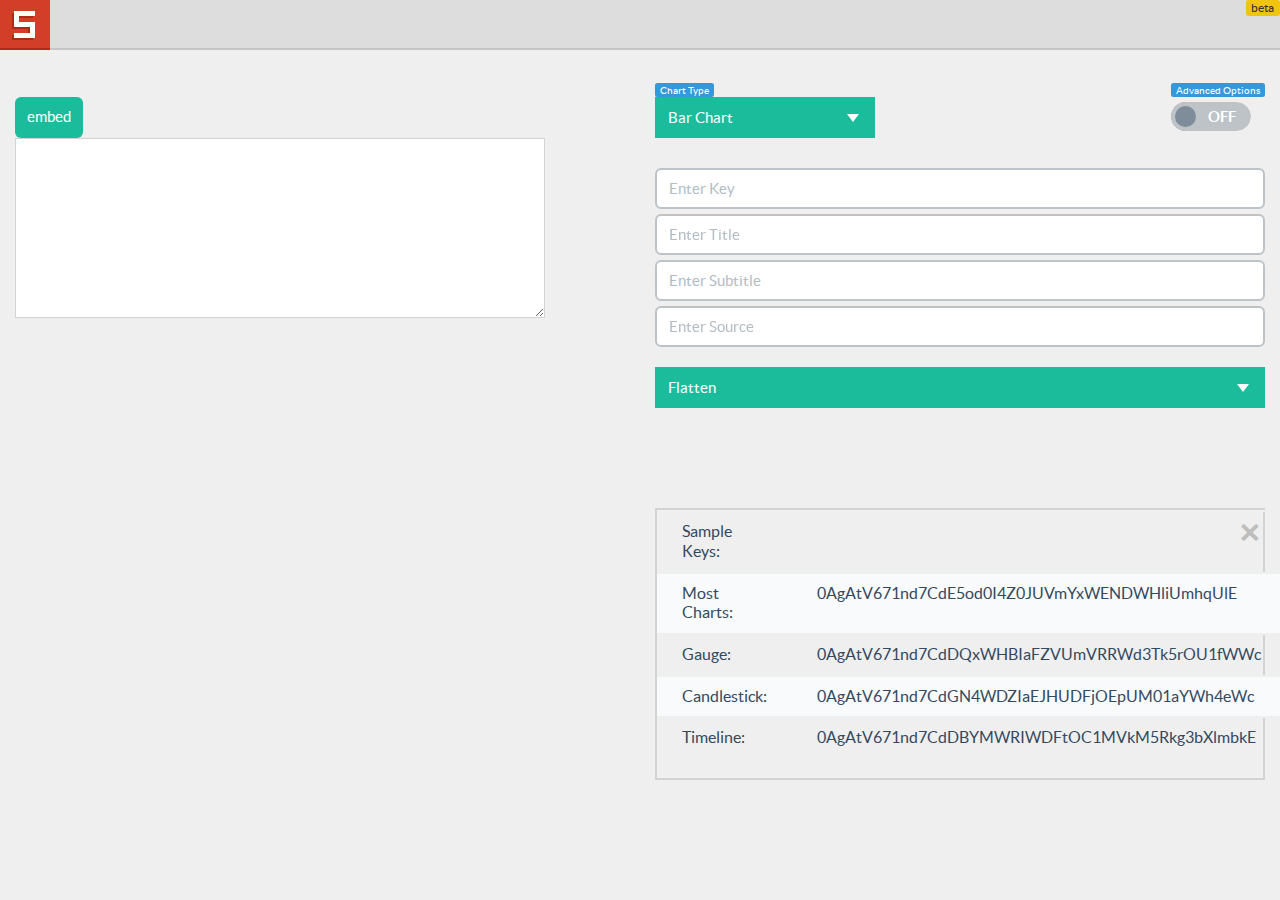
<file: SHADY-CHARTS/index.html>
<!DOCTYPE html>
<html lang="en">
  <head>
    <meta charset="utf-8">
    <title>shady charts</title>
    <meta name="viewport" content="width=device-width, initial-scale=1.0">
	<link href="http://fm.cnbc.com/applications/cnbc.com/resources/styles/skin/INTERNAL/EXPERIMENTS/GOTHAM/HCo_fonts.css" rel="stylesheet" />

    <!-- Loading Bootstrap -->
    <link href="bootstrap/css/bootstrap.css" rel="stylesheet">

    <!-- Loading Flat UI -->
    <link href="css/flat-ui.css" rel="stylesheet">
	<style>
	body{background:#efefef;}
	
	.save-out .dropdown-menu{min-height:0px!important;margin-top:0px;}
	.save-out .dropdown-menu li{border-radius:4px;}
	.btn-group > .btn:last-of-type{border-top-right-radius: 0px; border-bottom-right-radius: 0px;}
	.btn-group > .btn:first-of-type{border-top-left-radius: 0px; border-bottom-left-radius: 0px;}
	.navbar.header{background:#dddddd;height:50px;border-bottom:solid 2px #c6c6c6;border-radius:0px;}
	.first.row-fluid{margin-top:80px;}
/*	#chart_div{position:fixed;top:80px;}*/
	.form-group input{margin-bottom:5px;}
	#advanced-options{margin-bottom:40px;display:none;}
	#advanced-options h4, #advanced-options input{margin-bottom:10px;}
	#version{color:#333;}
	#sample-keys-open{display:none;position:fixed;bottom:5px;right:5px;}
	#sample-keys{}
	.table-wrapper{border:lightgrey solid 2px;margin-top:100px;}
	#log{position:fixed;bottom:10px;left:10px;}
	#embed-code{border:solid lightgrey 1px;font-size:12px;width:530px;height:180px;}
	#js-code{display:none;}
/*	.counter li{font-family:klavikar;}*/
	#chart_div{font-family:'Gotham Narrow SSm 4r';}
	</style>

    <link rel="shortcut icon" href="images/favicon.ico">

    <!-- HTML5 shim, for IE6-8 support of HTML5 elements. All other JS at the end of file. -->
    <!--[if lt IE 9]>
      <script src="js/html5shiv.js"></script>
    <![endif]-->

  </head>
  <body>
<div id="log"></div>
    <div class="container" id="dashboard">
		<div class="navbar header navbar-fixed-top">
		      <img class="brand" src="images/shady-icon.png">
		<span id="version" class="label label-warning pull-right">beta</span>
		      </div>
		    </div>
		

		  <div class="first row-fluid">
		    <div class="col-md-6">
		      <!--Sidebar content-->
		
		<div id="chart_div"></div>
		<br>
	<a id="embed" class="btn btn-primary" href="#">embed</a>
	<br>
	<textarea id="embed-code"></textarea>
	<textarea id="js-code"><script src='http://code.jquery.com/jquery-latest.min.js' type='text/javascript'></script><script type='text/javascript'>jQuery(document).ready(function($){var giframe=document.getElementById('g-chart');$(window).on('orientationchange',function(){giframe.src=giframe.src;});});</script></textarea>
		    </div>
		    <div class="col-md-6">
		      <!--Body content-->
		
			<div class="form-group">
				<div class="pull-left">
				<span class="label label-info">Chart Type</span>
				<div>
				<select id="chart_type" class="pull-left filter-option">
					<option value="BarChart">Bar Chart</option>
					<option value="ComboChart">Combo Chart</option>
					<option value="LineChart">Line Chart</option>				
					<option value="ColumnChart">Column Chart</option>
					<option value="AreaChart">Area Chart</option>
					<option value="CandlestickChart">Candlestick Chart</option>
					<option value="Table">Table</option>
					<option value="PieChart">Pie Chart</option>
					<option value="PieChart">Donut Chart</option>
					<option value="ScatterChart">Scatter Chart</option>
					<option value="GeoChart">Geo Chart</option>
					<option value="BubbleChart">Bubble Chart</option>				
					<option value="Timeline">Timeline</option>
					<!-- <option value="TreeMap">Treemap</option> TreeMap is acting weird look into it -->
					<option value="Gauge">Gauge</option>
				</select>
				</div>
				</div>
				
				<div class="pull-right">
				<div style="margin-bottom:5px;">
					<span class="label label-info">Advanced Options</span>
					</div>
					
					
				<div id="advanced-switch" class="switch">

				  <input  type="checkbox" data-toggle="switch" />
				</div>
				</div>
					
				
				<input id="chart-key" type="text" value="" placeholder="Enter Key" class="form-control">
			    <input id="chart-title" type="text" value="" placeholder="Enter Title" class="form-control">
			<input id="chart-sub-title" type="text" value="" placeholder="Enter Subtitle" class="form-control">
				<input id="chart-source" type="text" value="" placeholder="Enter Source" class="form-control">
				
			</div>
			
			<div id="advanced-options">
				<h6>Advanced Options</h6>
				<input id="chart-height" type="text" value="" placeholder="Adjust Chart Height" class="form-control">
				<input id="chart-font-size" type="text" value="" placeholder="Chart Font Size" class="form-control">
				<input id="chart-title-font-size" type="text" value="" placeholder="Chart Title Font Size" class="form-control">
				<label class="checkbox" for="checkbox1">
				  <input type="checkbox" value="" id="hide_legend" data-toggle="checkbox">
				  Hide Legend?
				</label>
				<input id="chart-notes" type="text" value="" placeholder="Chart Notes" class="form-control">
				<input id="chart-series" type="text" value="" placeholder="Add Series Parameters" class="form-control">
				<input id="chart-series-type" type="text" value="" placeholder="Add Series Type" class="form-control">
				<input id="chart-haxis-options" type="text" value="" placeholder="Add hAxis Options" class="form-control">
				<!-- <input id="chart-vAxes" type="text" value="" placeholder="Add vAxes Parameters" class="form-control"> -->
			</div>
			
			
			
			<!-- SAVE BUTTON -->
			<div class="btn-group select select-block mbl save-out">
				<i class="dropdown-arrow"></i>
				<button class="btn dropdown-toggle clearfix btn-primary" id="make-canvas" data-toggle="dropdown">
					<span class="filter-option pull-left">Flatten</span>&nbsp;
					<span class="caret"></span>
				</button>
					<ul class="dropdown-menu" role="menu" style="overflow-y: auto; min-height: 111px;">
						<li rel="0" class="selected" >
							<a tabindex="-1" href="#" class="opt "id="make-png">
								<span class="pull-left">Download ( you must type .png after the filename! )</span>
							</a>
						</li>
					</ul>
			</div>
			
			
			<!-- END SAVE BUTTON -->
			<button id="sample-keys-open" type="button" class="close fui-question" data-dismiss="modal" aria-hidden="true"></button>
			<div class="table-wrapper">
			<table id="sample-keys" class="table table-striped">
				<tr>
					<td>Sample Keys:</td><td><button type="button" class="close fui-cross" data-dismiss="modal" aria-hidden="true"></button></td>
				</tr>
				<tr>
					<td>Most Charts:</td><td>0AgAtV671nd7CdE5od0I4Z0JUVmYxWENDWHliUmhqUlE</td>
				</tr>
				<tr>
					<td>Gauge:</td><td>0AgAtV671nd7CdDQxWHBIaFZVUmVRRWd3Tk5rOU1fWWc</td>
				</tr>
				<tr>
					<td>Candlestick:</td><td>0AgAtV671nd7CdGN4WDZIaEJHUDFjOEpUM01aYWh4eWc</td>
				</tr>
				<tr>
					<td>Timeline:</td><td>0AgAtV671nd7CdDBYMWRIWDFtOC1MVkM5Rkg3bXlmbkE</td>
				</tr>
			</table>
			</div>

		    </div>
		  </div>
		
    </div>
    <!-- /.container -->

	<div class="container">
				
		
	</div>
    <!-- Load JS here for greater good =============================-->
    <script src="js/jquery-1.8.3.min.js"></script>
    <script src="js/jquery-ui-1.10.3.custom.min.js"></script>
    <script src="js/jquery.ui.touch-punch.min.js"></script>
    <script src="js/bootstrap.min.js"></script>
    <script src="js/bootstrap-select.js"></script>
    <script src="js/bootstrap-switch.js"></script>
    <script src="js/flatui-checkbox.js"></script>
    <script src="js/flatui-radio.js"></script>
    <script src="js/jquery.tagsinput.js"></script>
    <script src="js/jquery.placeholder.js"></script>
<!-- APP JS -->
	<script type="text/javascript" src="https://www.google.com/jsapi"></script>
	<script type="text/javascript" src="js/stylizr.js"></script>
	<script type="text/javascript" src="js/rgbcolor.js"></script>
	<script type="text/javascript" src="js/canvg.js"></script>	
	<script type="text/javascript" src="js/base64.js"></script>
	<script type="text/javascript" src="js/canvastoimage.js"></script>
	<script type="text/javascript" src="js/image-controller.js"></script>
	<script type="text/javascript">

	google.load('visualization', '1.1', {'packages' : ['corechart', 'table', 'treemap', 'gauge', 'timeline', 'geochart']});
	     
	google.setOnLoadCallback(drawChart);
	var key = "1a8SaheRTfChYyVhrv9koOSV2SE2eGzhxyE4BmZfZXNU";
	// 0AgAtV671nd7CdE5od0I4Z0JUVmYxWENDWHliUmhqUlE
	// 0AgAtV671nd7CdHlYalJxeDNyc0JndVMtZG5nMkw4Q3c
	var dataSourceUrl = dataSource + "&range=" + range + "&key=" + key;
	
	function drawChart() {
	  var opts = {sendMethod: 'auto'};
	  // Replace the data source URL on next line with your data source URL.
	  var query = new google.visualization.Query(dataSourceUrl, opts);

	  // Optional request to return only column C and the sum of column B, grouped by C members.
	  //query.setQuery('select C, sum(B) group by C');

	  // Send the query with a callback function.
	  query.send(handleQueryResponse);
	}
	
	var data;
	var chart;
	var chartType = $("#chart_type").val();
	var chartTypeString;
	var chartvAxes = 0;
	var hAxisValue = 0;
	var chartSeriesType;
	
	function handleQueryResponse(response) {

	  if (response.isError()) {
	    alert('Error in query: ' + response.getMessage() + ' ' + response.getDetailedMessage());
	    return;
	  }

	  data = response.getDataTable();
	  // chart = new google.visualization.LineChart(document.getElementById('chart_div'));
	  
	chartTypeString = "new google.visualization."+chartType+"(document.getElementById('chart_div'));";
	chart = eval(chartTypeString);
	chart.draw(data, options);
		myReadyHandler();
		$('#log').text(options.series);
	
	}
	
		var options = {
			title:chartTitle
			,titlePosition:'out'
			,titleTextStyle:{color: '#333', fontName: 'Gotham Narrow SSm 4r', fontSize: '18'}
			,backgroundColor:{stroke:'#d9dade', strokeWidth:"1"}
			,'width':winWidth
			,'height':winHeight
			,'fontSize':14
			,'fontName':'Gotham Narrow SSm 4r'
			,'hAxis':{baselineColor:'#d9dade',gridlines:{color:'#d9dade'}}
			,'vAxis':{baselineColor:'#d9dade',gridlines:{color:'#d9dade'}}
			,'chartArea':{left:60,top:60,right:40,width:"76%",height:"60%",backgroundColor: {fill: '#f0f3f4',opacity:100}}			,'colors':['#0957aa','#68a627','#ab0000','#006400','#f1d40d','#68228B','#FF8000','#0B243B','#999933','#436EEE','#0B4C5F','#696969','#6E8B3D','#663300','#AB82FF','#EE799F','#FF0000','#1E1E1E','#0000EE','#04B4AE','#31B404']
			,legend:{position:'bottom',textStyle:{color:'#424858'}}
			,pieHole:''			
			// ,vAxes:{0: {logScale: false},1: {logScale: false}}
			// ,curveType: "function"
			,series:{0:{targetAxisIndex:0},1:{targetAxisIndex:1}}
			,vAxes:{0: {logScale: false},1: {logScale: false}}
// 			,hAxis:hAxisValue
// ,'isStacked': true
			,interpolateNulls: true
		};
		
		var embedURL = "";
		var embedEnd = "";
		$("#embed").on('click', function(){
			var chartHeight = winHeight;
			embedURL ="";
			embedEnd = "";		
			
			embedURL ="<style>#g-chart{width: 100%;height: 600px;border: none;padding-top: 32px;box-sizing: border-box;-moz-box-sizing: border-box;-webkit-box-sizing: border-box;}</style><iframe id='g-chart' src='http://fm.cnbc.com/applications/cnbc.com/resources/styles/skin/DATA-VISUALIZATION/SHADY-CHARTS/embedded.html?key=" + key + "&height=" + chartHeight + "&type=" + chartType;
			if(chartTitle != "  "){
				embedURL = embedURL + "&title=" + chartTitle;
			}
			if(chartSubTitle != "  "){
				embedURL = embedURL + "&subtitle=" + chartSubTitle;
			}
			if(chartSource != "  "){
				embedURL = embedURL + "&source=" + chartSource;
			}
			if(chartNotes != "  "){
				embedURL = embedURL + "&notes=" + chartNotes;
			}
			embedEnd ="frameborder='0' allowtransparency='true' allowfullscreen='allowfullscreen' webkitallowfullscreen='webkitallowfullscreen' mozallowfullscreen='mozallowfullscreen' oallowfullscreen='oallowfullscreen' msallowfullscreen='msallowfullscreen'></iframe>";
			
			$("#embed-code").val(embedURL + "'" + embedEnd + $("#js-code").val());
			
			 
			
		  	
		});
	  </script>
<!-- END APP JS -->
  </body>
</html>
</file>
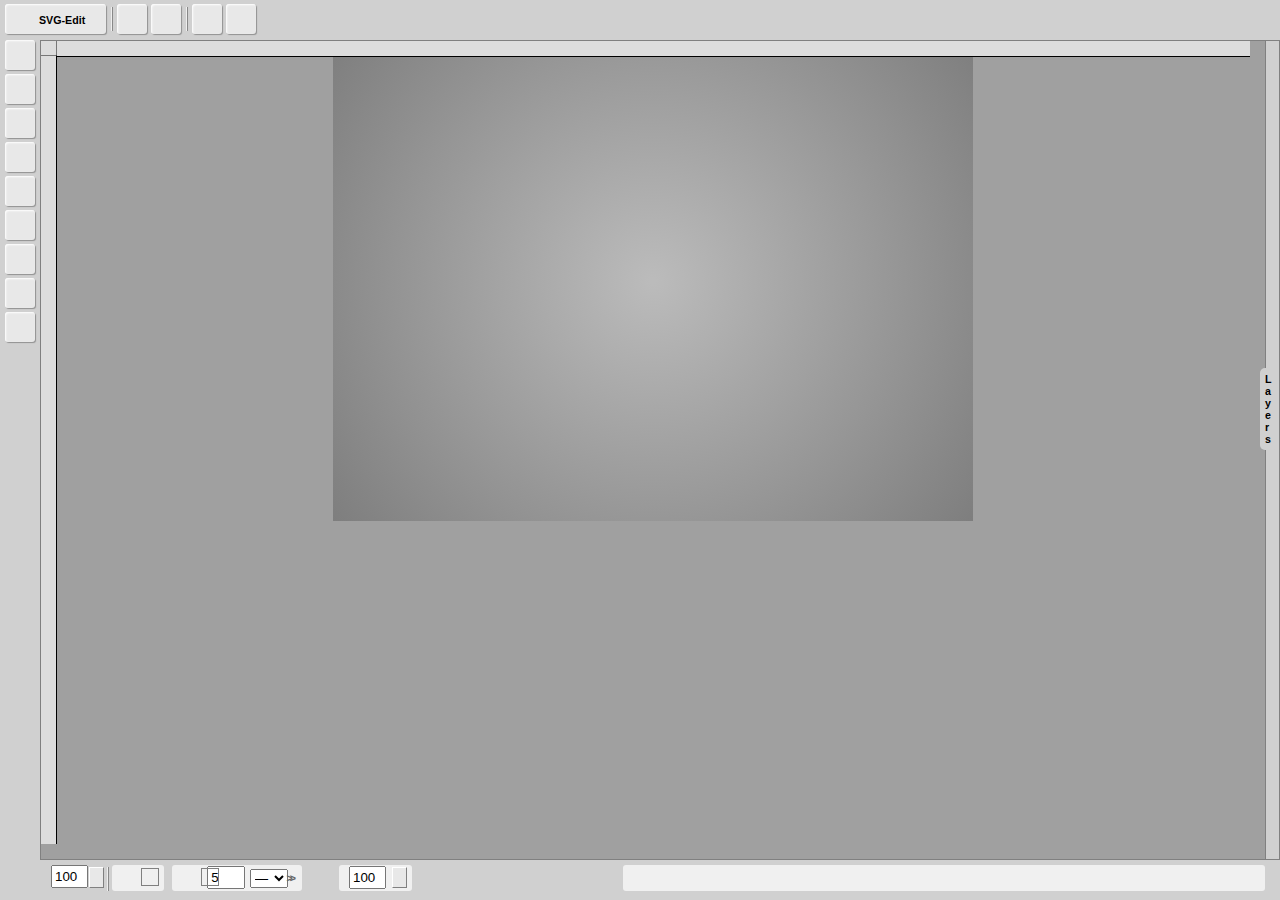
<file: SVG-EDIT/index.html>
<!DOCTYPE html>
<html>
<!-- removed for now, causes problems in Firefox: manifest="svg-editor.manifest" -->
<head>
<meta charset="utf-8" />
<meta http-equiv="X-UA-Compatible" content="IE=Edge, chrome=1"/>
<meta name="viewport" content="width=device-width, initial-scale=1.0, maximum-scale=1.0, user-scalable=no"/>
<meta name="apple-mobile-web-app-capable" content="yes"/>
<link rel="icon" type="image/png" href="images/logo.png"/>
<link rel="stylesheet" href="jgraduate/css/jPicker.css" type="text/css"/>
<link rel="stylesheet" href="jgraduate/css/jgraduate.css" type="text/css"/>
<link rel="stylesheet" href="svg-editor.css" type="text/css"/>
<link rel="stylesheet" href="spinbtn/JQuerySpinBtn.css" type="text/css"/>

<!--{if jquery_release}>
  <script src="http://ajax.googleapis.com/ajax/libs/jquery/1.7.1/jquery.min.js"></script>
<!{else}-->
  <script src="jquery.js"></script>
<!--{endif}-->

<script src="js-hotkeys/jquery.hotkeys.min.js"></script>
<script src="jquerybbq/jquery.bbq.min.js"></script>
<script src="svgicons/jquery.svgicons.js"></script>
<script src="jgraduate/jquery.jgraduate.min.js"></script>
<script src="spinbtn/JQuerySpinBtn.min.js"></script>
<script src="touch.js"></script>

<!--{if svg_edit_release}-->
  <script src="svgedit.compiled.js"></script>
<!--{else}>
  <script src="svgedit.js"></script>
  <script src="jquery-svg.js"></script>
  <script src="contextmenu/jquery.contextMenu.js"></script>
  <script src="browser.js"></script>
  <script src="svgtransformlist.js"></script>
  <script src="math.js"></script>
  <script src="units.js"></script>
  <script src="svgutils.js"></script>
  <script src="sanitize.js"></script>
  <script src="history.js"></script>
  <script src="coords.js"></script>
  <script src="recalculate.js"></script>
  <script src="select.js"></script>
  <script src="draw.js"></script>
  <script src="path.js"></script>
  <script src="svgcanvas.js"></script>
  <script src="svg-editor.js"></script>
  <script src="locale/locale.js"></script>
  <script src="contextmenu.js"></script>
<!{endif}-->

<!-- If you do not wish to add extensions by URL, you can load them
by creating the following file and adding by calls to svgEditor.setConfig -->
<script src="config.js"></script>

<!-- always minified scripts -->
<script src="jquery-ui/jquery-ui-1.8.17.custom.min.js"></script>
<script src="jgraduate/jpicker.js"></script>

<!-- feeds -->
<link rel="alternate" type="application/atom+xml" title="SVG-edit General Discussion" href="http://groups.google.com/group/svg-edit/feed/atom_v1_0_msgs.xml" />
<link rel="alternate" type="application/atom+xml" title="SVG-edit Updates (Issues/Fixes/Commits)" href="http://code.google.com/feeds/p/svg-edit/updates/basic" />

<!-- Add script with custom handlers here -->
<title>SVG-edit</title>
</head>
<body>
<div id="svg_editor">

<div id="rulers">
	<div id="ruler_corner"></div>
	<div id="ruler_x">
		<div>
			<canvas height="15"></canvas>
		</div>
	</div>
	<div id="ruler_y">
		<div>
			<canvas width="15"></canvas>
		</div>
	</div>
</div>

<div id="workarea">
<style id="styleoverrides" type="text/css" media="screen" scoped="scoped"></style>
<div id="svgcanvas" style="position:relative">

</div>
</div>

<div id="sidepanels">
	<div id="layerpanel">
		<h3 id="layersLabel">Layers</h3>
		<fieldset id="layerbuttons">
			<div id="layer_new" class="layer_button"  title="New Layer"></div>
			<div id="layer_delete" class="layer_button"  title="Delete Layer"></div>
			<div id="layer_rename" class="layer_button"  title="Rename Layer"></div>
			<div id="layer_up" class="layer_button"  title="Move Layer Up"></div>
			<div id="layer_down" class="layer_button"  title="Move Layer Down"></div>
			<div id="layer_moreopts" class="layer_button"  title="More Options"></div>
		</fieldset>
		
		<table id="layerlist">
			<tr class="layer">
				<td class="layervis"></td>
				<td class="layername">Layer 1</td>
			</tr>
		</table>
		<span id="selLayerLabel">Move elements to:</span>
		<select id="selLayerNames" title="Move selected elements to a different layer" disabled="disabled">
			<option selected="selected" value="layer1">Layer 1</option>
		</select>
	</div>
	<div id="sidepanel_handle" title="Drag left/right to resize side panel [X]">L a y e r s</div>
</div>

<div id="main_button">
	<div id="main_icon" class="tool_button" title="Main Menu">
		<span>SVG-Edit</span>
		<div id="logo"></div>
		<div class="dropdown"></div>
	</div>
		
	<div id="main_menu"> 
	
		<!-- File-like buttons: New, Save, Source -->
		<ul>
			<li id="tool_clear">
				<div></div>
				New Image (N)
			</li>
			
			<li id="tool_open" style="display:none;">
				<div id="fileinputs">
					<div></div>
				</div>
				Open Image
			</li>
			
			<li id="tool_import" style="display:none;">
				<div id="fileinputs_import">
					<div></div>
				</div>
				Import Image
			</li>
			
			<li id="tool_save">
				<div></div>
				Save Image (S)
			</li>
			
			<li id="tool_export">
				<div></div>
				Export
			</li>
			
			<li id="tool_docprops">
				<div></div>
				Document Properties (D)
			</li>
		</ul>

		<p>
			<a href="http://svg-edit.googlecode.com/" target="_blank">
				SVG-edit Home Page
			</a>
		</p>

		<button id="tool_prefs_option">
			Editor Options
		</button>


	</div>
</div>



<div id="tools_top" class="tools_panel">

	<div id="editor_panel">
		<div class="tool_sep"></div>
		<div class="push_button" id="tool_source" title="Edit Source [U]"></div>
		<div class="tool_button" id="tool_wireframe" title="Wireframe Mode [F]"></div>
	</div>

	<!-- History buttons -->
	<div id="history_panel">
		<div class="tool_sep"></div>
		<div class="push_button tool_button_disabled" id="tool_undo" title="Undo [Z]"></div>
		<div class="push_button tool_button_disabled" id="tool_redo" title="Redo [Y]"></div>
	</div>
	
	<!-- Buttons when a single element is selected -->
	<div id="selected_panel">
		<div class="toolset">
			<div class="tool_sep"></div>
			<div class="push_button" id="tool_clone" title="Duplicate Element [D]"></div>
			<div class="push_button" id="tool_delete" title="Delete Element [Delete/Backspace]"></div>
			<div class="tool_sep"></div>
			<div class="push_button" id="tool_move_top" title="Bring to Front [ Ctrl+Shift+] ]"></div>
			<div class="push_button" id="tool_move_bottom" title="Send to Back [ Ctrl+Shift+[ ]"></div>
			<div class="push_button" id="tool_topath" title="Convert to Path"></div>
			<div class="push_button" id="tool_reorient" title="Reorient path"></div>
			<div class="push_button" id="tool_make_link" title="Make (hyper)link"></div>
			<div class="tool_sep"></div>
			<label id="idLabel" title="Identify the element">
				<span>id:</span>
				<input id="elem_id" class="attr_changer" data-attr="id" size="10" type="text"/>
			</label>
		</div>

		<label id="tool_angle" title="Change rotation angle" class="toolset">
			<span id="angleLabel" class="icon_label"></span>
			<input id="angle" size="2" value="0" type="text"/>
		</label>
		
		<div class="toolset" id="tool_blur" title="Change gaussian blur value">
			<label>
				<span id="blurLabel" class="icon_label"></span>
				<input id="blur" size="2" value="0" type="text"/>
			</label>
			<div id="blur_dropdown" class="dropdown">
				<button></button>
				<ul>
					<li class="special"><div id="blur_slider"></div></li>
				</ul>
			</div>
		</div>
		
		<div class="dropdown toolset" id="tool_position" title="Align Element to Page">
				<div id="cur_position" class="icon_label"></div>
				<button></button>
		</div>		

		<div id="xy_panel" class="toolset">
			<label>
				x: <input id="selected_x" class="attr_changer" title="Change X coordinate" size="3" data-attr="x"/>
			</label>
			<label>
				y: <input id="selected_y" class="attr_changer" title="Change Y coordinate" size="3" data-attr="y"/>
			</label>
		</div>
	</div>
	
	<!-- Buttons when multiple elements are selected -->
	<div id="multiselected_panel">
		<div class="tool_sep"></div>
		<div class="push_button" id="tool_clone_multi" title="Clone Elements [C]"></div>
		<div class="push_button" id="tool_delete_multi" title="Delete Selected Elements [Delete/Backspace]"></div>
		<div class="tool_sep"></div>
		<div class="push_button" id="tool_group_elements" title="Group Elements [G]"></div>
		<div class="push_button" id="tool_make_link_multi" title="Make (hyper)link"></div>
		<div class="push_button" id="tool_alignleft" title="Align Left"></div>
		<div class="push_button" id="tool_aligncenter" title="Align Center"></div>
		<div class="push_button" id="tool_alignright" title="Align Right"></div>
		<div class="push_button" id="tool_aligntop" title="Align Top"></div>
		<div class="push_button" id="tool_alignmiddle" title="Align Middle"></div>
		<div class="push_button" id="tool_alignbottom" title="Align Bottom"></div>
		<label id="tool_align_relative"> 
			<span id="relativeToLabel">relative to:</span>
			<select id="align_relative_to" title="Align relative to ...">
			<option id="selected_objects" value="selected">selected objects</option>
			<option id="largest_object" value="largest">largest object</option>
			<option id="smallest_object" value="smallest">smallest object</option>
			<option id="page" value="page">page</option>
			</select>
		</label>
		<div class="tool_sep"></div>

	</div>

	<div id="rect_panel">
		<div class="toolset">
			<label id="rect_width_tool" title="Change rectangle width">
				<span id="rwidthLabel" class="icon_label"></span>
				<input id="rect_width" class="attr_changer" size="3" data-attr="width"/>
			</label>
			<label id="rect_height_tool" title="Change rectangle height">
				<span id="rheightLabel" class="icon_label"></span>
				<input id="rect_height" class="attr_changer" size="3" data-attr="height"/>
			</label>
		</div>
		<label id="cornerRadiusLabel" title="Change Rectangle Corner Radius" class="toolset">
			<span class="icon_label"></span>
			<input id="rect_rx" size="3" value="0" type="text" data-attr="Corner Radius"/>
		</label>
	</div>

	<div id="image_panel">
	<div class="toolset">
		<label><span id="iwidthLabel" class="icon_label"></span>
		<input id="image_width" class="attr_changer" title="Change image width" size="3" data-attr="width"/>
		</label>
		<label><span id="iheightLabel" class="icon_label"></span>
		<input id="image_height" class="attr_changer" title="Change image height" size="3" data-attr="height"/>
		</label>
	</div>
	<div class="toolset">
		<label id="tool_image_url">url:
			<input id="image_url" type="text" title="Change URL" size="35"/>
		</label>
		<label id="tool_change_image">
			<button id="change_image_url" style="display:none;">Change Image</button>
			<span id="url_notice" title="NOTE: This image cannot be embedded. It will depend on this path to be displayed"></span>
		</label>
	</div>
  </div>

	<div id="circle_panel">
		<div class="toolset">
			<label id="tool_circle_cx">cx:
			<input id="circle_cx" class="attr_changer" title="Change circle's cx coordinate" size="3" data-attr="cx"/>
			</label>
			<label id="tool_circle_cy">cy:
			<input id="circle_cy" class="attr_changer" title="Change circle's cy coordinate" size="3" data-attr="cy"/>
			</label>
		</div>
		<div class="toolset">
			<label id="tool_circle_r">r:
			<input id="circle_r" class="attr_changer" title="Change circle's radius" size="3" data-attr="r"/>
			</label>
		</div>
	</div>

	<div id="ellipse_panel">
		<div class="toolset">
			<label id="tool_ellipse_cx">cx:
			<input id="ellipse_cx" class="attr_changer" title="Change ellipse's cx coordinate" size="3" data-attr="cx"/>
			</label>
			<label id="tool_ellipse_cy">cy:
			<input id="ellipse_cy" class="attr_changer" title="Change ellipse's cy coordinate" size="3" data-attr="cy"/>
			</label>
		</div>
		<div class="toolset">
			<label id="tool_ellipse_rx">rx:
			<input id="ellipse_rx" class="attr_changer" title="Change ellipse's x radius" size="3" data-attr="rx"/>
			</label>
			<label id="tool_ellipse_ry">ry:
			<input id="ellipse_ry" class="attr_changer" title="Change ellipse's y radius" size="3" data-attr="ry"/>
			</label>
		</div>
	</div>

	<div id="line_panel">
		<div class="toolset">
			<label id="tool_line_x1">x1:
			<input id="line_x1" class="attr_changer" title="Change line's starting x coordinate" size="3" data-attr="x1"/>
			</label>
			<label id="tool_line_y1">y1:
			<input id="line_y1" class="attr_changer" title="Change line's starting y coordinate" size="3" data-attr="y1"/>
			</label>
		</div>
		<div class="toolset">
			<label id="tool_line_x2">x2:
			<input id="line_x2" class="attr_changer" title="Change line's ending x coordinate" size="3" data-attr="x2"/>
			</label>
			<label id="tool_line_y2">y2:
			<input id="line_y2" class="attr_changer" title="Change line's ending y coordinate" size="3" data-attr="y2"/>
			</label>
		</div>
	</div>

	<div id="text_panel">
		<div class="toolset">
			<div class="tool_button" id="tool_bold" title="Bold Text [B]"><span></span>B</div>
			<div class="tool_button" id="tool_italic" title="Italic Text [I]"><span></span>i</div>
		</div>
		
		<div class="toolset" id="tool_font_family">
			<label>
				<!-- Font family -->
				<input id="font_family" type="text" title="Change Font Family" size="12"/>
			</label>
			<div id="font_family_dropdown" class="dropdown">
				<button></button>
				<ul>
					<li style="font-family:serif">Serif</li>
					<li style="font-family:sans-serif">Sans-serif</li>
					<li style="font-family:cursive">Cursive</li>
					<li style="font-family:fantasy">Fantasy</li>
					<li style="font-family:monospace">Monospace</li>
				</ul>
			</div>
		</div>

		<label id="tool_font_size" title="Change Font Size">
			<span id="font_sizeLabel" class="icon_label"></span>
			<input id="font_size" size="3" value="0" type="text"/>
		</label>
		
		<!-- Not visible, but still used -->
		<input id="text" type="text" size="35"/>
	</div>

	<!-- formerly gsvg_panel -->
	<div id="container_panel">
		<div class="tool_sep"></div>

		<!-- Add viewBox field here? -->

		<label id="group_title" title="Group identification label">
			<span>label:</span>
			<input id="g_title" data-attr="title" size="10" type="text"/>
		</label>
	</div>
	
	<div id="use_panel">
		<div class="push_button" id="tool_unlink_use" title="Break link to reference element (make unique)"></div>
	</div>
	
	<div id="g_panel">
		<div class="push_button" id="tool_ungroup" title="Ungroup Elements [G]"></div>
	</div>

	<!-- For anchor elements -->
	<div id="a_panel">
		<label id="tool_link_url" title="Set link URL (leave empty to remove)">
			<span id="linkLabel" class="icon_label"></span>
			<input id="link_url" type="text" size="35"/>
		</label>	
	</div>
	
	<div id="path_node_panel">
		<div class="tool_sep"></div>
		<div class="tool_button push_button_pressed" id="tool_node_link" title="Link Control Points"></div>
		<div class="tool_sep"></div>
		<label id="tool_node_x">x:
			<input id="path_node_x" class="attr_changer" title="Change node's x coordinate" size="3" data-attr="x"/>
		</label>
		<label id="tool_node_y">y:
			<input id="path_node_y" class="attr_changer" title="Change node's y coordinate" size="3" data-attr="y"/>
		</label>
		
		<select id="seg_type" title="Change Segment type">
			<option id="straight_segments" selected="selected" value="4">Straight</option>
			<option id="curve_segments" value="6">Curve</option>
		</select>
		<div class="tool_button" id="tool_node_clone" title="Clone Node"></div>
		<div class="tool_button" id="tool_node_delete" title="Delete Node"></div>
		<div class="tool_button" id="tool_openclose_path" title="Open/close sub-path"></div>
		<div class="tool_button" id="tool_add_subpath" title="Add sub-path"></div>
	</div>
</div> <!-- tools_top -->
	<div id="cur_context_panel">
		
	</div>


<div id="tools_left" class="tools_panel">
	<div class="tool_button" id="tool_select" title="Select Tool"></div>
	<div class="tool_button" id="tool_fhpath" title="Pencil Tool"></div>
	<div class="tool_button" id="tool_line" title="Line Tool"></div>
	<div class="tool_button flyout_current" id="tools_rect_show" title="Square/Rect Tool">
		<div class="flyout_arrow_horiz"></div>
	</div>
	<div class="tool_button flyout_current" id="tools_ellipse_show" title="Ellipse/Circle Tool">
		<div class="flyout_arrow_horiz"></div>
	</div>
	<div class="tool_button" id="tool_path" title="Path Tool"></div>
	<div class="tool_button" id="tool_text" title="Text Tool"></div>
	<div class="tool_button" id="tool_image" title="Image Tool"></div>
	<div class="tool_button" id="tool_zoom" title="Zoom Tool [Ctrl+Up/Down]"></div>
	
	<div style="display: none">
		<div id="tool_rect" title="Rectangle"></div>
		<div id="tool_square" title="Square"></div>
		<div id="tool_fhrect" title="Free-Hand Rectangle"></div>
		<div id="tool_ellipse" title="Ellipse"></div>
		<div id="tool_circle" title="Circle"></div>
		<div id="tool_fhellipse" title="Free-Hand Ellipse"></div>
	</div>
</div> <!-- tools_left -->

<div id="tools_bottom" class="tools_panel">

	<!-- Zoom buttons -->
	<div id="zoom_panel" class="toolset" title="Change zoom level">
		<label>
		<span id="zoomLabel" class="zoom_tool icon_label"></span>
		<input id="zoom" size="3" value="100" type="text" />
		</label>
		<div id="zoom_dropdown" class="dropdown">
			<button></button>
			<ul>
				<li>1000%</li>
				<li>400%</li>
				<li>200%</li>
				<li>100%</li>
				<li>50%</li>
				<li>25%</li>
				<li id="fit_to_canvas" data-val="canvas">Fit to canvas</li>
				<li id="fit_to_sel" data-val="selection">Fit to selection</li>
				<li id="fit_to_layer_content" data-val="layer">Fit to layer content</li>
				<li id="fit_to_all" data-val="content">Fit to all content</li>
				<li>100%</li>
			</ul>
		</div>
		<div class="tool_sep"></div>
	</div>

	<div id="tools_bottom_2">
		<div id="color_tools">
			
			<div class="color_tool" id="tool_fill">
				<label class="icon_label" for="fill_color" title="Change fill color"></label>
				<div class="color_block">
					<div id="fill_bg"></div>
					<div id="fill_color" class="color_block"></div>
				</div>
			</div>
		
			<div class="color_tool" id="tool_stroke">
				<label class="icon_label" title="Change stroke color"></label>
				<div class="color_block">
					<div id="stroke_bg"></div>
					<div id="stroke_color" class="color_block" title="Change stroke color"></div>
				</div>
				
				<label class="stroke_label">
					<input id="stroke_width" title="Change stroke width by 1, shift-click to change by 0.1" size="2" value="5" type="text" data-attr="Stroke Width"/>
				</label>

				<div id="toggle_stroke_tools" title="Show/hide more stroke tools"></div>
				
				<label class="stroke_tool">
					<select id="stroke_style" title="Change stroke dash style">
						<option selected="selected" value="none">&#8212;</option>
						<option value="2,2">...</option>
						<option value="5,5">- -</option>
						<option value="5,2,2,2">- .</option>
						<option value="5,2,2,2,2,2">- ..</option>
					</select>
				</label>

 				<div class="stroke_tool dropdown" id="stroke_linejoin">
					<div id="cur_linejoin" title="Linejoin: Miter"></div>
					<button></button>
 				</div>
 				
 				<div class="stroke_tool dropdown" id="stroke_linecap">
					<div id="cur_linecap" title="Linecap: Butt"></div>
					<button></button>
 				</div>

			</div>

			<div class="color_tool" id="tool_opacity" title="Change selected item opacity">
				<label>
					<span id="group_opacityLabel" class="icon_label"></span>
					<input id="group_opacity" size="3" value="100" type="text"/>
				</label>
				<div id="opacity_dropdown" class="dropdown">
					<button></button>
					<ul>
						<li>0%</li>
						<li>25%</li>
						<li>50%</li>
						<li>75%</li>
						<li>100%</li>
						<li class="special"><div id="opac_slider"></div></li>
					</ul>
				</div>
			</div>
		</div>

	</div>

	<div id="tools_bottom_3">
		<div id="palette_holder"><div id="palette" title="Click to change fill color, shift-click to change stroke color"></div></div>
	</div>
	<!-- <div id="copyright"><span id="copyrightLabel">Powered by</span> <a href="http://svg-edit.googlecode.com/" target="_blank">SVG-edit v2.6-beta</a></div> -->
</div>

<div id="option_lists" class="dropdown">
	<ul id="linejoin_opts">
		<li class="tool_button current" id="linejoin_miter" title="Linejoin: Miter"></li>
		<li class="tool_button" id="linejoin_round" title="Linejoin: Round"></li>
		<li class="tool_button" id="linejoin_bevel" title="Linejoin: Bevel"></li>
	</ul>
	
	<ul id="linecap_opts">
		<li class="tool_button current" id="linecap_butt" title="Linecap: Butt"></li>
		<li class="tool_button" id="linecap_square" title="Linecap: Square"></li>
		<li class="tool_button" id="linecap_round" title="Linecap: Round"></li>
	</ul>
	
	<ul id="position_opts" class="optcols3">
		<li class="push_button" id="tool_posleft" title="Align Left"></li>
		<li class="push_button" id="tool_poscenter" title="Align Center"></li>
		<li class="push_button" id="tool_posright" title="Align Right"></li>
		<li class="push_button" id="tool_postop" title="Align Top"></li>
		<li class="push_button" id="tool_posmiddle" title="Align Middle"></li>
		<li class="push_button" id="tool_posbottom" title="Align Bottom"></li>
	</ul>
</div>


<!-- hidden divs -->
<div id="color_picker"></div>

</div> <!-- svg_editor -->

<div id="svg_source_editor">
	<div class="overlay"></div>
	<div id="svg_source_container">
		<div id="tool_source_back" class="toolbar_button">
			<button id="tool_source_save">Apply Changes</button>
			<button id="tool_source_cancel">Cancel</button>
		</div>
		<div id="save_output_btns">
			<p id="copy_save_note">Copy the contents of this box into a text editor, then save the file with a .svg extension.</p>
			<button id="copy_save_done">Done</button>
		</div>
		<form>
			<textarea id="svg_source_textarea" spellcheck="false"></textarea>
		</form>
	</div>
</div>


<div id="svg_docprops">
	<div class="overlay"></div>
	<div id="svg_docprops_container">
		<div id="tool_docprops_back" class="toolbar_button">
			<button id="tool_docprops_save">OK</button>
			<button id="tool_docprops_cancel">Cancel</button>
		</div>


		<fieldset id="svg_docprops_docprops">
			<legend id="svginfo_image_props">Image Properties</legend>
			<label>
				<span id="svginfo_title">Title:</span>
				<input type="text" id="canvas_title"/>
			</label>

			<fieldset id="change_resolution">
				<legend id="svginfo_dim">Canvas Dimensions</legend>

				<label><span id="svginfo_width">width:</span> <input type="text" id="canvas_width" size="6"/></label>

				<label><span id="svginfo_height">height:</span> <input type="text" id="canvas_height" size="6"/></label>

				<label>
					<select id="resolution">
						<option id="selectedPredefined" selected="selected">Select predefined:</option>
						<option>640x480</option>
						<option>800x600</option>
						<option>1024x768</option>
						<option>1280x960</option>
						<option>1600x1200</option>
						<option id="fitToContent" value="content">Fit to Content</option>
					</select>
				</label>
			</fieldset>

			<fieldset id="image_save_opts">
				<legend id="includedImages">Included Images</legend>
				<label><input type="radio" name="image_opt" value="embed" checked="checked"/> <span id="image_opt_embed">Embed data (local files)</span> </label>
				<label><input type="radio" name="image_opt" value="ref"/> <span id="image_opt_ref">Use file reference</span> </label>
			</fieldset>
		</fieldset>

	</div>
</div>

<div id="svg_prefs">
	<div class="overlay"></div>
	<div id="svg_prefs_container">
		<div id="tool_prefs_back" class="toolbar_button">
			<button id="tool_prefs_save">OK</button>
			<button id="tool_prefs_cancel">Cancel</button>
		</div>

		<fieldset>
			<legend id="svginfo_editor_prefs">Editor Preferences</legend>

			<label><span id="svginfo_lang">Language:</span>
				<!-- Source: http://en.wikipedia.org/wiki/Language_names -->
				<select id="lang_select">
				  <option id="lang_ar" value="ar">العربية</option>
					<option id="lang_cs" value="cs">Čeština</option>
					<option id="lang_de" value="de">Deutsch</option>
					<option id="lang_en" value="en" selected="selected">English</option>
					<option id="lang_es" value="es">Español</option>
					<option id="lang_fa" value="fa">فارسی</option>
					<option id="lang_fr" value="fr">Français</option>
					<option id="lang_fy" value="fy">Frysk</option>
					<option id="lang_hi" value="hi">&#2361;&#2367;&#2344;&#2381;&#2342;&#2368;, &#2361;&#2367;&#2306;&#2342;&#2368;</option>
					<option id="lang_it" value="it">Italiano</option>
					<option id="lang_ja" value="ja">日本語</option>
					<option id="lang_nl" value="nl">Nederlands</option>
					<option id="lang_pl" value="pl">Polski</option>
					<option id="lang_pt-BR" value="pt-BR">Português (BR)</option>
					<option id="lang_ro" value="ro">Română</option>
					<option id="lang_ru" value="ru">Русский</option>
					<option id="lang_sk" value="sk">Slovenčina</option>
					<option id="lang_zh-TW" value="zh-TW">繁體中文</option>
				</select>
			</label>

			<label><span id="svginfo_icons">Icon size:</span>
				<select id="iconsize">
					<option id="icon_small" value="s">Small</option>
					<option id="icon_medium" value="m" selected="selected">Medium</option>
					<option id="icon_large" value="l">Large</option>
					<option id="icon_xlarge" value="xl">Extra Large</option>
				</select>
			</label>

			<fieldset id="change_background">
				<legend id="svginfo_change_background">Editor Background</legend>
				<div id="bg_blocks"></div>
				<label><span id="svginfo_bg_url">URL:</span> <input type="text" id="canvas_bg_url"/></label>
				<p id="svginfo_bg_note">Note: Background will not be saved with image.</p>
			</fieldset>

			<fieldset id="change_grid">
				<legend id="svginfo_grid_settings">Grid</legend>
				<label><span id="svginfo_snap_onoff">Snapping on/off</span><input type="checkbox" value="snapping_on" id="grid_snapping_on"/></label>
				<label><span id="svginfo_snap_step">Snapping Step-Size:</span> <input type="text" id="grid_snapping_step" size="3" value="10"/></label>
				<label><span id="svginfo_grid_color">Grid color:</span> <input type="text" id="grid_color" size="3" value="#000"/></label>
			</fieldset>

			<fieldset id="units_rulers">
				<legend id="svginfo_units_rulers">Units &amp; Rulers</legend>
				<label><span id="svginfo_rulers_onoff">Show rulers</span><input type="checkbox" value="show_rulers" id="show_rulers" checked="checked"/></label>
				<label>
					<span id="svginfo_unit">Base Unit:</span>
					<select id="base_unit">
						<option value="px">Pixels</option>
						<option value="cm">Centimeters</option>
						<option value="mm">Millimeters</option>
						<option value="in">Inches</option>
						<option value="pt">Points</option>
						<option value="pc">Picas</option>
						<option value="em">Ems</option>
						<option value="ex">Exs</option>
					</select>
				</label>
				<!-- Should this be an export option instead? -->
<!-- 
				<span id="svginfo_unit_system">Unit System:</span>
				<label>
					<input type="radio" name="unit_system" value="single" checked="checked"/>
					<span id="svginfo_single_type_unit">Single type unit</span>
					<small id="svginfo_single_type_unit_sub">CSS unit type is set on root element. If a different unit type is entered in a text field, it is converted back to user units on export.</small>
				</label>
				<label>
					<input type="radio" name="unit_system" value="multi"/>
					<span id="svginfo_multi_units">Multiple CSS units</span> 
					<small id="svginfo_single_type_unit_sub">Attributes can be given different CSS units, which may lead to inconsistant results among viewers.</small>
				</label>
 -->
			</fieldset>

		</fieldset>

	</div>
</div>

<div id="dialog_box">
	<div class="overlay"></div>
	<div id="dialog_container">
		<div id="dialog_content"></div>
		<div id="dialog_buttons"></div>
	</div>
</div>

<ul id="cmenu_canvas" class="contextMenu">
	<li><a href="#cut">Cut</a></li>
	<li><a href="#copy">Copy</a></li>
	<li><a href="#paste">Paste</a></li>
	<li><a href="#paste_in_place">Paste in Place</a></li>
	<li class="separator"><a href="#delete">Delete</a></li>
	<li class="separator"><a href="#group">Group<span class="shortcut">G</span></a></li>
	<li><a href="#ungroup">Ungroup<span class="shortcut">G</span></a></li>
	<li class="separator"><a href="#move_front">Bring to Front<span class="shortcut">SHFT+CTRL+]</span></a></li>
	<li><a href="#move_up">Bring Forward<span class="shortcut">CTRL+]</span></a></li>
	<li><a href="#move_down">Send Backward<span class="shortcut">CTRL+[</span></a></li>
	<li><a href="#move_back">Send to Back<span class="shortcut">SHFT+CTRL+[</span></a></li>
</ul>


<ul id="cmenu_layers" class="contextMenu">
	<li><a href="#dupe">Duplicate Layer...</a></li>
	<li><a href="#delete">Delete Layer</a></li>
	<li><a href="#merge_down">Merge Down</a></li>
	<li><a href="#merge_all">Merge All</a></li>
</ul>

</body>
</html>
</file>
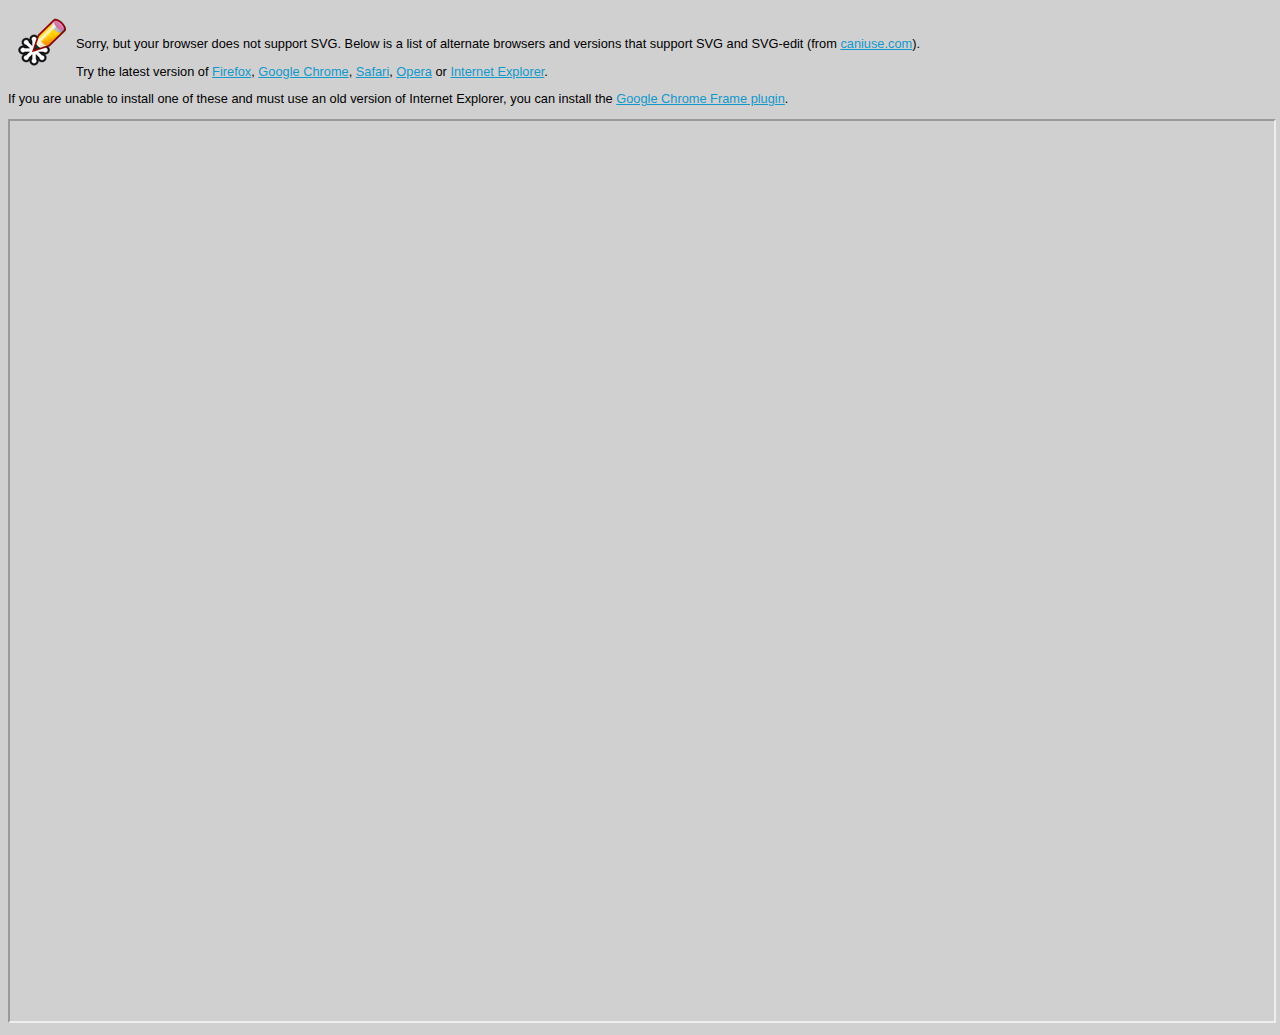
<file: SVG-EDIT/browser-not-supported.html>
<!DOCTYPE html>
<html>
<head>
<meta http-equiv="Content-type" content="text/html;charset=UTF-8" />
<meta http-equiv="X-UA-Compatible" content="chrome=1"/>
<link rel="icon" type="image/png" href="images/logo.png"/>
<link rel="stylesheet" href="svg-editor.css" type="text/css"/>
<script src="jquery.js"></script>
<title>Browser does not support SVG | SVG-edit</title>
</head>
<body>

<div id="browser-not-supported">
<img style="float:left;padding:10px;" src="images/logo.png" width="48" height="48" alt="SVG-edit logo" /><br />
<p>Sorry, but your browser does not support SVG. Below is a list of alternate browsers and versions that support SVG and SVG-edit (from <a href="http://caniuse.com/#cats=SVG">caniuse.com</a>).</p>
<p>Try the latest version of <a href="http://www.getfirefox.com">Firefox</a>, <a href="http://www.google.com/chrome/">Google Chrome</a>, <a href="http://www.apple.com/safari/download/">Safari</a>, <a href="http://www.opera.com/download/">Opera</a> or <a href="http://windows.microsoft.com/ie9">Internet Explorer</a>.</p>
<p>If you are unable to install one of these and must use an old version of Internet Explorer, you can install the <a href="http://code.google.com/chrome/chromeframe/">Google Chrome Frame plugin</a>.</p>

</div>

<script>
/*globals $*/
var viewportHeight = window.innerHeight || ($(window).height() - 140);
var iframe = document.createElement('iframe');
iframe.style.width = '100%';
iframe.style.height = viewportHeight + 'px';
iframe.src = 'http://caniuse.com/#cats=SVG';
document.body.appendChild(iframe);
</script>
</body>
</html>
</file>
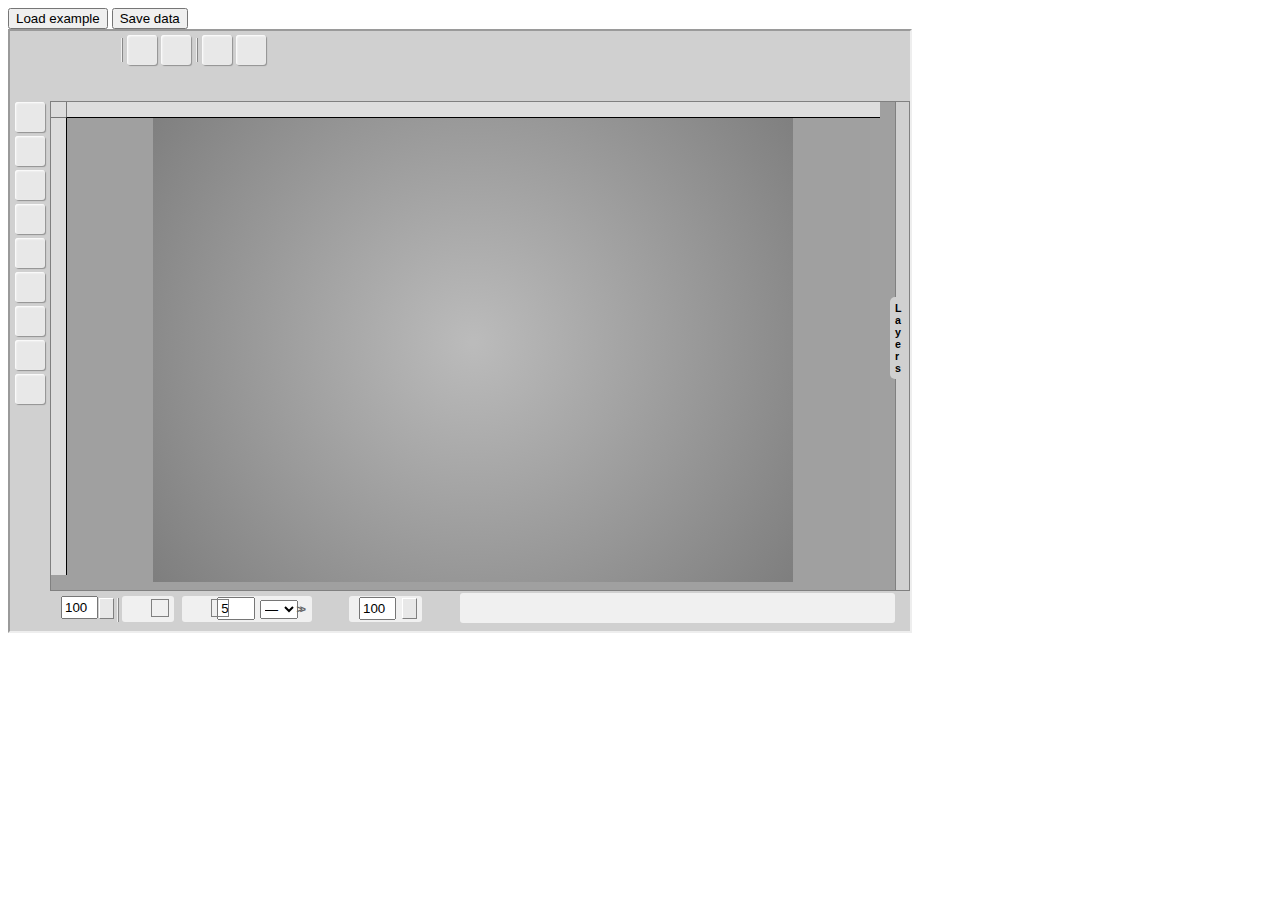
<file: SVG-EDIT/embedapi.html>
﻿<!DOCTYPE html>
<html xmlns="http://www.w3.org/1999/xhtml">
<head>
    <meta charset="utf-8" />
    <title>Embed API</title>
    <script src="jquery.js"></script>
    <script src="embedapi.js"></script>
    <script>
    /*globals $, EmbeddedSVGEdit*/
	var initEmbed;
    $(function () {'use strict';
        
        var svgCanvas = null;

        initEmbed = function () {
            var doc, mainButton,
                frame = document.getElementById('svgedit');
            svgCanvas = new EmbeddedSVGEdit(frame);
            // Hide main button, as we will be controlling new, load, save, etc. from the host document
            doc = frame.contentDocument || frame.contentWindow.document;
            mainButton = doc.getElementById('main_button');
            mainButton.style.display = 'none';
        };

        function handleSvgData(data, error) {
            if (error) {
                alert('error ' + error);
            } else {
                alert('Congratulations. Your SVG string is back in the host page, do with it what you will\n\n' + data);
            }
        }

        function loadSvg() {
            var svgexample = '<svg width="640" height="480" xmlns:xlink="http://www.w3.org/1999/xlink" xmlns="http://www.w3.org/2000/svg"><g><title>Layer 1<\/title><rect stroke-width="5" stroke="#000000" fill="#FF0000" id="svg_1" height="35" width="51" y="35" x="32"/><ellipse ry="15" rx="24" stroke-width="5" stroke="#000000" fill="#0000ff" id="svg_2" cy="60" cx="66"/><\/g><\/svg>';
            svgCanvas.setSvgString(svgexample);
        }

        function saveSvg() {
            svgCanvas.getSvgString()(handleSvgData);
        }
        
        // Add event handlers
        $('#load').click(loadSvg);
        $('#save').click(saveSvg);
		$('body').append(
			$('<iframe src="svg-editor.html?extensions=ext-xdomain-messaging.js' +
				window.location.href.replace(/\?(.*)$/, '&$1') + // Append arguments to this file onto the iframe
				'" width="900px" height="600px" id="svgedit" onload="initEmbed();"></iframe>'
			)
		);
	});
    </script>
</head>
<body>
    <button id="load">Load example</button>
    <button id="save">Save data</button>
    <br/>
</body>
</html>
</file>
<file: SHADY-CHARTS/css/flat-ui.css>
@font-face {
  font-family: 'Lato';
  src: url('../fonts/lato/lato-black-webfont.eot');
  src: url('../fonts/lato/lato-black-webfont.eot?#iefix') format('embedded-opentype'), url('../fonts/lato/lato-black-webfont.woff') format('woff'), url('../fonts/lato/lato-black-webfont.ttf') format('truetype'), url('../fonts/lato/lato-black-webfont.svg#latoblack') format('svg');
  font-weight: 900;
  font-style: normal;
}
@font-face {
  font-family: 'Lato';
  src: url('../fonts/lato/lato-bold-webfont.eot');
  src: url('../fonts/lato/lato-bold-webfont.eot?#iefix') format('embedded-opentype'), url('../fonts/lato/lato-bold-webfont.woff') format('woff'), url('../fonts/lato/lato-bold-webfont.ttf') format('truetype'), url('../fonts/lato/lato-bold-webfont.svg#latobold') format('svg');
  font-weight: bold;
  font-style: normal;
}
@font-face {
  font-family: 'Lato';
  src: url('../fonts/lato/lato-bolditalic-webfont.eot');
  src: url('../fonts/lato/lato-bolditalic-webfont.eot?#iefix') format('embedded-opentype'), url('../fonts/lato/lato-bolditalic-webfont.woff') format('woff'), url('../fonts/lato/lato-bolditalic-webfont.ttf') format('truetype'), url('../fonts/lato/lato-bolditalic-webfont.svg#latobold_italic') format('svg');
  font-weight: bold;
  font-style: italic;
}
@font-face {
  font-family: 'Lato';
  src: url('../fonts/lato/lato-italic-webfont.eot');
  src: url('../fonts/lato/lato-italic-webfont.eot?#iefix') format('embedded-opentype'), url('../fonts/lato/lato-italic-webfont.woff') format('woff'), url('../fonts/lato/lato-italic-webfont.ttf') format('truetype'), url('../fonts/lato/lato-italic-webfont.svg#latoitalic') format('svg');
  font-weight: normal;
  font-style: italic;
}
@font-face {
  font-family: 'Lato';
  src: url('../fonts/lato/lato-light-webfont.eot');
  src: url('../fonts/lato/lato-light-webfont.eot?#iefix') format('embedded-opentype'), url('../fonts/lato/lato-light-webfont.woff') format('woff'), url('../fonts/lato/lato-light-webfont.ttf') format('truetype'), url('../fonts/lato/lato-light-webfont.svg#latolight') format('svg');
  font-weight: 300;
  font-style: normal;
}
@font-face {
  font-family: 'Lato';
  src: url('../fonts/lato/lato-regular-webfont.eot');
  src: url('../fonts/lato/lato-regular-webfont.eot?#iefix') format('embedded-opentype'), url('../fonts/lato/lato-regular-webfont.woff') format('woff'), url('../fonts/lato/lato-regular-webfont.ttf') format('truetype'), url('../fonts/lato/lato-regular-webfont.svg#latoregular') format('svg');
  font-weight: normal;
  font-style: normal;
}
@font-face {
  font-family: "Flat-UI-Icons";
  src: url("../fonts/Flat-UI-Icons.eot");
  src: url("../fonts/Flat-UI-Icons.eot?#iefix") format("embedded-opentype"), url("../fonts/Flat-UI-Icons.woff") format("woff"), url("../fonts/Flat-UI-Icons.ttf") format("truetype"), url("../fonts/Flat-UI-Icons.svg#Flat-UI-Icons") format("svg");
  font-weight: normal;
  font-style: normal;
}
/* Use the following CSS code if you want to use data attributes for inserting your icons */
[data-icon]:before {
  font-family: 'Flat-UI-Icons';
  content: attr(data-icon);
  speak: none;
  font-weight: normal;
  font-variant: normal;
  text-transform: none;
  -webkit-font-smoothing: antialiased;
}
/* Use the following CSS code if you want to have a class per icon */
/*
Instead of a list of all class selectors,
you can use the generic selector below, but it's slower:
[class*="fui-"] {
*/
.fui-triangle-up,
.fui-triangle-up-small,
.fui-triangle-right-large,
.fui-triangle-left-large,
.fui-triangle-down,
.fui-info,
.fui-alert,
.fui-question,
.fui-window,
.fui-windows,
.fui-arrow-right,
.fui-arrow-left,
.fui-loop,
.fui-cmd,
.fui-mic,
.fui-triangle-down-small,
.fui-check-inverted,
.fui-heart,
.fui-location,
.fui-plus,
.fui-check,
.fui-cross,
.fui-list,
.fui-new,
.fui-video,
.fui-photo,
.fui-volume,
.fui-time,
.fui-eye,
.fui-chat,
.fui-home,
.fui-upload,
.fui-search,
.fui-user,
.fui-mail,
.fui-lock,
.fui-power,
.fui-star,
.fui-calendar,
.fui-gear,
.fui-book,
.fui-exit,
.fui-trash,
.fui-folder,
.fui-bubble,
.fui-cross-inverted,
.fui-plus-inverted,
.fui-export,
.fui-radio-unchecked,
.fui-radio-checked,
.fui-checkbox-unchecked,
.fui-checkbox-checked,
.fui-flat,
.fui-calendar-solid,
.fui-star-2,
.fui-credit-card,
.fui-clip,
.fui-link,
.fui-pause,
.fui-play,
.fui-tag,
.fui-document,
.fui-image,
.fui-facebook,
.fui-youtube,
.fui-vimeo,
.fui-twitter,
.fui-stumbleupon,
.fui-spotify,
.fui-skype,
.fui-pinterest,
.fui-path,
.fui-myspace,
.fui-linkedin,
.fui-googleplus,
.fui-dribbble,
.fui-blogger,
.fui-behance,
.fui-list-thumbnailed,
.fui-list-small-thumbnails,
.fui-list-numbered,
.fui-list-large-thumbnails,
.fui-list-columned,
.fui-list-bulleted {
  display: inline-block;
  font-family: 'Flat-UI-Icons';
  speak: none;
  font-style: normal;
  font-weight: normal;
  font-variant: normal;
  text-transform: none;
  -webkit-font-smoothing: antialiased;
}
.fui-triangle-up:before {
  content: "\e000";
}
.fui-triangle-up-small:before {
  content: "\e001";
}
.fui-triangle-right-large:before {
  content: "\e002";
}
.fui-triangle-left-large:before {
  content: "\e003";
}
.fui-triangle-down:before {
  content: "\e004";
}
.fui-info:before {
  content: "\e016";
}
.fui-alert:before {
  content: "\e017";
}
.fui-question:before {
  content: "\e018";
}
.fui-window:before {
  content: "\e019";
}
.fui-windows:before {
  content: "\e01a";
}
.fui-arrow-right:before {
  content: "\e02c";
}
.fui-arrow-left:before {
  content: "\e02d";
}
.fui-loop:before {
  content: "\e02e";
}
.fui-cmd:before {
  content: "\e02f";
}
.fui-mic:before {
  content: "\e030";
}
.fui-triangle-down-small:before {
  content: "\e005";
}
.fui-check-inverted:before {
  content: "\e006";
}
.fui-heart:before {
  content: "\e007";
}
.fui-location:before {
  content: "\e008";
}
.fui-plus:before {
  content: "\e009";
}
.fui-check:before {
  content: "\e00a";
}
.fui-cross:before {
  content: "\e00b";
}
.fui-list:before {
  content: "\e00c";
}
.fui-new:before {
  content: "\e00d";
}
.fui-video:before {
  content: "\e00e";
}
.fui-photo:before {
  content: "\e00f";
}
.fui-volume:before {
  content: "\e010";
}
.fui-time:before {
  content: "\e011";
}
.fui-eye:before {
  content: "\e012";
}
.fui-chat:before {
  content: "\e013";
}
.fui-home:before {
  content: "\e015";
}
.fui-upload:before {
  content: "\e01b";
}
.fui-search:before {
  content: "\e01c";
}
.fui-user:before {
  content: "\e01d";
}
.fui-mail:before {
  content: "\e01e";
}
.fui-lock:before {
  content: "\e01f";
}
.fui-power:before {
  content: "\e020";
}
.fui-star:before {
  content: "\e021";
}
.fui-calendar:before {
  content: "\e023";
}
.fui-gear:before {
  content: "\e024";
}
.fui-book:before {
  content: "\e025";
}
.fui-exit:before {
  content: "\e026";
}
.fui-trash:before {
  content: "\e027";
}
.fui-folder:before {
  content: "\e028";
}
.fui-bubble:before {
  content: "\e029";
}
.fui-cross-inverted:before {
  content: "\e02a";
}
.fui-plus-inverted:before {
  content: "\e031";
}
.fui-export:before {
  content: "\e014";
}
.fui-radio-unchecked:before {
  content: "\e02b";
}
.fui-radio-checked:before {
  content: "\e032";
}
.fui-checkbox-unchecked:before {
  content: "\e033";
}
.fui-checkbox-checked:before {
  content: "\e034";
}
.fui-flat:before {
  content: "\e035";
}
.fui-calendar-solid:before {
  content: "\e022";
}
.fui-star-2:before {
  content: "\e036";
}
.fui-credit-card:before {
  content: "\e037";
}
.fui-clip:before {
  content: "\e038";
}
.fui-link:before {
  content: "\e039";
}
.fui-pause:before {
  content: "\e03b";
}
.fui-play:before {
  content: "\e03c";
}
.fui-tag:before {
  content: "\e03d";
}
.fui-document:before {
  content: "\e03e";
}
.fui-image:before {
  content: "\e03a";
}
.fui-facebook:before {
  content: "\e03f";
}
.fui-youtube:before {
  content: "\e040";
}
.fui-vimeo:before {
  content: "\e041";
}
.fui-twitter:before {
  content: "\e042";
}
.fui-stumbleupon:before {
  content: "\e043";
}
.fui-spotify:before {
  content: "\e044";
}
.fui-skype:before {
  content: "\e045";
}
.fui-pinterest:before {
  content: "\e046";
}
.fui-path:before {
  content: "\e047";
}
.fui-myspace:before {
  content: "\e048";
}
.fui-linkedin:before {
  content: "\e049";
}
.fui-googleplus:before {
  content: "\e04a";
}
.fui-dribbble:before {
  content: "\e04c";
}
.fui-blogger:before {
  content: "\e04d";
}
.fui-behance:before {
  content: "\e04e";
}
.fui-list-thumbnailed:before {
  content: "\e04b";
}
.fui-list-small-thumbnails:before {
  content: "\e04f";
}
.fui-list-numbered:before {
  content: "\e050";
}
.fui-list-large-thumbnails:before {
  content: "\e051";
}
.fui-list-columned:before {
  content: "\e052";
}
.fui-list-bulleted:before {
  content: "\e053";
}
.inline-block {
  display: inline-block;
  zoom: 1;
  *display: inline;
}
.clearfix {
  *zoom: 1;
}
.clearfix:before,
.clearfix:after {
  display: table;
  content: "";
}
.clearfix:after {
  clear: both;
}
.drop-ie-gradient {
  filter: unquote("progid:DXImageTransform.Microsoft.gradient(enabled = false)");
}
.dropdown-arrow-inverse {
  border-bottom-color: #34495e !important;
  border-top-color: #34495e !important;
}
body {
  font-family: 'Lato', Helvetica, Arial, sans-serif;
  font-size: 14px;
  line-height: 1.231;
  color: #34495e;
  background-color: #ffffff;
}
a {
  color: #16a085;
  text-decoration: none;
  -webkit-transition: 0.25s;
  -moz-transition: 0.25s;
  -o-transition: 0.25s;
  transition: 0.25s;
  -webkit-backface-visibility: hidden;
}
a:hover,
a:focus {
  color: #1abc9c;
  text-decoration: none;
}
.img-rounded {
  border-radius: 6px;
}
.img-comment {
  font-size: 15px;
  line-height: 1.231;
  font-style: italic;
  margin: 24px 0;
}
p {
  font-size: 18px;
  line-height: 1.71109;
}
.lead {
  font-size: 28px;
  line-height: 1.4642745000000001;
  font-weight: 300;
}
@media (min-width: 768px) {
  .lead {
    font-size: 21px;
  }
}
small {
  font-size: 83%;
  line-height: 2.050846;
}
.text-primary {
  color: #1abc9c;
}
a.text-primary:hover,
a.text-primary:focus {
  color: #15967d;
}
.text-success {
  color: #2ecc71;
}
a.text-success:hover,
a.text-success:focus {
  color: #25a35a;
}
.text-danger {
  color: #e74c3c;
}
a.text-danger:hover,
a.text-danger:focus {
  color: #b93d30;
}
.text-warning {
  color: #f1c40f;
}
a.text-warning:hover,
a.text-warning:focus {
  color: #c19d0c;
}
.text-info {
  color: #3498db;
}
a.text-info:hover,
a.text-info:focus {
  color: #2a7aaf;
}
.text-inverse {
  color: #ffffff;
}
a.text-inverse:hover,
a.text-inverse:focus {
  color: #cccccc;
}
.text-muted {
  color: #bdc3c7;
}
a.text-muted:hover,
a.text-muted:focus {
  color: #979c9f;
}
h1,
h2,
h3,
h4,
h5,
h6,
.h1,
.h2,
.h3,
.h4,
.h5,
.h6 {
  font-family: 'Lato', Helvetica, Arial, sans-serif;
  font-weight: 700;
  line-height: 1.2;
}
h1 small,
h2 small,
h3 small,
h4 small,
h5 small,
h6 small,
.h1 small,
.h2 small,
.h3 small,
.h4 small,
.h5 small,
.h6 small {
  color: #7f8c9a;
}
h1,
h2,
h3 {
  margin-top: 2px;
  margin-bottom: 4px;
}
h4,
h5,
h6 {
  margin-top: 4px;
  margin-bottom: 6px;
}
h6 {
  font-weight: normal;
}
h1,
.h1 {
  font-size: 61px;
}
h2,
.h2 {
  font-size: 52px;
}
h3,
.h3 {
  font-size: 40px;
}
h4,
.h4 {
  font-size: 29px;
}
h5,
.h5 {
  font-size: 28px;
}
h6,
.h6 {
  font-size: 24px;
}
h1 small,
.h1 small {
  font-size: 24px;
}
h2 small,
.h2 small {
  font-size: 18px;
}
h3 small,
.h3 small,
h4 small,
.h4 small {
  font-size: 14px;
}
blockquote {
  position: relative;
  border-left: none;
  padding: 0 0 0 19px;
}
blockquote:before {
  position: absolute;
  left: 0;
  width: 3px;
  height: 100%;
  top: 0;
  bottom: 0;
  background-color: #ebedee;
  content: "";
  border-radius: 2px;
}
blockquote p {
  font-size: 21px;
  line-height: 2;
  font-weight: normal;
  margin-bottom: .4em;
}
blockquote small {
  font-size: 19px;
  line-height: 2;
  font-style: italic;
  color: #34495e;
}
blockquote small:before {
  content: "";
}
address {
  margin-bottom: 1.231;
  line-height: 1.231;
}
.btn,
.btn-group > .btn,
.btn-group > .dropdown-menu,
.btn-group > .popover {
  font-size: 15px;
  font-weight: 400;
}
.btn-block {
  white-space: normal;
}
.btn {
  border: none;
  background: #bdc3c7;
  color: #ffffff;
  padding: 9px 12px 10px;
  line-height: 22px;
  text-decoration: none;
  border-radius: 6px;
  -webkit-transition: 0.25s linear;
  -moz-transition: 0.25s linear;
  -o-transition: 0.25s linear;
  transition: 0.25s linear;
  -webkit-backface-visibility: hidden;
  -webkit-user-select: none;
  -moz-user-select: none;
  -ms-user-select: none;
  -o-user-select: none;
  user-select: none;
}
.btn:hover,
.btn:focus,
.btn-group:focus .btn.dropdown-toggle {
  background-color: #cacfd2;
  color: #ffffff;
  outline: none;
  -webkit-transition: 0.25s;
  -moz-transition: 0.25s;
  -o-transition: 0.25s;
  transition: 0.25s;
  -webkit-backface-visibility: hidden;
}
.btn:active,
.btn-group.open .btn.dropdown-toggle,
.btn.active {
  background-color: #a1a6a9;
  color: rgba(255, 255, 255, 0.75);
  -webkit-box-shadow: none;
  -moz-box-shadow: none;
  box-shadow: none;
}
.btn.disabled,
.btn[disabled] {
  background-color: #bdc3c7;
  color: rgba(255, 255, 255, 0.75);
  opacity: 0.7;
  filter: alpha(opacity=70);
}
.btn.btn-hg,
.input-group-hg .btn {
  font-size: 22px;
  line-height: 22px;
  padding: 15px 20px 16px;
}
.btn.btn-hg > [class^="fui-"],
.input-group-hg .btn > [class^="fui-"] {
  top: 1px;
}
.btn.btn-hg > [class^="fui-"].pull-right,
.input-group-hg .btn > [class^="fui-"].pull-right {
  margin-right: -2px;
}
.btn.btn-lg,
.input-group-lg .btn {
  font-size: 17px;
  line-height: 20px;
  padding: 12px 18px 13px;
}
.btn.btn-lg > [class^="fui-"],
.input-group-lg .btn > [class^="fui-"] {
  top: 0;
}
.btn.btn-lg > [class^="fui-"].pull-right,
.input-group-lg .btn > [class^="fui-"].pull-right {
  margin-right: -2px;
}
.btn.btn-sm,
.input-group-sm .btn {
  font-size: 13px;
  line-height: 20px;
  padding: 6px 13px 8px;
}
.btn.btn-sm > [class^="fui-"],
.input-group-sm .btn > [class^="fui-"] {
  top: 0;
}
.btn.btn-xs,
.input-group-xs .btn {
  font-size: 12px;
  padding: 8px 13px 9px;
  line-height: 1.2;
}
.btn.btn-xs > [class^="fui-"],
.input-group-xs .btn > [class^="fui-"] {
  top: 0;
}
.btn.btn-embossed {
  -webkit-box-shadow: inset 0 -2px 0 rgba(0, 0, 0, 0.15);
  -moz-box-shadow: inset 0 -2px 0 rgba(0, 0, 0, 0.15);
  box-shadow: inset 0 -2px 0 rgba(0, 0, 0, 0.15);
}
.btn.btn-embossed.active,
.btn.btn-embossed:active {
  -webkit-box-shadow: inset 0 2px 0 rgba(0, 0, 0, 0.15);
  -moz-box-shadow: inset 0 2px 0 rgba(0, 0, 0, 0.15);
  box-shadow: inset 0 2px 0 rgba(0, 0, 0, 0.15);
}
.btn.btn-wide {
  min-width: 140px;
  padding-left: 30px;
  padding-right: 30px;
}
.btn.btn-primary {
  background-color: #1abc9c;
}
.btn.btn-primary:hover,
.btn.btn-primary:focus,
.btn-group:focus .btn.btn-primary.dropdown-toggle {
  background-color: #48c9b0;
}
.btn.btn-primary:active,
.btn-group.open .btn.btn-primary.dropdown-toggle,
.btn.btn-primary.active {
  background-color: #16a085;
}
.btn.btn-info {
  background-color: #3498db;
}
.btn.btn-info:hover,
.btn.btn-info:focus,
.btn-group:focus .btn.btn-info.dropdown-toggle {
  background-color: #5dade2;
}
.btn.btn-info:active,
.btn-group.open .btn.btn-info.dropdown-toggle,
.btn.btn-info.active {
  background-color: #2c81ba;
}
.btn.btn-danger {
  background-color: #e74c3c;
}
.btn.btn-danger:hover,
.btn.btn-danger:focus,
.btn-group:focus .btn.btn-danger.dropdown-toggle {
  background-color: #ec7063;
}
.btn.btn-danger:active,
.btn-group.open .btn.btn-danger.dropdown-toggle,
.btn.btn-danger.active {
  background-color: #c44133;
}
.btn.btn-success {
  background-color: #2ecc71;
}
.btn.btn-success:hover,
.btn.btn-success:focus,
.btn-group:focus .btn.btn-success.dropdown-toggle {
  background-color: #58d68d;
}
.btn.btn-success:active,
.btn-group.open .btn.btn-success.dropdown-toggle,
.btn.btn-success.active {
  background-color: #27ad60;
}
.btn.btn-warning {
  background-color: #f1c40f;
}
.btn.btn-warning:hover,
.btn.btn-warning:focus,
.btn-group:focus .btn.btn-warning.dropdown-toggle {
  background-color: #f5d313;
}
.btn.btn-warning:active,
.btn-group.open .btn.btn-warning.dropdown-toggle,
.btn.btn-warning.active {
  background-color: #cda70d;
}
.btn.btn-inverse {
  background-color: #34495e;
}
.btn.btn-inverse:hover,
.btn.btn-inverse:focus,
.btn-group:focus .btn.btn-inverse.dropdown-toggle {
  background-color: #415b76;
}
.btn.btn-inverse:active,
.btn-group.open .btn.btn-inverse.dropdown-toggle,
.btn.btn-inverse.active {
  background-color: #2c3e50;
}
.btn.btn-default {
  background-color: #bdc3c7;
}
.btn.btn-default:hover,
.btn.btn-default:focus,
.btn-group:focus .btn.btn-default.dropdown-toggle {
  background-color: #cacfd2;
}
.btn.btn-default:active,
.btn-group.open .btn.btn-default.dropdown-toggle,
.btn.btn-default.active {
  background-color: #a1a6a9;
}
.btn > [class^="fui-"] {
  margin: 0 1px;
  position: relative;
  top: 1px;
  vertical-align: top;
  display: inline-block;
  zoom: 1;
  *display: inline;
}
.btn > [class^="fui-"].pull-right {
  margin-right: 0;
}
.btn-toolbar .btn.active {
  color: #ffffff;
}
.btn-toolbar .btn:first-child {
  border-radius: 6px 0 0 6px;
}
.btn-toolbar .btn:last-child {
  border-radius: 0 6px 6px 0;
}
.btn-toolbar .btn > [class^="fui-"] {
  font-size: 16px;
  top: 0;
  margin: 0 4px;
}
.btn-tip {
  font-weight: 300;
  padding-left: 10px;
}
.btn-group > .btn {
  border-radius: 0;
  text-align: center;
}
.btn-group > .btn:active + .btn,
.btn-group > .btn.active + .btn {
  border-left-color: transparent;
}
.btn-group > .btn:first-of-type,
.btn-group > .btn:first-of-type:not(:first-child):not(:last-child):not(.dropdown-toggle) {
  border-top-left-radius: 6px;
  border-bottom-left-radius: 6px;
}
.btn-group > .btn:last-of-type,
.btn-group > .btn:last-of-type:not(:first-child):not(:last-child):not(.dropdown-toggle) {
  border-top-right-radius: 6px;
  border-bottom-right-radius: 6px;
}
.btn-group > .btn + .btn {
  margin-left: 0;
}
.btn-group > .btn + .dropdown-toggle {
  border-left: 2px solid rgba(52, 73, 94, 0.15);
  padding-left: 13px;
  padding-right: 13px;
  -webkit-box-shadow: none;
  -moz-box-shadow: none;
  box-shadow: none;
}
.btn-group > .btn + .dropdown-toggle .caret {
  margin-left: 3px;
  margin-right: 3px;
}
.btn-group > .btn.btn-gh + .dropdown-toggle .caret {
  margin-left: 7px;
  margin-right: 7px;
}
.btn-group > .btn.btn-sm + .dropdown-toggle .caret {
  margin-left: 0;
  margin-right: 0;
}
[class*="btn-social-"] {
  padding-top: 8px !important;
}
.btn-social-pinterest {
  background-color: #cb2028;
}
.btn-social-pinterest:hover,
.btn-social-pinterest:focus {
  background-color: #d54d53;
}
.btn-social-pinterest:active,
.btn-social-pinterest.active {
  background-color: #ad1b22;
}
.btn-social-linkedin {
  background-color: #0072b5;
}
.btn-social-linkedin:hover,
.btn-social-linkedin:focus {
  background-color: #338ec4;
}
.btn-social-linkedin:active,
.btn-social-linkedin.active {
  background-color: #00619a;
}
.btn-social-stumbleupon {
  background-color: #ed4a13;
}
.btn-social-stumbleupon:hover,
.btn-social-stumbleupon:focus {
  background-color: #f16e42;
}
.btn-social-stumbleupon:active,
.btn-social-stumbleupon.active {
  background-color: #c93f10;
}
.btn-social-googleplus {
  background-color: #2d2d2d;
}
.btn-social-googleplus:hover,
.btn-social-googleplus:focus {
  background-color: #575757;
}
.btn-social-googleplus:active,
.btn-social-googleplus.active {
  background-color: #262626;
}
.btn-social-facebook {
  background-color: #2f4b93;
}
.btn-social-facebook:hover,
.btn-social-facebook:focus {
  background-color: #596fa9;
}
.btn-social-facebook:active,
.btn-social-facebook.active {
  background-color: #28407d;
}
.btn-social-twitter {
  background-color: #00bdef;
}
.btn-social-twitter:hover,
.btn-social-twitter:focus {
  background-color: #33caf2;
}
.btn-social-twitter:active,
.btn-social-twitter.active {
  background-color: #00a1cb;
}
@media (max-width: 480px) {
  .btn.btn-block {
    margin: 9px 0 18px;
  }
}
.caret {
  border-width: 8px 6px;
  border-bottom-color: #34495e;
  border-top-color: #34495e;
  border-style: solid;
  border-bottom-style: none;
  -webkit-transition: 0.25s;
  -moz-transition: 0.25s;
  -o-transition: 0.25s;
  transition: 0.25s;
  -webkit-backface-visibility: hidden;
  -webkit-transform: scale(1.001);
  -moz-transform: scale(1.001);
  -ms-transform: scale(1.001);
  -o-transform: scale(1.001);
  transform: scale(1.001);
}
.dropup .caret,
.dropup .btn-lg .caret,
.navbar-fixed-bottom .dropdown .caret {
  border-bottom-width: 8px;
}
.btn-lg .caret {
  border-top-width: 8px;
  border-right-width: 6px;
  border-left-width: 6px;
}
.navbar {
  font-size: 16px;
  border-radius: 6px;
  border: none;
}
.navbar .navbar-brand {
  border-radius: 6px 0 0 6px;
  color: #526476;
  font-size: 24px;
  line-height: 29.55px;
  font-weight: 700;
  margin-left: -15px;
  padding: 23px 28px 24px 17px;
  text-shadow: none;
  display: inline-block;
}
.navbar .navbar-brand:hover,
.navbar .navbar-brand:focus {
  color: #1abc9c;
}
.navbar .navbar-brand[class*="fui-"] {
  font-weight: normal;
}
.navbar .navbar-brand small {
  line-height: 1;
}
.navbar .nav {
  margin-right: 0;
  display: inline-block;
  float: left;
}
.navbar .nav > li {
  position: relative;
  display: inline-block;
}
.navbar .nav > li:hover > ul {
  opacity: 1;
  top: 100%;
  visibility: visible;
  z-index: 100;
  -webkit-transform: scale(1, 1);
  display: block\9;
}
.navbar .nav > li.active > a,
.navbar .nav > li.active > a:hover,
.navbar .nav > li.active > a:focus {
  background: none;
  color: #1abc9c;
  -webkit-box-shadow: none;
  -moz-box-shadow: none;
  box-shadow: none;
}
.navbar .nav > li:first-child {
  border-radius: 6px 6px 0 0;
}
.navbar .nav > li:last-child {
  border-radius: 0 0 6px 6px;
}
.navbar .nav > li > ul {
  padding-top: 13px;
  top: 80%;
  padding-left: 0;
}
.navbar .nav > li > ul:before {
  content: "";
  border-style: solid;
  border-width: 0 9px 9px 9px;
  border-color: transparent transparent #34495e transparent;
  height: 0;
  position: absolute;
  left: 15px;
  top: 5px;
  width: 0;
  -webkit-transform: rotate(360deg);
}
.navbar .nav > li > ul li:hover ul {
  opacity: 1;
  -webkit-transform: scale(1, 1);
  visibility: visible;
  display: block\9;
}
.navbar .nav > li > ul li ul {
  left: 100%;
}
.navbar .nav > li > a {
  color: #526476;
  display: inline-block;
  font-weight: 700;
  font-size: 15px;
  line-height: 28px;
  padding: 22px 20px;
  text-shadow: none;
  -webkit-transition: background-color .25s, color .25s, border-bottom-color .25s;
  -moz-transition: background-color .25s, color .25s, border-bottom-color .25s;
  -o-transition: background-color .25s, color .25s, border-bottom-color .25s;
  transition: background-color .25s, color .25s, border-bottom-color .25s;
  -webkit-backface-visibility: hidden;
}
.navbar .nav > li > a:hover,
.navbar .nav > li > a:focus {
  color: #1abc9c;
  background-color: transparent;
}
.navbar .nav > li > a[class*="fui-"] {
  font-size: 24px;
  font-weight: normal;
}
.navbar .nav > li > a > [class*="fui-"] {
  font-size: 24px;
  margin: -4px 0 0;
  position: relative;
  top: 4px;
}
.navbar .nav > li > a > [class*="fui-"] + * {
  margin-left: 12px;
}
.navbar .nav ul {
  border-radius: 4px;
  left: 0;
  list-style-type: none;
  margin-left: 0;
  opacity: 0;
  position: absolute;
  top: 0;
  width: 234px;
  -webkit-transform: scale(1, 0.99);
  -webkit-transform-origin: 0 0;
  visibility: hidden;
  -webkit-transition: 0.3s ease-out;
  -moz-transition: 0.3s ease-out;
  -o-transition: 0.3s ease-out;
  transition: 0.3s ease-out;
  -webkit-backface-visibility: hidden;
}
.navbar .nav ul ul {
  left: 95%;
  padding-left: 5px;
}
.navbar .nav ul li {
  background-color: #34495e;
  padding: 0 3px 3px;
  position: relative;
}
.navbar .nav ul li:first-child {
  border-radius: 6px 6px 0 0;
  padding-top: 3px;
}
.navbar .nav ul li:last-child {
  border-radius: 0 0 6px 6px;
}
.navbar .nav ul li.active > a,
.navbar .nav ul li.active > a:hover,
.navbar .nav ul li.active > a:focus {
  background-color: #1abc9c;
  color: #ffffff;
  padding-left: 9px;
  padding-right: 9px;
}
.navbar .nav ul li.active + li > a {
  padding-left: 9px;
  padding-right: 9px;
}
.navbar .nav ul a {
  border-radius: 2px;
  color: #ffffff;
  display: block;
  font-size: 14px;
  padding: 6px 9px;
  text-decoration: none;
}
.navbar .nav ul a:hover {
  background-color: #1abc9c;
}
.navbar .btn-navbar {
  background: none;
  border: none;
  color: #34495e;
  margin: 18px 15px 14px;
  text-shadow: none;
  display: none;
}
.navbar .btn-navbar:hover,
.navbar .btn-navbar:focus {
  background: none;
  color: #1abc9c;
}
.navbar .btn-navbar:before {
  content: "\e00c";
  font-family: "Flat-UI-Icons";
  font-size: 22px;
  font-style: normal;
  font-weight: normal;
  -webkit-font-smoothing: antialiased;
}
.navbar .btn-navbar .icon-bar {
  display: none;
}
.navbar-inner {
  background: #eceef0;
  border: none;
  padding-left: 0;
  padding-right: 0;
  border-radius: 6px;
}
.navbar-inverse {
  font-size: 17px;
}
.navbar-inverse .navbar-inner {
  background: #34495e;
}
.navbar-inverse .navbar-brand {
  border-bottom: 2px solid #2c3e50;
  border-right: 2px solid #2c3e50;
  color: #ffffff;
  padding: 10px 28px 11px 32px;
}
.navbar-inverse .btn-navbar {
  color: #ffffff;
  margin: 7px 10px;
}
.navbar-inverse .btn-icon {
  margin: 8px 5px 8px 15px;
}
.navbar-inverse .nav > li:first-child.active > a {
  padding-left: 20px;
}
.navbar-inverse .nav > li:first-child > a {
  border-left: none;
}
.navbar-inverse .nav > li.active > a,
.navbar-inverse .nav > li.active > a:hover,
.navbar-inverse .nav > li.active > a:focus {
  background-color: #1abc9c;
  border-bottom-color: #16a085;
  border-left: none;
  color: #ffffff;
  padding-left: 20px;
}
.navbar-inverse .nav > li.active + li > a {
  border-left: none;
  padding-left: 20px;
}
.navbar-inverse .nav > li > a {
  font-size: 16px;
  border-bottom: 2px solid #2c3e50;
  border-left: 2px solid #2c3e50;
  color: #ffffff;
  padding: 16px 20px 15px;
  line-height: 20px;
}
.navbar-inverse .nav.pull-right {
  margin-right: -15px;
}
.navbar-inverse .nav.pull-right > li > a {
  border-radius: 0 6px 6px 0;
}
.navbar-unread,
.navbar-new {
  font-family: 'Lato', Helvetica, Arial, sans-serif;
  background-color: #1abc9c;
  border-radius: 50%;
  color: #ffffff;
  font-size: 0;
  font-weight: 700;
  height: 6px;
  line-height: 14px;
  position: absolute;
  right: 12px;
  text-align: center;
  top: 28px;
  width: 6px;
  z-index: 10;
}
.active .navbar-unread,
.active .navbar-new {
  background-color: #ffffff;
  display: none;
}
.navbar-inverse .navbar-unread,
.navbar-inverse .navbar-new {
  top: 15px;
}
.navbar-new {
  background-color: #e74c3c;
  font-size: 12px;
  line-height: 17px;
  height: 18px;
  margin: -9px -1px;
  min-width: 18px;
  padding: 0 1px;
  width: auto;
  -webkit-font-smoothing: subpixel-antialiased;
}
.navbar.navbar-inverse .nav li.dropdown.open > .dropdown-toggle {
  background-color: #1abc9c;
  border-bottom-color: #16a085;
  color: #ffffff;
}
.navbar.navbar-inverse .nav li.dropdown.open > .dropdown-toggle .caret {
  border-bottom-color: #ffffff !important;
  border-top-color: #ffffff !important;
}
.navbar .nav li.dropdown.open > .dropdown-toggle {
  background: none;
  color: #1abc9c;
}
.navbar .nav li.dropdown.open > .dropdown-toggle .caret {
  border-bottom-color: #1abc9c !important;
  border-top-color: #1abc9c !important;
}
.navbar .nav li.dropdown.open .dropdown-menu {
  opacity: 1;
  top: 100%;
  visibility: visible;
  z-index: 1000;
  -webkit-transform: none;
}
.navbar .nav li.dropdown > .dropdown-toggle {
  outline: none;
}
.navbar .nav li.dropdown > .dropdown-toggle:hover .caret,
.navbar .nav li.dropdown > .dropdown-toggle:focus .caret {
  border-bottom-color: #1abc9c;
  border-top-color: #1abc9c;
}
.navbar .nav li.dropdown > .dropdown-toggle .caret {
  border-left-width: 6px;
  border-right-width: 6px;
  border-top-width: 8px;
  border-bottom-color: #4c6a89;
  border-top-color: #4c6a89;
  margin-left: 10px;
}
.navbar .nav li.dropdown .dropdown-menu {
  background-color: #34495e;
  opacity: 0;
  padding: 0;
  visibility: hidden;
}
.navbar .nav li.dropdown .dropdown-menu:before {
  display: none;
}
.navbar .nav li.dropdown .dropdown-menu:after {
  border-bottom-color: #34495e;
}
.navbar .nav li.dropdown .dropdown-menu > li > a {
  border-radius: 3px;
  color: #ffffff;
  padding: 6px 8px 8px;
}
.navbar .nav li.dropdown .dropdown-menu .divider {
  background-color: #2c3e50;
  border-bottom: none;
  margin: 2px 0 5px;
  padding: 0;
  height: 2px;
}
.navbar.navbar-inverse .navbar-search {
  border-left: 2px solid #2c3e50;
  border-bottom: 2px solid #2c3e50;
  padding: 8px 20px 9px 23px;
}
.navbar.navbar-inverse .navbar-search .input-group-btn .btn-default {
  background-color: #2c3e50;
  color: #4c6a89 !important;
}
.navbar.navbar-inverse .navbar-search .form-control {
  background-color: #2c3e50;
  color: #ffffff;
}
.navbar.navbar-inverse .navbar-search .form-control:-moz-placeholder {
  color: #819db9;
}
.navbar.navbar-inverse .navbar-search .form-control::-moz-placeholder {
  color: #819db9;
}
.navbar.navbar-inverse .navbar-search .form-control:-ms-input-placeholder {
  color: #819db9;
}
.navbar.navbar-inverse .navbar-search .form-control::-webkit-input-placeholder {
  color: #819db9;
}
.navbar.navbar-inverse .navbar-search .form-control.placeholder {
  color: #819db9;
}
.navbar.navbar-inverse .navbar-search .form-control:focus {
  border-color: #1abc9c;
}
.navbar.navbar-inverse .navbar-search.focus .input-group-btn .btn-default {
  background-color: #2c3e50 !important;
}
.navbar .navbar-search {
  margin: 0;
  padding: 20px 5px 19px 20px;
  max-width: 225px;
}
.navbar .navbar-search:last-child {
  padding-right: 5px;
}
.navbar .navbar-search .form-control {
  background-color: #ffffff;
  border: 2px solid transparent;
  color: #526476;
  font-size: 15px;
}
.navbar .navbar-search .form-control:-moz-placeholder {
  color: #798795;
}
.navbar .navbar-search .form-control::-moz-placeholder {
  color: #798795;
}
.navbar .navbar-search .form-control:-ms-input-placeholder {
  color: #798795;
}
.navbar .navbar-search .form-control::-webkit-input-placeholder {
  color: #798795;
}
.navbar .navbar-search .form-control.placeholder {
  color: #798795;
}
.navbar .navbar-search .form-control:focus {
  border-color: #1abc9c;
}
.navbar .navbar-search .input-group .input-group-btn .btn-default {
  border-color: transparent;
  color: #9aa4af;
  font-size: 16px;
}
.navbar.navbar-fixed-bottom .navbar-inner .navbar-search .form-control,
.navbar.navbar-fixed-top .navbar-inner .navbar-search .form-control {
  border-radius: 50px 0 0 50px !important;
}
.navbar.navbar-fixed-bottom .navbar-inner .navbar-search .btn,
.navbar.navbar-fixed-top .navbar-inner .navbar-search .btn {
  border-radius: 0 50px 50px 0;
}
.navbar.navbar-fixed-bottom .nav > li:hover > ul {
  bottom: 100%;
  padding-bottom: 13px;
  top: auto;
}
.navbar.navbar-fixed-bottom .nav > li:hover > ul li:hover ul {
  bottom: 0;
}
.navbar.navbar-fixed-bottom .nav ul {
  bottom: 80%;
  top: auto;
}
@media (max-width: 979px) {
  .navbar.navbar-inverse .navbar-brand {
    border: none;
    padding-top: 11px;
    padding-bottom: 13px;
  }
  .navbar.navbar-inverse .nav {
    margin-left: 0;
    margin-right: 0;
  }
  .navbar.navbar-inverse .nav > li.active > a,
  .navbar.navbar-inverse .nav > li.active > a:hover,
  .navbar.navbar-inverse .nav > li.active > a:focus {
    background-color: #1abc9c;
  }
  .navbar.navbar-inverse .nav > li > a,
  .navbar.navbar-inverse .nav > li > a:hover {
    background: none;
    border: none;
  }
  .navbar.navbar-inverse .nav > li ul li a {
    color: #ffffff;
  }
  .navbar.navbar-inverse .navbar-search {
    border: none;
    padding-right: 20px;
    padding-left: 20px !important;
    max-width: none;
  }
  .navbar.navbar-inverse a,
  .navbar.navbar-inverse .nav-collapse .nav > li > a,
  .navbar.navbar-inverse .nav-collapse li.dropdown .dropdown-menu a {
    color: #ffffff;
    border-radius: 0;
  }
  .navbar.navbar-inverse a:hover,
  .navbar.navbar-inverse .nav-collapse .nav > li > a:hover,
  .navbar.navbar-inverse .nav-collapse li.dropdown .dropdown-menu a:hover,
  .navbar.navbar-inverse a:focus,
  .navbar.navbar-inverse .nav-collapse .nav > li > a:focus,
  .navbar.navbar-inverse .nav-collapse li.dropdown .dropdown-menu a:focus {
    color: #ffffff;
  }
  .navbar.navbar-inverse .nav-collapse {
    width: auto;
    margin-left: -15px;
    margin-right: -15px;
  }
  .navbar .navbar-brand {
    padding-left: 20px;
    margin-left: -15px;
    float: none;
  }
  .navbar .btn-navbar {
    float: right;
    display: block;
    margin-right: 0;
    padding-bottom: 0;
  }
  .navbar .nav {
    float: none !important;
    display: block;
    margin-bottom: 10px;
    margin-right: -15px;
    margin-left: -15px;
  }
  .navbar .nav > li:hover > ul,
  .navbar .nav > li.dropdown:hover > ul,
  .navbar .nav > li:hover .dropdown-menu,
  .navbar .nav > li.dropdown:hover .dropdown-menu {
    height: auto;
    margin-left: 30px;
  }
  .navbar .nav > li:hover > ul li:hover a,
  .navbar .nav > li.dropdown:hover > ul li:hover a,
  .navbar .nav > li:hover .dropdown-menu li:hover a,
  .navbar .nav > li.dropdown:hover .dropdown-menu li:hover a {
    background-color: transparent;
    color: #1abc9c;
  }
  .navbar .nav > li:hover > ul li:hover ul,
  .navbar .nav > li.dropdown:hover > ul li:hover ul,
  .navbar .nav > li:hover .dropdown-menu li:hover ul,
  .navbar .nav > li.dropdown:hover .dropdown-menu li:hover ul {
    height: auto;
    margin-left: 20px;
  }
  .navbar .nav > li > a,
  .navbar .nav > li.dropdown > a,
  .navbar .nav > li > a:hover,
  .navbar .nav > li.dropdown > a:hover {
    background: none;
    padding: 7px 20px;
  }
  .navbar .nav > li ul,
  .navbar .nav > li.dropdown ul {
    background: none;
    height: 0;
    padding: 0;
    position: static;
    width: auto;
  }
  .navbar .nav > li ul:before,
  .navbar .nav > li.dropdown ul:before,
  .navbar .nav > li ul:after,
  .navbar .nav > li.dropdown ul:after {
    display: none;
  }
  .navbar .nav > li ul li,
  .navbar .nav > li.dropdown ul li {
    background: none;
  }
  .navbar .nav > li ul li a,
  .navbar .nav > li.dropdown ul li a {
    color: #34495e;
  }
  .navbar .nav > li ul li a:hover,
  .navbar .nav > li.dropdown ul li a:hover,
  .navbar .nav > li ul li a:focus,
  .navbar .nav > li.dropdown ul li a:focus {
    color: #1abc9c;
  }
  .navbar .nav li.dropdown .dropdown-menu {
    background: none;
    margin-top: 0;
  }
  .navbar .nav li.dropdown .dropdown-menu li a {
    color: #34495e;
  }
  .navbar .nav li.dropdown .dropdown-menu li a:hover,
  .navbar .nav li.dropdown .dropdown-menu li a:focus {
    color: #1abc9c;
  }
  .navbar .nav .dropdown-toggle:focus {
    background-color: transparent !important;
  }
  .navbar .nav li a .hidden-lg {
    display: inline !important;
  }
  .navbar .nav li {
    display: block;
  }
  .navbar .nav a {
    display: block !important;
  }
  .navbar .nav-collapse {
    width: 100%;
    *zoom: 1;
  }
  .navbar .nav-collapse:before,
  .navbar .nav-collapse:after {
    display: table;
    content: "";
  }
  .navbar .nav-collapse:after {
    clear: both;
  }
  .navbar .nav-collapse .navbar-search {
    padding-left: 5px;
    float: none !important;
  }
  .navbar-unread,
  .navbar-new {
    position: static;
    float: right;
    margin: 0 0 0 10px;
  }
}
.select {
  display: inline-block;
  margin-bottom: 10px;
}
[class*="span"] > .select[class*="span"] {
  margin-left: 0;
}
.select[class*="span"] .btn {
  width: 100%;
}
.select.select-block {
  display: block;
  float: none;
  margin-left: 0;
  width: auto;
  *zoom: 1;
}
.select.select-block:before,
.select.select-block:after {
  display: table;
  content: "";
}
.select.select-block:after {
  clear: both;
}
.select.select-block .btn {
  width: 100%;
}
.select .btn {
  width: 220px;
}
.select .btn.btn-hg .filter-option {
  left: 20px;
  right: 40px;
  top: 16px;
}
.select .btn.btn-hg .caret {
  right: 20px;
}
.select .btn.btn-lg .filter-option {
  left: 18px;
  right: 38px;
  top: 12px;
}
.select .btn.btn-sm .filter-option {
  left: 13px;
  right: 33px;
  top: 7px;
}
.select .btn.btn-sm .caret {
  right: 13px;
}
.select .btn.btn-xs .filter-option {
  left: 13px;
  right: 33px;
  top: 5px;
}
.select .btn.btn-xs .caret {
  right: 13px;
}
.select .btn .filter-option {
  height: 26px;
  left: 13px;
  overflow: hidden;
  position: absolute;
  right: 33px;
  text-align: left;
  top: 10px;
}
.select .btn .caret {
  position: absolute;
  right: 16px;
  margin-top: 8px;
}
.select .btn .dropdown-toggle {
  border-radius: 6px;
}
.select .btn .dropdown-menu {
  min-width: 100%;
}
.select .btn .dropdown-menu dt {
  cursor: default;
  display: block;
  padding: 3px 20px;
}
.select .btn .dropdown-menu li:not(.disabled) > a:hover small {
  color: rgba(255, 255, 255, 0.004);
}
.select .btn .dropdown-menu li > a {
  min-height: 20px;
}
.select .btn .dropdown-menu li > a.opt {
  padding-left: 35px;
}
.select .btn .dropdown-menu li small {
  padding-left: .5em;
}
.select .btn .dropdown-menu li > dt small {
  font-weight: normal;
}
.select .btn > .disabled,
.select .btn .dropdown-menu li.disabled > a {
  cursor: default;
}
.select .caret {
  border-bottom-color: #ffffff;
  border-top-color: #ffffff;
}
textarea {
  font-size: 15px;
  line-height: 24px;
  padding: 5px 11px;
}
label {
  font-weight: normal;
  line-height: 1.4285755000000002em;
}
.form-control:-moz-placeholder {
  color: #b2bcc5;
}
.form-control::-moz-placeholder {
  color: #b2bcc5;
}
.form-control:-ms-input-placeholder {
  color: #b2bcc5;
}
.form-control::-webkit-input-placeholder {
  color: #b2bcc5;
}
.form-control.placeholder {
  color: #b2bcc5;
}
.form-control {
  border: 2px solid #bdc3c7;
  color: #34495e;
  font-family: 'Lato', Helvetica, Arial, sans-serif;
  font-size: 15px;
  padding: 8px 12px;
  height: 41px;
  -webkit-appearance: none;
  border-radius: 6px;
  -webkit-box-shadow: none;
  -moz-box-shadow: none;
  box-shadow: none;
  -webkit-transition: border .25s linear, color .25s linear, background-color .25s linear;
  -moz-transition: border .25s linear, color .25s linear, background-color .25s linear;
  -o-transition: border .25s linear, color .25s linear, background-color .25s linear;
  transition: border .25s linear, color .25s linear, background-color .25s linear;
  -webkit-backface-visibility: hidden;
}
.form-group.focus .form-control,
.form-control:focus {
  border-color: #1abc9c;
  outline: 0;
  -webkit-box-shadow: none;
  -moz-box-shadow: none;
  box-shadow: none;
}
.form-control[disabled],
.form-control[readonly],
fieldset[disabled] .form-control {
  background-color: #f4f6f6;
  border-color: #d5dbdb;
  color: #d5dbdb;
  cursor: default;
}
.form-control.flat {
  border-color: transparent;
}
.form-control.flat:hover {
  border-color: #bdc3c7;
}
.form-control.flat:focus {
  border-color: #1abc9c;
}
.input-sm {
  height: 34px;
  padding: 8px 10px;
  font-size: 13px;
  line-height: 1.231;
  border-radius: 6px;
}
select.input-sm {
  height: 34px;
  line-height: 34px;
}
textarea.input-sm {
  height: auto;
}
.input-lg {
  height: 45px;
  padding: 10px 15px;
  font-size: 17px;
  line-height: 1.231;
  border-radius: 6px;
}
select.input-lg {
  height: 45px;
  line-height: 45px;
}
textarea.input-lg {
  height: auto;
}
.input-hg {
  height: 53px;
  padding: 10px 16px;
  font-size: 22px;
  line-height: 1.231;
  border-radius: 6px;
}
select.input-hg {
  height: 53px;
  line-height: 53px;
}
textarea.input-hg {
  height: auto;
}
.has-warning .help-block,
.has-warning .control-label {
  color: #f1c40f;
}
.has-warning .form-control {
  color: #f1c40f;
  border-color: #f1c40f;
  -webkit-box-shadow: none;
  -moz-box-shadow: none;
  box-shadow: none;
}
.has-warning .form-control:-moz-placeholder {
  color: #f1c40f;
}
.has-warning .form-control::-moz-placeholder {
  color: #f1c40f;
}
.has-warning .form-control:-ms-input-placeholder {
  color: #f1c40f;
}
.has-warning .form-control::-webkit-input-placeholder {
  color: #f1c40f;
}
.has-warning .form-control.placeholder {
  color: #f1c40f;
}
.has-warning .form-control:focus {
  border-color: #f1c40f;
  -webkit-box-shadow: none;
  -moz-box-shadow: none;
  box-shadow: none;
}
.has-warning .input-group-addon {
  color: #f1c40f;
  border-color: #f1c40f;
  background-color: #ffffff;
}
.has-error .help-block,
.has-error .control-label {
  color: #e74c3c;
}
.has-error .form-control {
  color: #e74c3c;
  border-color: #e74c3c;
  -webkit-box-shadow: none;
  -moz-box-shadow: none;
  box-shadow: none;
}
.has-error .form-control:-moz-placeholder {
  color: #e74c3c;
}
.has-error .form-control::-moz-placeholder {
  color: #e74c3c;
}
.has-error .form-control:-ms-input-placeholder {
  color: #e74c3c;
}
.has-error .form-control::-webkit-input-placeholder {
  color: #e74c3c;
}
.has-error .form-control.placeholder {
  color: #e74c3c;
}
.has-error .form-control:focus {
  border-color: #e74c3c;
  -webkit-box-shadow: none;
  -moz-box-shadow: none;
  box-shadow: none;
}
.has-error .input-group-addon {
  color: #e74c3c;
  border-color: #e74c3c;
  background-color: #ffffff;
}
.has-success .help-block,
.has-success .control-label {
  color: #2ecc71;
}
.has-success .form-control {
  color: #2ecc71;
  border-color: #2ecc71;
  -webkit-box-shadow: none;
  -moz-box-shadow: none;
  box-shadow: none;
}
.has-success .form-control:-moz-placeholder {
  color: #2ecc71;
}
.has-success .form-control::-moz-placeholder {
  color: #2ecc71;
}
.has-success .form-control:-ms-input-placeholder {
  color: #2ecc71;
}
.has-success .form-control::-webkit-input-placeholder {
  color: #2ecc71;
}
.has-success .form-control.placeholder {
  color: #2ecc71;
}
.has-success .form-control:focus {
  border-color: #2ecc71;
  -webkit-box-shadow: none;
  -moz-box-shadow: none;
  box-shadow: none;
}
.has-success .input-group-addon {
  color: #2ecc71;
  border-color: #2ecc71;
  background-color: #ffffff;
}
.form-group {
  position: relative;
  margin-bottom: 20px;
}
.form-group {
  position: relative;
}
.form-control + .input-icon {
  position: absolute;
  top: 2px;
  right: 2px;
  line-height: 37px;
  vertical-align: middle;
  font-size: 20px;
  color: #b2bcc5;
  background-color: #ffffff;
  padding: 0 12px 0 0;
  border-radius: 6px;
}
.input-hg + .input-icon {
  line-height: 49px;
  padding: 0 16px 0 0;
}
.input-lg + .input-icon {
  line-height: 41px;
  padding: 0 15px 0 0;
}
.input-sm + .input-icon {
  font-size: 14px;
  line-height: 30px;
  padding: 0 10px 0 0;
}
.has-success .input-icon {
  color: #2ecc71;
}
.has-warning .input-icon {
  color: #f1c40f;
}
.has-error .input-icon {
  color: #e74c3c;
}
.form-control[disabled] + .input-icon,
.form-control[readonly] + .input-icon,
fieldset[disabled] .form-control + .input-icon,
.form-control.disabled + .input-icon {
  color: #d5dbdb;
  background-color: #f4f6f6;
}
.input-group-hg > .form-control,
.input-group-hg > .input-group-addon,
.input-group-hg > .input-group-btn > .btn {
  height: 53px;
  padding: 10px 16px;
  font-size: 22px;
  line-height: 1.231;
  border-radius: 6px;
}
select.input-group-hg > .form-control,
select.input-group-hg > .input-group-addon,
select.input-group-hg > .input-group-btn > .btn {
  height: 53px;
  line-height: 53px;
}
textarea.input-group-hg > .form-control,
textarea.input-group-hg > .input-group-addon,
textarea.input-group-hg > .input-group-btn > .btn {
  height: auto;
}
.input-group-lg > .form-control,
.input-group-lg > .input-group-addon,
.input-group-lg > .input-group-btn > .btn {
  height: 45px;
  padding: 10px 15px;
  font-size: 17px;
  line-height: 1.231;
  border-radius: 6px;
}
select.input-group-lg > .form-control,
select.input-group-lg > .input-group-addon,
select.input-group-lg > .input-group-btn > .btn {
  height: 45px;
  line-height: 45px;
}
textarea.input-group-lg > .form-control,
textarea.input-group-lg > .input-group-addon,
textarea.input-group-lg > .input-group-btn > .btn {
  height: auto;
}
.input-group-sm > .form-control,
.input-group-sm > .input-group-addon,
.input-group-sm > .input-group-btn > .btn {
  height: 34px;
  padding: 8px 10px;
  font-size: 13px;
  line-height: 1.231;
  border-radius: 6px;
}
select.input-group-sm > .form-control,
select.input-group-sm > .input-group-addon,
select.input-group-sm > .input-group-btn > .btn {
  height: 34px;
  line-height: 34px;
}
textarea.input-group-sm > .form-control,
textarea.input-group-sm > .input-group-addon,
textarea.input-group-sm > .input-group-btn > .btn {
  height: auto;
}
.input-group-addon {
  padding: 10px 12px;
  font-size: 15px;
  color: #ffffff;
  text-align: center;
  background-color: #bdc3c7;
  border: 1px solid #bdc3c7;
  border-radius: 6px;
  -webkit-transition: border .25s linear, color .25s linear, background-color .25s linear;
  -moz-transition: border .25s linear, color .25s linear, background-color .25s linear;
  -o-transition: border .25s linear, color .25s linear, background-color .25s linear;
  transition: border .25s linear, color .25s linear, background-color .25s linear;
  -webkit-backface-visibility: hidden;
}
.input-group-sm .input-group-addon {
  padding: 6px 10px;
  font-size: 13px;
  border-radius: 6px;
}
.input-group-lg .input-group-addon {
  padding: 10px 15px;
  font-size: 17px;
}
.input-group-hg .input-group-addon {
  padding: 10px 16px;
  font-size: 22px;
}
.input-group .form-control:first-child,
.input-group-addon:first-child,
.input-group-btn:first-child > .btn,
.input-group-btn:first-child > .dropdown-toggle,
.input-group-btn:last-child > .btn:not(:last-child):not(.dropdown-toggle) {
  border-bottom-right-radius: 0;
  border-top-right-radius: 0;
}
.input-group-addon:first-child {
  border-right: 0;
}
.input-group .form-control:last-child,
.input-group-addon:last-child,
.input-group-btn:last-child > .btn,
.input-group-btn:last-child > .dropdown-toggle,
.input-group-btn:first-child > .btn:not(:first-child) {
  border-bottom-left-radius: 0;
  border-top-left-radius: 0;
}
.input-group-addon:last-child {
  border-left: 0;
}
.input-group-btn > .btn + .btn {
  border-left: 2px solid #bdc3c7;
  margin-left: -3px;
}
.form-group.focus .input-group-addon,
.navbar-search.focus .input-group-addon {
  background-color: #1abc9c;
  border-color: #1abc9c;
}
.form-group.focus .btn,
.navbar-search.focus .btn {
  background-color: #1abc9c;
}
.form-group.focus .btn:hover,
.navbar-search.focus .btn:hover,
.form-group.focus .btn:focus,
.navbar-search.focus .btn:focus,
.btn-group:focus .form-group.focus .btn.dropdown-toggle,
.btn-group:focus .navbar-search.focus .btn.dropdown-toggle {
  background-color: #48c9b0;
}
.form-group.focus .btn:active,
.navbar-search.focus .btn:active,
.btn-group.open .form-group.focus .btn.dropdown-toggle,
.btn-group.open .navbar-search.focus .btn.dropdown-toggle,
.form-group.focus .btn.active,
.navbar-search.focus .btn.active {
  background-color: #16a085;
}
.form-group.focus .input-group-btn > .btn + .btn,
.navbar-search.focus .input-group-btn > .btn + .btn {
  border-left-color: #16a085;
}
.form-group.focus .input-group-btn .btn-default,
.navbar-search.focus .input-group-btn .btn-default {
  border-color: #1abc9c !important;
  background-color: #ffffff !important;
  color: #1abc9c !important;
}
.input-group .form-control + .input-group-btn .btn-default {
  background-color: #ffffff;
  border: 2px solid #bdc3c7;
  border-width: 2px 2px 2px 0;
  color: #bdc3c7;
  margin-left: -2px;
  line-height: 18px;
}
.input-group-sm.input-group .form-control + .input-group-btn .btn-default {
  line-height: 16px;
}
.input-group .input-group-btn:first-child + .form-control {
  border-left: none !important;
  padding-left: 0;
}
.input-group .input-group-btn:first-child .btn-default {
  background-color: #ffffff;
  border: 2px solid #bdc3c7;
  border-width: 2px 0 2px 2px;
  color: #bdc3c7;
  line-height: 18px;
}
.input-group-sm.input-group .input-group-btn:first-child .btn-default {
  line-height: 16px;
}
.input-group-rounded .form-control:last-child,
.input-group-rounded .input-group-btn:last-child .btn {
  border-radius: 0 20px 20px 0;
}
.input-group-hg.input-group-rounded .form-control:last-child,
.input-group-hg.input-group-rounded .input-group-btn:last-child .btn {
  border-radius: 0 27px 27px 0;
}
.input-group-lg.input-group-rounded .form-control:last-child,
.input-group-lg.input-group-rounded .input-group-btn:last-child .btn {
  border-radius: 0 25px 25px 0;
}
.input-group-rounded .form-control:first-child,
.input-group-rounded .input-group-btn:first-child .btn {
  border-radius: 20px 0 0 20px;
}
.input-group-hg.input-group-rounded .form-control:first-child,
.input-group-hg.input-group-rounded .input-group-btn:first-child .btn {
  border-radius: 27px 0 0 27px;
}
.input-group-lg.input-group-rounded .form-control:first-child,
.input-group-lg.input-group-rounded .input-group-btn:first-child .btn {
  border-radius: 25px 0 0 25px;
}
.checkbox,
.radio {
  margin-bottom: 12px;
  padding-left: 32px;
  position: relative;
  -webkit-transition: color 0.25s linear;
  -moz-transition: color 0.25s linear;
  -o-transition: color 0.25s linear;
  transition: color 0.25s linear;
  -webkit-backface-visibility: hidden;
}
.checkbox input,
.radio input {
  outline: none !important;
  display: none;
}
.checkbox .icons,
.radio .icons {
  color: #bdc3c7;
  display: block;
  height: 20px;
  left: 0;
  position: absolute;
  top: 0;
  width: 20px;
  text-align: center;
  line-height: 21px;
  font-size: 20px;
  cursor: pointer;
  -webkit-transition: color 0.25s linear;
  -moz-transition: color 0.25s linear;
  -o-transition: color 0.25s linear;
  transition: color 0.25s linear;
  -webkit-backface-visibility: hidden;
}
.checkbox .icons .first-icon,
.radio .icons .first-icon,
.checkbox .icons .second-icon,
.radio .icons .second-icon {
  display: inline-table;
  position: absolute;
  left: 0;
  top: 0;
  background-color: #ffffff;
  opacity: 1;
  filter: alpha(opacity=100);
}
.checkbox .icons .second-icon,
.radio .icons .second-icon {
  opacity: 0;
  filter: alpha(opacity=0);
}
.checkbox:hover,
.radio:hover {
  color: #bdc3c7;
  -webkit-transition: color 0.25s linear;
  -moz-transition: color 0.25s linear;
  -o-transition: color 0.25s linear;
  transition: color 0.25s linear;
  -webkit-backface-visibility: hidden;
}
.checkbox:hover .first-icon,
.radio:hover .first-icon {
  opacity: 0;
  filter: alpha(opacity=0);
}
.checkbox:hover .second-icon,
.radio:hover .second-icon {
  opacity: 1;
  filter: alpha(opacity=100);
}
.checkbox.checked,
.radio.checked {
  color: #16a085;
}
.checkbox.checked .first-icon,
.radio.checked .first-icon {
  opacity: 0;
  filter: alpha(opacity=0);
}
.checkbox.checked .second-icon,
.radio.checked .second-icon {
  opacity: 1;
  filter: alpha(opacity=100);
  color: #16a085;
  -webkit-transition: color 0.25s linear;
  -moz-transition: color 0.25s linear;
  -o-transition: color 0.25s linear;
  transition: color 0.25s linear;
  -webkit-backface-visibility: hidden;
}
.checkbox.disabled,
.radio.disabled {
  cursor: default;
  color: #e6e8ea;
}
.checkbox.disabled .icons,
.radio.disabled .icons {
  color: #e6e8ea;
}
.checkbox.disabled .first-icon,
.radio.disabled .first-icon {
  opacity: 1;
  filter: alpha(opacity=100);
}
.checkbox.disabled .second-icon,
.radio.disabled .second-icon {
  opacity: 0;
  filter: alpha(opacity=0);
}
.checkbox.disabled.checked .icons,
.radio.disabled.checked .icons {
  color: #e6e8ea;
}
.checkbox.disabled.checked .first-icon,
.radio.disabled.checked .first-icon {
  opacity: 0;
  filter: alpha(opacity=0);
}
.checkbox.disabled.checked .second-icon,
.radio.disabled.checked .second-icon {
  opacity: 1;
  filter: alpha(opacity=100);
  color: #e6e8ea;
}
.checkbox.primary .icons,
.radio.primary .icons {
  color: #34495e;
}
.checkbox.primary.checked,
.radio.primary.checked {
  color: #16a085;
}
.checkbox.primary.checked .icons,
.radio.primary.checked .icons {
  color: #1abc9c;
}
.checkbox.primary.disabled,
.radio.primary.disabled {
  cursor: default;
  color: #bdc3c7;
}
.checkbox.primary.disabled .icons,
.radio.primary.disabled .icons {
  color: #bdc3c7;
}
.checkbox.primary.disabled.checked .icons,
.radio.primary.disabled.checked .icons {
  color: #bdc3c7;
}
.radio + .radio,
.checkbox + .checkbox {
  margin-top: 10px;
}
.tagsinput {
  background: white;
  border: 2px solid #ebedef;
  border-radius: 6px;
  height: 100px;
  margin-bottom: 18px;
  padding: 6px 1px 1px 6px;
  overflow-y: auto;
  text-align: left;
}
.tagsinput .tag {
  border-radius: 4px;
  background-color: #ebedef;
  color: #7b8996;
  cursor: pointer;
  margin-right: 5px;
  margin-bottom: 5px;
  overflow: hidden;
  line-height: 15px;
  padding: 6px 13px 8px 19px;
  position: relative;
  vertical-align: middle;
  display: inline-block;
  zoom: 1;
  *display: inline;
  -webkit-transition: 0.14s linear;
  -moz-transition: 0.14s linear;
  -o-transition: 0.14s linear;
  transition: 0.14s linear;
  -webkit-backface-visibility: hidden;
}
.tagsinput .tag:hover {
  background-color: #16a085;
  color: #ffffff;
  padding-left: 12px;
  padding-right: 20px;
}
.tagsinput .tag:hover .tagsinput-remove-link {
  color: #ffffff;
  opacity: 1;
  display: block\9;
}
.tagsinput input {
  background: transparent;
  border: none;
  color: #34495e;
  font-family: 'Lato', Helvetica, Arial, sans-serif;
  font-size: 14px;
  margin: 0px;
  padding: 0 0 0 5px;
  outline: none !important;
  margin-right: 5px;
  margin-bottom: 5px;
  width: 12px;
}
.tagsinput-remove-link {
  bottom: 0;
  color: #ffffff;
  cursor: pointer;
  font-size: 12px;
  opacity: 0;
  padding: 7px 7px 5px 0;
  position: absolute;
  right: 0;
  text-align: right;
  text-decoration: none;
  top: 0;
  width: 100%;
  z-index: 2;
  display: none\9;
}
.tagsinput-remove-link:before {
  color: #ffffff;
  content: "\e00b";
  font-family: "Flat-UI-Icons";
}
.tagsinput-add-container {
  vertical-align: middle;
  display: inline-block;
  zoom: 1;
  *display: inline;
}
.tagsinput-add {
  background-color: #d6dbdf;
  border-radius: 3px;
  color: #ffffff;
  cursor: pointer;
  margin-bottom: 5px;
  padding: 6px 9px;
  display: inline-block;
  zoom: 1;
  *display: inline;
  -webkit-transition: 0.25s;
  -moz-transition: 0.25s;
  -o-transition: 0.25s;
  transition: 0.25s;
  -webkit-backface-visibility: hidden;
}
.tagsinput-add:hover {
  background-color: #1abc9c;
}
.tagsinput-add:before {
  content: "\e009";
  font-family: "Flat-UI-Icons";
}
.tags_clear {
  clear: both;
  width: 100%;
  height: 0px;
}
.not_valid {
  background: #fbd8db !important;
  color: #90111a !important;
  margin-left: 5px !important;
}
.tagsinput-primary {
  border-color: #1abc9c;
}
.tagsinput-primary .tag {
  background-color: #1abc9c;
  color: #ffffff;
}
.progress {
  background: #ebedef;
  border-radius: 32px;
  height: 12px;
  -webkit-box-shadow: none;
  -moz-box-shadow: none;
  box-shadow: none;
}
.progress-bar {
  background: #1abc9c;
  -webkit-box-shadow: none;
  -moz-box-shadow: none;
  box-shadow: none;
}
.progress-bar-success {
  background-color: #2ecc71;
}
.progress-bar-warning {
  background-color: #f1c40f;
}
.progress-bar-danger {
  background-color: #e74c3c;
}
.progress-bar-info {
  background-color: #3498db;
}
.ui-slider {
  background: #ebedef;
  border-radius: 32px;
  height: 12px;
  -webkit-box-shadow: none;
  -moz-box-shadow: none;
  box-shadow: none;
  margin-bottom: 20px;
  position: relative;
}
.ui-slider-handle {
  background-color: #16a085;
  border-radius: 50%;
  cursor: pointer;
  height: 18px;
  margin-left: -9px;
  position: absolute;
  top: -3px;
  width: 18px;
  z-index: 2;
  -webkit-transition: background 0.25s;
  -moz-transition: background 0.25s;
  -o-transition: background 0.25s;
  transition: background 0.25s;
  -webkit-backface-visibility: hidden;
}
.ui-slider-handle[style*='100'] {
  margin-left: -15px;
}
.ui-slider-handle:hover,
.ui-slider-handle:focus {
  background-color: #48c9b0;
  outline: none;
}
.ui-slider-handle:active {
  background-color: #16a085;
}
.ui-slider-range {
  background-color: #1abc9c;
  border-radius: 30px 0 0 30px;
  display: block;
  height: 100%;
  position: absolute;
  z-index: 1;
}
.ui-slider-segment {
  background-color: #d9dbdd;
  border-radius: 50%;
  float: left;
  height: 6px;
  margin: 3px -6px 0 0;
  width: 6px;
}
.ui-slider-value {
  float: right;
  font-weight: 500;
  margin-top: 12px;
}
.ui-slider-value.first {
  clear: left;
  float: left;
}
.spinner {
  width: 55px;
  border-right-width: 0 !important;
  font-weight: bold;
  font-size: 20px !important;
}
@media (max-width: 767px) {
  .spinner {
    width: 100%;
  }
}
.ui-spinner {
  display: inline-block;
  zoom: 1;
  *display: inline;
  overflow: hidden;
  padding: 0 37px 0 0;
  position: relative;
  vertical-align: middle;
}
@media (max-width: 767px) {
  .ui-spinner {
    display: block;
  }
}
.ui-spinner .ui-button-text {
  display: block;
  line-height: normal;
}
.ui-spinner input {
  color: #95a5a6;
  border-radius: 6px 0 0 6px;
  text-align: center;
  padding: 6px 12px;
}
.ui-spinner.focus input {
  color: #1abc9c;
  border-color: #1abc9c;
}
.ui-spinner.focus .ui-spinner-button {
  background-color: #1abc9c;
}
.ui-spinner.focus .ui-spinner-button:hover {
  background-color: #16a085;
}
.ui-spinner.focus .ui-spinner-up {
  border-bottom-color: #16a085;
}
.ui-spinner-button {
  cursor: default;
  display: block;
  font-size: .5em;
  line-height: 19px;
  height: 21px;
  margin: 0;
  overflow: hidden;
  padding: 0;
  position: absolute;
  right: 0;
  text-align: center;
  width: 37px;
  cursor: pointer;
  color: #fff;
  text-decoration: none;
  background-color: #bdc3c7;
  outline: none;
}
.ui-spinner-button:hover {
  background-color: #d1d5d8;
  color: #e8f8f5;
}
.ui-spinner-button span {
  font-size: 0;
}
.ui-spinner-button span:before {
  content: "\e001";
  font-family: "Flat-UI-Icons";
  font-size: 16px;
  -webkit-font-smoothing: antialiased;
}
.ui-spinner-up {
  border-bottom: 2px solid #d1d5d8;
  top: 0;
  border-radius: 0 6px 0 0;
}
.ui-spinner-down {
  bottom: 0;
  height: 20px;
  border-radius: 0 0 6px 0;
}
.ui-spinner-down span:before {
  content: "\e005";
}
.ui-datepicker {
  width: 264px;
  background-color: #ffffff;
  display: none;
  margin: 10px 0 0 0;
  border: 7px solid #1abc9c;
  border-radius: 6px;
  -webkit-box-shadow: -14px 14px 0 rgba(52, 73, 94, 0.06);
  -moz-box-shadow: -14px 14px 0 rgba(52, 73, 94, 0.06);
  box-shadow: -14px 14px 0 rgba(52, 73, 94, 0.06);
}
.ui-datepicker .ui-datepicker-header {
  background-color: #1abc9c;
  color: #ffffff;
  cursor: default;
  margin: -7px -7px 2px;
  position: relative;
  border-radius: 6px 6px 0 0;
}
.ui-datepicker .ui-datepicker-prev,
.ui-datepicker .ui-datepicker-next {
  position: absolute;
  top: 0;
  width: 52px;
  height: 44px;
  color: #ffffff;
  text-align: center;
  cursor: pointer;
}
.ui-datepicker .ui-datepicker-prev:hover,
.ui-datepicker .ui-datepicker-next:hover {
  background-color: #48c9b0;
}
.ui-datepicker .ui-datepicker-prev:active,
.ui-datepicker .ui-datepicker-next:active {
  background-color: #16a085;
}
.ui-datepicker .ui-datepicker-prev.ui-state-disabled,
.ui-datepicker .ui-datepicker-next.ui-state-disabled {
  background-color: transparent;
  color: rgba(255, 255, 255, 0.75);
  cursor: default;
  opacity: 0.7;
  filter: alpha(opacity=70);
}
.ui-datepicker .ui-datepicker-prev {
  left: 0;
  border-right: 2px solid #5fd0ba;
  border-radius: 6px 0 0 0;
}
.ui-datepicker .ui-datepicker-next {
  right: 0;
  border-left: 2px solid #5fd0ba;
  border-radius: 0 6px 0 0;
}
.ui-datepicker .ui-datepicker-title {
  margin: 0 52px;
  line-height: 44px;
  text-align: center;
  font-size: 15px;
}
.ui-datepicker .ui-datepicker-prev span,
.ui-datepicker .ui-datepicker-next span {
  display: block;
  position: absolute;
  left: 50%;
  margin-left: -5px;
  top: 50%;
  margin-top: -6px;
  text-indent: -9999px;
  width: 0;
  height: 0;
  content: "";
}
.ui-datepicker .ui-icon-circle-triangle-w {
  border: inset transparent;
  border-width: 7px 12px 7px 0;
  border-right-color: #ffffff;
}
.ui-datepicker .ui-icon-circle-triangle-e {
  border: outset transparent;
  border-width: 7px 0 7px 12px;
  border-left-color: #ffffff;
}
.ui-datepicker table {
  font-size: 14px;
  margin: 0 0 3px;
  width: 100%;
}
.ui-datepicker th {
  min-width: 34px;
  height: 30px;
  text-align: center;
  font-weight: bold;
  border: 0;
  padding: 1px;
  vertical-align: middle;
}
.ui-datepicker td {
  border: 0;
  padding: 1px;
  text-align: center;
  vertical-align: middle;
}
.ui-datepicker td span,
.ui-datepicker td a {
  display: block;
  text-decoration: none;
  color: #34495e;
  height: 30px;
  line-height: 30px;
  min-width: 34px;
}
.ui-datepicker td a {
  border-radius: 6px;
}
.ui-datepicker td a:hover {
  background-color: #d7dbdd;
  color: #34495e;
}
.ui-datepicker .ui-state-active {
  background-color: #1abc9c;
  color: #ffffff;
}
.ui-datepicker .ui-datepicker-other-month a {
  color: #c2c8cf;
}
.ui-datepicker select {
  font-size: 1em;
  margin: 1px 0;
}
.ui-datepicker select.ui-datepicker-month-year {
  width: 100%;
}
.ui-datepicker select.ui-datepicker-month,
.ui-datepicker select.ui-datepicker-year {
  width: 49%;
}
.ui-datepicker .ui-datepicker-buttonpane {
  background-image: none;
  margin: .7em 0 0 0;
  padding: 0 .2em;
  border-left: 0;
  border-right: 0;
  border-bottom: 0;
}
.ui-datepicker .ui-datepicker-buttonpane button {
  float: right;
  margin: .5em .2em .4em;
  cursor: pointer;
  padding: .2em .6em .3em .6em;
  width: auto;
  overflow: visible;
}
.ui-datepicker .ui-datepicker-buttonpane button.ui-datepicker-current {
  float: left;
}
.ui-datepicker:before {
  content: "";
  border-color: transparent transparent #1abc9c;
  border-style: solid;
  border-width: 0 6px 6px;
  height: 0;
  margin-top: 0;
  opacity: 1;
  position: absolute;
  left: 12px;
  top: -13px;
  width: 0;
  z-index: 10;
}
.ui-datepicker.ui-datepicker-multi {
  width: auto;
}
.ui-datepicker-multi .ui-datepicker-group {
  float: left;
}
.ui-datepicker-multi .ui-datepicker-group table {
  width: 95%;
  margin: 0 auto .4em;
}
.ui-datepicker-multi .ui-datepicker-group-last .ui-datepicker-header,
.ui-datepicker-multi .ui-datepicker-group-middle .ui-datepicker-header {
  border-left-width: 0;
}
.ui-datepicker-multi .ui-datepicker-buttonpane {
  clear: left;
}
.ui-datepicker-multi-2 .ui-datepicker-group {
  width: 50%;
}
.ui-datepicker-multi-3 .ui-datepicker-group {
  width: 33.3%;
}
.ui-datepicker-multi-4 .ui-datepicker-group {
  width: 25%;
}
.ui-datepicker-row-break {
  clear: both;
  width: 100%;
  font-size: 0;
}
.pager {
  background-color: #34495e;
  border-radius: 6px;
  color: #ffffff;
  font-size: 16px;
  font-weight: 700;
  display: inline-block;
  zoom: 1;
  *display: inline;
}
.pager li:first-child > a,
.pager li:first-child > span {
  border-left: none;
  border-radius: 6px 0 0 6px;
}
.pager li > a,
.pager li > span {
  background: none;
  border: none;
  border-left: 2px solid #2c3e50;
  color: #ffffff;
  padding: 9px 15px 10px;
  text-decoration: none;
  white-space: nowrap;
  border-radius: 0 6px 6px 0;
}
.pager li > a:hover,
.pager li > span:hover,
.pager li > a:focus,
.pager li > span:focus {
  background-color: #2c3e50;
}
.pager li > a:active,
.pager li > span:active {
  background-color: #2c3e50;
}
.pager li > a [class*="fui-"] + span,
.pager li > span [class*="fui-"] + span {
  margin-left: 8px;
}
.pager li > a span + [class*="fui-"],
.pager li > span span + [class*="fui-"] {
  margin-left: 8px;
}
.pagination {
  position: relative;
}
@media (max-width: 480px) {
  .pagination {
    display: block;
  }
}
.pagination ul {
  background: #d6dbdf;
  color: #ffffff;
  padding: 0;
  margin: 0;
  display: inline-block;
  border-radius: 6px;
}
@media (max-width: 480px) {
  .pagination ul {
    height: 41px;
    padding: 0 55px 0 52px;
    overflow: auto;
    white-space: nowrap;
    border-radius: 6px;
  }
}
.pagination ul li {
  display: inline-block;
  margin-right: -3px;
  vertical-align: middle;
}
.pagination ul li.active > a,
.pagination ul li.active > span {
  background-color: #1abc9c;
  color: #ffffff;
}
.pagination ul li.active.previous > a,
.pagination ul li.active.next > a,
.pagination ul li.active.previous > span,
.pagination ul li.active.next > span {
  margin: 0;
}
.pagination ul li.active.previous > a,
.pagination ul li.active.next > a,
.pagination ul li.active.previous > span,
.pagination ul li.active.next > span,
.pagination ul li.active.previous > a:hover,
.pagination ul li.active.next > a:hover,
.pagination ul li.active.previous > span:hover,
.pagination ul li.active.next > span:hover,
.pagination ul li.active.previous > a:focus,
.pagination ul li.active.next > a:focus,
.pagination ul li.active.previous > span:focus,
.pagination ul li.active.next > span:focus {
  background-color: #1abc9c;
  color: #ffffff;
}
.pagination ul li:first-child > a,
.pagination ul li:first-child > span {
  border-radius: 6px 0 0 6px;
  border-left: none;
}
.pagination ul li:first-child.previous + li > a,
.pagination ul li:first-child.previous + li > span {
  border-left-width: 0;
}
.pagination ul li:last-child {
  margin-right: 0;
}
.pagination ul li:last-child > a,
.pagination ul li:last-child > span,
.pagination ul li:last-child > a:hover,
.pagination ul li:last-child > span:hover,
.pagination ul li:last-child > a:focus,
.pagination ul li:last-child > span:focus {
  border-radius: 0 6px 6px 0;
}
.pagination ul li.previous > a,
.pagination ul li.next > a,
.pagination ul li.previous > span,
.pagination ul li.next > span {
  border-right: 2px solid #e4e7ea;
  font-size: 16px;
  min-width: auto;
  padding: 12px 17px;
}
.pagination ul li.next > a,
.pagination ul li.next > span {
  border-right: none;
}
@media (max-width: 480px) {
  .pagination ul li.next,
  .pagination ul li.previous {
    background-color: #d6dbdf;
    position: absolute;
    right: 0;
    top: 0;
    z-index: 10;
    border-radius: 0 6px 6px 0;
  }
  .pagination ul li.previous {
    left: 0;
    right: auto;
    border-radius: 6px 0 0 6px;
  }
}
.pagination ul li > a,
.pagination ul li > span {
  display: inline-block;
  background: transparent;
  border: none;
  border-left: 2px solid #e4e7ea;
  color: #ffffff;
  line-height: 16px;
  min-height: 41px;
  min-width: 41px;
  outline: none;
  padding: 12px 10px;
  text-align: center;
  -webkit-transition: 0.2s ease-out;
  -moz-transition: 0.2s ease-out;
  -o-transition: 0.2s ease-out;
  transition: 0.2s ease-out;
  -webkit-backface-visibility: hidden;
}
.pagination ul li > a:hover,
.pagination ul li > span:hover,
.pagination ul li > a:focus,
.pagination ul li > span:focus {
  background-color: #1abc9c;
}
.pagination ul li > a:active,
.pagination ul li > span:active {
  background-color: #1abc9c;
  color: #ffffff;
}
.pagination > .btn.previous,
.pagination > .btn.next {
  margin-right: 8px;
  font-size: 14px;
  padding-left: 23px;
  padding-right: 23px;
}
.pagination > .btn.previous [class*="fui-"],
.pagination > .btn.next [class*="fui-"] {
  font-size: 16px;
  margin-left: -2px;
  margin-top: -2px;
}
.pagination > .btn.next {
  margin-left: 8px;
  margin-right: 0;
}
.pagination > .btn.next [class*="fui-"] {
  margin-right: -2px;
  margin-left: 4px;
}
@media (max-width: 480px) {
  .pagination > .btn {
    display: block;
    margin: 0;
    width: 50%;
  }
  .pagination > .btn:first-child {
    border-bottom: 2px solid #dfe2e5;
    border-radius: 6px 0 0;
  }
  .pagination > .btn:first-child.btn-primary {
    border-bottom-color: #48c9b0;
  }
  .pagination > .btn:first-child.btn-danger {
    border-bottom-color: #ec7063;
  }
  .pagination > .btn:first-child.btn-warning {
    border-bottom-color: #f4d03f;
  }
  .pagination > .btn:first-child.btn-success {
    border-bottom-color: #58d68d;
  }
  .pagination > .btn:first-child.btn-info {
    border-bottom-color: #5dade2;
  }
  .pagination > .btn:first-child.btn-inverse {
    border-bottom-color: #5d6d7e;
  }
  .pagination > .btn:first-child > [class*="fui"] {
    margin-left: -20px;
  }
  .pagination > .btn + ul {
    padding: 0;
    text-align: center;
    border-radius: 0 0 6px 6px;
  }
  .pagination > .btn + ul + .btn {
    border-bottom: 2px solid #dfe2e5;
    position: absolute;
    right: 0;
    top: 0;
    border-radius: 0 6px 0 0;
  }
  .pagination > .btn + ul + .btn.btn-primary {
    border-bottom-color: #48c9b0;
  }
  .pagination > .btn + ul + .btn.btn-danger {
    border-bottom-color: #ec7063;
  }
  .pagination > .btn + ul + .btn.btn-warning {
    border-bottom-color: #f4d03f;
  }
  .pagination > .btn + ul + .btn.btn-success {
    border-bottom-color: #58d68d;
  }
  .pagination > .btn + ul + .btn.btn-info {
    border-bottom-color: #5dade2;
  }
  .pagination > .btn + ul + .btn.btn-inverse {
    border-bottom-color: #5d6d7e;
  }
  .pagination > .btn + ul + .btn > [class*="fui"] {
    margin-right: -20px;
  }
  .pagination ul {
    display: block;
  }
  .pagination ul > li > a {
    border-radius: 0;
  }
}
.pagination-danger ul {
  background-color: #e74c3c;
}
.pagination-danger ul li.previous > a {
  border-right-color: #ef897e;
}
.pagination-danger ul li > a,
.pagination-danger ul li > span {
  border-left-color: #ef897e;
}
.pagination-danger ul li > a:hover,
.pagination-danger ul li > span:hover,
.pagination-danger ul li > a:focus,
.pagination-danger ul li > span:focus {
  background-color: #ec7063;
}
.pagination-danger ul li > a:active,
.pagination-danger ul li > span:active {
  background-color: #c44133;
}
.pagination-danger ul li.active > a,
.pagination-danger ul li.active > span {
  background-color: #c44133;
}
.pagination-danger ul li.pagination-dropdown.dropup .dropdown-arrow {
  border-top-color: #e74c3c;
}
.pagination-success ul {
  background-color: #2ecc71;
}
.pagination-success ul li.previous > a {
  border-right-color: #75dda1;
}
.pagination-success ul li > a,
.pagination-success ul li > span {
  border-left-color: #75dda1;
}
.pagination-success ul li > a:hover,
.pagination-success ul li > span:hover,
.pagination-success ul li > a:focus,
.pagination-success ul li > span:focus {
  background-color: #58d68d;
}
.pagination-success ul li > a:active,
.pagination-success ul li > span:active {
  background-color: #27ad60;
}
.pagination-success ul li.active > a,
.pagination-success ul li.active > span {
  background-color: #27ad60;
}
.pagination-success ul li.pagination-dropdown.dropup .dropdown-arrow {
  border-top-color: #2ecc71;
}
.pagination-warning ul {
  background-color: #f1c40f;
}
.pagination-warning ul li.previous > a {
  border-right-color: #f6d861;
}
.pagination-warning ul li > a,
.pagination-warning ul li > span {
  border-left-color: #f6d861;
}
.pagination-warning ul li > a:hover,
.pagination-warning ul li > span:hover,
.pagination-warning ul li > a:focus,
.pagination-warning ul li > span:focus {
  background-color: #f5d313;
}
.pagination-warning ul li > a:active,
.pagination-warning ul li > span:active {
  background-color: #cda70d;
}
.pagination-warning ul li.active > a,
.pagination-warning ul li.active > span {
  background-color: #cda70d;
}
.pagination-warning ul li.pagination-dropdown.dropup .dropdown-arrow {
  border-top-color: #f1c40f;
}
.pagination-info ul {
  background-color: #3498db;
}
.pagination-info ul li.previous > a {
  border-right-color: #79bbe7;
}
.pagination-info ul li > a,
.pagination-info ul li > span {
  border-left-color: #79bbe7;
}
.pagination-info ul li > a:hover,
.pagination-info ul li > span:hover,
.pagination-info ul li > a:focus,
.pagination-info ul li > span:focus {
  background-color: #5dade2;
}
.pagination-info ul li > a:active,
.pagination-info ul li > span:active {
  background-color: #2c81ba;
}
.pagination-info ul li.active > a,
.pagination-info ul li.active > span {
  background-color: #2c81ba;
}
.pagination-info ul li.pagination-dropdown.dropup .dropdown-arrow {
  border-top-color: #3498db;
}
.pagination-inverse ul {
  background-color: #34495e;
}
.pagination-inverse ul li.previous > a {
  border-right-color: #798795;
}
.pagination-inverse ul li > a,
.pagination-inverse ul li > span {
  border-left-color: #798795;
}
.pagination-inverse ul li > a:hover,
.pagination-inverse ul li > span:hover,
.pagination-inverse ul li > a:focus,
.pagination-inverse ul li > span:focus {
  background-color: #415b76;
}
.pagination-inverse ul li > a:active,
.pagination-inverse ul li > span:active {
  background-color: #2c3e50;
}
.pagination-inverse ul li.active > a,
.pagination-inverse ul li.active > span {
  background-color: #2c3e50;
}
.pagination-inverse ul li.pagination-dropdown.dropup .dropdown-arrow {
  border-top-color: #34495e;
}
.pagination-minimal > ul > li:first-child {
  border-radius: 6px 0 0 6px;
}
.pagination-minimal > ul > li:first-child.previous + li > a,
.pagination-minimal > ul > li:first-child.previous + li > span {
  border-left-width: 5px;
}
.pagination-minimal > ul > li:last-child {
  border-radius: 0 6px 6px 0;
}
.pagination-minimal > ul > li.previous > a,
.pagination-minimal > ul > li.next > a,
.pagination-minimal > ul > li.previous > span,
.pagination-minimal > ul > li.next > span {
  background: transparent;
  border: none;
  border-right: 2px solid #e4e7ea;
  font-size: 16px;
  margin: 0 9px 0 0;
  padding: 12px 17px;
  border-radius: 6px 0 0 6px;
}
.pagination-minimal > ul > li.previous > a,
.pagination-minimal > ul > li.next > a,
.pagination-minimal > ul > li.previous > span,
.pagination-minimal > ul > li.next > span,
.pagination-minimal > ul > li.previous > a:hover,
.pagination-minimal > ul > li.next > a:hover,
.pagination-minimal > ul > li.previous > span:hover,
.pagination-minimal > ul > li.next > span:hover,
.pagination-minimal > ul > li.previous > a:focus,
.pagination-minimal > ul > li.next > a:focus,
.pagination-minimal > ul > li.previous > span:focus,
.pagination-minimal > ul > li.next > span:focus {
  border-color: #e4e7ea !important;
}
@media (max-width: 480px) {
  .pagination-minimal > ul > li.previous > a,
  .pagination-minimal > ul > li.next > a,
  .pagination-minimal > ul > li.previous > span,
  .pagination-minimal > ul > li.next > span {
    margin-right: 0;
  }
}
.pagination-minimal > ul > li.next {
  margin-left: 9px;
}
.pagination-minimal > ul > li.next > a,
.pagination-minimal > ul > li.next > span {
  border-left: 2px solid #e4e7ea;
  border-right: none;
  margin: 0;
  border-radius: 0 6px 6px 0;
}
.pagination-minimal > ul > li.active > a,
.pagination-minimal > ul > li.active > span {
  background-color: #ffffff;
  border-color: #ffffff;
  border-width: 2px !important;
  color: #d6dbdf;
  margin: 10px 5px 9px;
}
.pagination-minimal > ul > li.active > a:hover,
.pagination-minimal > ul > li.active > span:hover,
.pagination-minimal > ul > li.active > a:focus,
.pagination-minimal > ul > li.active > span:focus {
  background-color: #ffffff;
  border-color: #ffffff;
  color: #d6dbdf;
}
.pagination-minimal > ul > li.active.previous,
.pagination-minimal > ul > li.active.next {
  border-color: #e4e7ea;
}
.pagination-minimal > ul > li.active.previous {
  margin-right: 6px;
}
.pagination-minimal > ul > li > a,
.pagination-minimal > ul > li > span {
  background: #ffffff;
  border: 5px solid #d6dbdf;
  color: #ffffff;
  line-height: 16px;
  margin: 7px 2px 6px;
  min-width: 0;
  min-height: 16px;
  padding: 0 4px;
  border-radius: 50px;
  -webkit-transition: background .2s ease-out, border-color 0s ease-out, color .2s ease-out;
  -moz-transition: background .2s ease-out, border-color 0s ease-out, color .2s ease-out;
  -o-transition: background .2s ease-out, border-color 0s ease-out, color .2s ease-out;
  transition: background .2s ease-out, border-color 0s ease-out, color .2s ease-out;
  -webkit-backface-visibility: hidden;
}
.pagination-minimal > ul > li > a:hover,
.pagination-minimal > ul > li > span:hover,
.pagination-minimal > ul > li > a:focus,
.pagination-minimal > ul > li > span:focus {
  background-color: #1abc9c;
  border-color: #1abc9c;
  color: #ffffff;
  -webkit-transition: background .2s ease-out, border-color .2s ease-out, color .2s ease-out;
  -moz-transition: background .2s ease-out, border-color .2s ease-out, color .2s ease-out;
  -o-transition: background .2s ease-out, border-color .2s ease-out, color .2s ease-out;
  transition: background .2s ease-out, border-color .2s ease-out, color .2s ease-out;
  -webkit-backface-visibility: hidden;
}
.pagination-minimal > ul > li > a:active,
.pagination-minimal > ul > li > span:active {
  background-color: #16a085;
  border-color: #16a085;
}
.pagination-plain {
  font-size: 16px;
  font-weight: 700;
  list-style-type: none;
  margin: 0 0 20px;
  padding: 0;
}
.pagination-plain > li {
  display: inline;
}
.pagination-plain > li.previous {
  padding-right: 23px;
}
.pagination-plain > li.next {
  padding-left: 20px;
}
.pagination-plain > li.active > a {
  color: #d3d7da;
}
.pagination-plain > li > a {
  padding: 0 5px;
}
@media (max-width: 480px) {
  .pagination-plain {
    height: 50px;
    overflow: hidden;
    text-align: center;
  }
  .pagination-plain > li.previous {
    display: block;
    margin-bottom: 10px;
    text-align: left;
    width: 50%;
  }
  .pagination-plain > li.next {
    float: right;
    margin-top: -50px;
    text-align: right;
    width: 50%;
  }
}
.pagination-dropdown ul {
  min-width: 67px;
  width: auto;
  left: 50%;
  margin-left: -34px;
}
.pagination-dropdown ul li {
  display: block;
  margin-right: 0;
}
.pagination-dropdown ul li:first-child > a,
.pagination-dropdown ul li:first-child > span {
  border-radius: 6px 6px 0 0;
}
.pagination-dropdown ul li:last-child > a,
.pagination-dropdown ul li:last-child > span {
  border-radius: 0 0 6px 6px !important;
}
.pagination-dropdown ul li > a,
.pagination-dropdown ul li > span {
  border-left: none;
  display: block;
  float: none;
  padding: 8px 10px 7px;
  text-align: center;
  min-height: 0;
}
.pagination-dropdown.dropup {
  position: relative;
}
.pagination-dropdown.dropup .dropdown-arrow {
  border-top-color: #d6dbdf;
}
.tooltip {
  font-size: 14px;
}
.tooltip.in {
  opacity: 1;
}
.tooltip.top {
  padding-bottom: 9px;
}
.tooltip.top .tooltip-arrow {
  border-top-color: #34495e;
  border-width: 9px 9px 0;
  bottom: 0;
  margin-left: -9px;
}
.tooltip.right .tooltip-arrow {
  border-right-color: #34495e;
  border-width: 9px 9px 9px 0;
  margin-top: -9px;
  left: -3px;
}
.tooltip.bottom {
  padding-top: 8px;
}
.tooltip.bottom .tooltip-arrow {
  border-bottom-color: #34495e;
  border-width: 0 9px 9px;
  margin-left: -9px;
  top: -1px;
}
.tooltip.left .tooltip-arrow {
  border-left-color: #34495e;
  border-width: 9px 0 9px 9px;
  margin-top: -9px;
  right: -3px;
}
.tooltip-inner {
  background-color: #34495e;
  line-height: 18px;
  padding: 12px 12px;
  text-align: center;
  width: 183px;
  border-radius: 6px;
}
.tooltip-light.bottom .tooltip-arrow {
  border-bottom-color: #edeff1;
}
.tooltip-light.left .tooltip-arrow {
  border-left-color: #edeff1;
}
.tooltip-light.right .tooltip-arrow {
  border-right-color: #edeff1;
}
.tooltip-light.top .tooltip-arrow {
  border-top-color: #edeff1;
}
.tooltip-light .tooltip-inner {
  background-color: #edeff1;
  color: #34495e;
}
.dropdown-menu {
  background-color: #f3f4f5;
  border: none;
  display: block;
  margin-top: 8px;
  opacity: 0;
  padding: 0;
  visibility: hidden;
  width: 100%;
  -webkit-box-shadow: none;
  -moz-box-shadow: none;
  box-shadow: none;
  -webkit-transition: 0.25s;
  -moz-transition: 0.25s;
  -o-transition: 0.25s;
  transition: 0.25s;
  -webkit-backface-visibility: hidden;
}
.dropdown-menu.typeahead {
  display: none;
  opacity: 1;
  visibility: visible;
  width: auto;
  margin-top: 5px;
  border: 2px solid #1abc9c;
  padding: 5px 0;
  background-color: #ffffff;
  border-radius: 6px;
}
.dropdown-menu.typeahead li a {
  padding: 6px 14px;
}
.dropdown-menu.typeahead li:first-child a,
.dropdown-menu.typeahead li:last-child a {
  padding: 6px 14px;
  border-radius: 0;
}
.open > .dropdown-menu {
  margin-top: 18px;
  opacity: 1;
  visibility: visible;
}
.dropdown-menu li:first-child dt + a {
  border-radius: 0;
}
.dropdown-menu li:first-child > a {
  border-radius: 6px 6px 0 0;
  padding-top: 8px;
}
.dropdown-menu li:last-child > a {
  border-radius: 0 0 6px 6px;
  padding-bottom: 10px;
}
.dropdown-menu li.active > a,
.dropdown-menu li.selected > a,
.dropdown-menu li.active > a.highlighted,
.dropdown-menu li.selected > a.highlighted {
  background: #1abc9c;
  color: #ffffff;
}
.dropdown-menu li.active > a:hover,
.dropdown-menu li.selected > a:hover,
.dropdown-menu li.active > a.highlighted:hover,
.dropdown-menu li.selected > a.highlighted:hover,
.dropdown-menu li.active > a:focus,
.dropdown-menu li.selected > a:focus,
.dropdown-menu li.active > a.highlighted:focus,
.dropdown-menu li.selected > a.highlighted:focus {
  background: #16a085;
  color: #ffffff;
}
.dropdown-menu li > a {
  color: rgba(52, 73, 94, 0.75);
  padding: 6px 15px 8px;
  text-decoration: none;
  *zoom: 1;
  -webkit-transition: background-color 0.25s;
  -moz-transition: background-color 0.25s;
  -o-transition: background-color 0.25s;
  transition: background-color 0.25s;
  -webkit-backface-visibility: hidden;
}
.dropdown-menu li > a:before,
.dropdown-menu li > a:after {
  display: table;
  content: "";
}
.dropdown-menu li > a:after {
  clear: both;
}
.dropdown-menu li > a:hover,
.dropdown-menu li > a:active,
.dropdown-menu li > a:focus {
  background: #e1e4e7;
  color: inherit;
  outline: none;
}
.dropdown-menu li > a.highlighted {
  background: #c9cfd4;
  color: #ffffff;
}
.dropdown-menu li > a.highlighted:hover,
.dropdown-menu li > a.highlighted:focus {
  background: #bac1c8;
  color: #ffffff;
}
.dropdown-menu li > a:before {
  float: right;
  margin-top: 3px;
}
.dropdown-menu li dt {
  font-weight: 300;
  margin-bottom: 3px;
  margin-top: 12px;
  padding: 0 15px;
}
@media (max-width: 480px) {
  .dropdown-menu {
    border-radius: 0 0 6px 6px !important;
  }
}
.dropup .dropdown-menu,
.navbar-fixed-bottom .dropdown .dropdown-menu {
  margin-bottom: 8px;
}
.dropup .dropdown-arrow,
.navbar-fixed-bottom .dropdown .dropdown-arrow {
  border-bottom: none;
  border-top: 8px outset #f3f4f5;
  bottom: 100%;
  top: auto;
}
.navbar-fixed-bottom .nav > li > ul:before {
  border-bottom: none;
  border-top: 9px outset #34495e;
  bottom: 4px;
  top: auto;
}
.open.dropup > .dropdown-menu {
  margin-bottom: 18px;
}
.open.dropup > .dropdown-arrow {
  margin-bottom: 10px;
}
.open.dropup > .dropdown-arrow.dropdown-arrow-inverse {
  border-top-color: #34495e;
}
.open > .dropdown-arrow {
  margin-top: 9px;
  opacity: 1;
}
.dropdown-arrow {
  border-style: solid;
  border-width: 0 9px 9px 9px;
  border-color: transparent transparent #f3f4f5 transparent;
  height: 0;
  margin-top: 0;
  opacity: 0;
  position: absolute;
  right: 13px;
  top: 100%;
  width: 0;
  z-index: 10;
  -webkit-transform: rotate(360deg);
  -webkit-transition: 0.25s;
  -moz-transition: 0.25s;
  -o-transition: 0.25s;
  transition: 0.25s;
  -webkit-backface-visibility: hidden;
}
.dropdown-inverse {
  background-color: #34495e;
  color: #cccccc;
  padding: 4px 0 6px;
}
.dropdown-inverse li {
  margin: 0 4px -2px;
}
.dropdown-inverse li:first-child > a,
.dropdown-inverse li:last-child > a {
  border-radius: 2px;
  padding-bottom: 7px;
  padding-top: 5px;
}
.dropdown-inverse li:first-child dt + a,
.dropdown-inverse li:last-child dt + a {
  border-radius: 2px;
}
.dropdown-inverse li.active > a,
.dropdown-inverse li.selected > a {
  background: #1abc9c;
  color: #ffffff;
  position: relative;
  z-index: 1;
}
.dropdown-inverse li dt {
  padding-left: 11px;
  padding-right: 11px;
}
.dropdown-inverse li .divider {
  margin-left: 11px;
  margin-right: 11px;
}
.dropdown-inverse li > a {
  border-radius: 2px;
  color: #ffffff;
  padding: 5px 11px 7px;
}
.dropdown-inverse li > a:hover,
.dropdown-inverse li > a:active,
.dropdown-inverse li > a:focus {
  background: #2c3e50;
}
.dropdown-inverse li > a.highlighted {
  background: #526476;
}
.dropdown-inverse li > a.highlighted:hover,
.dropdown-inverse li > a.highlighted:focus {
  background: #677786;
}
.dropdown-inverse li .divider {
  background-color: #526476;
  border-bottom-color: #526476;
}
@media (max-width: 480px) {
  .dropdown-menu li a i[class*="icon-"] {
    display: none;
  }
}
.table {
  font-size: 16px;
}
.table > thead > tr > th,
.table > tbody > tr > th,
.table > tfoot > tr > th,
.table > thead > tr > td,
.table > tbody > tr > td,
.table > tfoot > tr > td {
  padding: 10px 25px;
  line-height: 1.231;
  border-top: 2px solid #eef0f0;
}
.table > thead > tr > th,
.table > tbody > tr > th,
.table > tfoot > tr > th {
  color: #526476;
  border-bottom: 2px solid #eef0f0;
}
.table i[class*="fui-"] {
  vertical-align: baseline;
  font-size: 20px;
  margin: -5px 0;
  position: relative;
  top: 2px;
}
.table .checkbox,
.table .radio {
  margin: 0 0 0 -9px;
}
.table .checkbox.no-label,
.table .radio.no-label {
  padding-left: 0;
}
.table .selected-row > td {
  background-color: #f2fbfa;
}
.table img {
  vertical-align: top;
}
.table-bordered {
  border: 2px solid #eef0f0;
  font-size: 14px;
}
.table-bordered > thead > tr th,
.table-bordered > tbody > tr th,
.table-bordered > tfoot > tr th,
.table-bordered > thead > tr td,
.table-bordered > tbody > tr td,
.table-bordered > tfoot > tr td {
  border: 2px solid #eef0f0 !important;
}
.table-striped > tbody > tr:nth-child(even) > td,
.table-striped > tbody > tr.selected-row > td,
.table-striped > tbody > tr:nth-child(even) > th,
.table-striped > tbody > tr.selected-row > th {
  background-color: #f9fafb;
}
.table-striped > tbody > tr:nth-child(odd) > td,
.table-striped > tbody > tr:nth-child(odd) > th {
  background-color: transparent;
}
.table-hover > tbody > tr:hover > td,
.table-hover > tbody > tr:hover > th {
  background-color: #f9fafb;
}
.table tbody tr.success > td,
.table tbody tr > td.success {
  background-color: #ecfaf2;
  border-color: #d5f5e3;
}
.table tbody tr.error > td,
.table tbody tr > td.error,
.table tbody tr.danger > td,
.table tbody tr > td.danger {
  background-color: #fdefed;
  border-color: #fadbd8;
}
.table tbody tr.warning > td,
.table tbody tr > td.warning {
  background-color: #fefae9;
  border-color: #faecb0;
}
.table tbody tr.info > td,
.table tbody tr > td.info {
  background-color: #edf6fc;
  border-color: #d6eaf8;
}
.table-hover tbody tr.success:hover > td {
  background-color: #e4f8ed;
}
.table-hover tbody tr.error:hover > td,
.table-hover tbody tr.danger:hover > td {
  background-color: #fcebe9;
}
.table-hover tbody tr.warning:hover > td {
  background-color: #fdf7e0;
}
.table-hover tbody tr.info:hover > td {
  background-color: #e8f4fb;
}
.label {
  font-size: 72%;
  font-weight: normal;
  padding: .15em .5em .2em;
}
.label[href]:hover,
.label[href]:focus {
  color: #ffffff;
}
.label-default {
  background-color: #ebedef;
  color: #7b8996;
}
.label-default[href] {
  color: #7b8996;
}
.label-default[href]:hover,
.label-default[href]:focus {
  color: #7b8996;
  background-color: #e1e4e7;
}
.label-inverse {
  background-color: #485b6e;
  color: #ffffff;
}
.label-inverse[href] {
  color: #ffffff;
}
.label-inverse[href]:hover,
.label-inverse[href]:focus {
  color: #ffffff;
  background-color: #a4adb7;
}
.label-success {
  background-color: #2ecc71;
  color: #ffffff;
}
.label-success[href] {
  color: #ffffff;
}
.label-success[href]:hover,
.label-success[href]:focus {
  color: #ffffff;
  background-color: #27ad60;
}
.label-important {
  background-color: #e74c3c;
  color: #ffffff;
}
.label-important[href] {
  color: #ffffff;
}
.label-important[href]:hover,
.label-important[href]:focus {
  color: #ffffff;
  background-color: #c44133;
}
.label-warning {
  background-color: #f1c40f;
  color: #ffffff;
}
.label-warning[href] {
  color: #ffffff;
}
.label-warning[href]:hover,
.label-warning[href]:focus {
  color: #ffffff;
  background-color: #cda70d;
}
.label-info {
  background-color: #3498db;
  color: #ffffff;
}
.label-info[href] {
  color: #ffffff;
}
.label-info[href]:hover,
.label-info[href]:focus {
  color: #ffffff;
  background-color: #2c81ba;
}
.label-primary {
  background-color: #1abc9c;
  color: #ffffff;
}
.label-primary[href] {
  color: #ffffff;
}
.label-primary[href]:hover,
.label-primary[href]:focus {
  color: #ffffff;
  background-color: #16a085;
}
.badge {
  font-size: 13px;
  font-weight: normal;
  color: #ffffff;
  line-height: 20px;
  background-color: #d8dce0;
  border-radius: 4px;
  padding: 0 8px;
}
a.list-group-item.active > .badge,
.nav-pills > .active > a > .badge,
.nav-list > .active > a > .badge {
  color: #9aa4af;
  background-color: #ffffff;
}
.alert {
  color: #34495e;
  padding: 16px 45px 16px 30px;
  text-shadow: none;
  background-color: #f9f8f3;
  border: 2px solid #ebece8;
  font-size: 16px;
  line-height: 1.53875em;
  border-radius: 6px;
}
.alert a {
  color: #f1c40f;
  font-weight: bold;
}
.alert a:hover {
  text-decoration: underline;
}
.alert a.btn {
  color: #ffffff;
  text-decoration: none;
}
.alert a.btn:active,
.alert a.btn.active {
  color: rgba(255, 255, 255, 0.75);
}
.alert h3 {
  font-size: 24px;
}
.alert p {
  font-size: 17px;
  line-height: 2;
}
.alert .close {
  position: relative;
  top: 3px;
  right: -31px;
  line-height: 18px;
  font-size: 18px;
  color: #34495e;
}
.alert .btn {
  margin-bottom: 15px;
  margin-right: 15px;
  margin-top: 15px;
}
@media (max-width: 480px) {
  .alert .btn {
    display: block;
    min-width: auto;
    margin-bottom: 10px;
    margin-right: -15px;
  }
}
.alert-success {
  background-color: #eef6f5;
  border-color: #e0eaeb;
}
.alert-success a {
  color: #16a085;
}
.alert-info {
  background-color: #f7f9fa;
  border-color: #e9ecef;
}
.alert-info a {
  color: #3498db;
}
.alert-error {
  background-color: #f8f5f5;
  border-color: #ebe9ea;
}
.alert-error a {
  color: #e74c3c;
}
.bottom-menu {
  background: #ebedef;
  color: #bcc3ca;
  padding: 40px 0;
}
.bottom-menu .navbar-brand {
  font-size: 24px;
  margin-top: -4px;
  padding: 0;
}
.bottom-menu .title {
  font-size: 14px;
  font-weight: 700;
  margin-top: 0;
}
.bottom-menu a {
  color: inherit;
}
.active .bottom-menu a,
.bottom-menu a:hover,
.bottom-menu a:focus {
  color: #1abc9c;
}
.bottom-menu .label,
.bottom-menu .badge {
  vertical-align: middle;
}
.bottom-menu .bottom-links,
.bottom-menu .bottom-icons {
  *zoom: 1;
}
.bottom-menu .bottom-links:before,
.bottom-menu .bottom-icons:before,
.bottom-menu .bottom-links:after,
.bottom-menu .bottom-icons:after {
  display: table;
  content: "";
}
.bottom-menu .bottom-links:after,
.bottom-menu .bottom-icons:after {
  clear: both;
}
.bottom-icons {
  font-size: 16px;
}
.bottom-menu-inverse {
  background-color: #34495e;
  color: #677786;
}
.bottom-menu-large {
  padding-bottom: 56px;
  padding-top: 60px;
}
.bottom-menu-large .navbar-brand {
  margin-top: -2px;
}
.bottom-menu-large .bottom-links li {
  float: none;
  line-height: 22px;
  margin-right: 0;
}
.bottom-menu-large .title {
  margin-bottom: 10px;
}
.bottom-links,
.bottom-icons {
  margin: 0;
  padding: 0;
  list-style: none;
}
.bottom-links li,
.bottom-icons li {
  display: block;
  float: left;
  margin: 0 18px 0 0;
}
@media (max-width: 767px) {
  .bottom-menu .navbar-brand,
  .bottom-menu .bottom-links {
    margin-bottom: 30px;
  }
  .bottom-menu .navbar-brand {
    padding: 15px;
    float: none;
  }
  .bottom-menu .bottom-links li {
    float: none;
    margin-bottom: 2px;
  }
  .bottom-menu [class*="span"]:last-child .bottom-links {
    margin-bottom: 0;
  }
}
.nav .dropdown-toggle .caret {
  border-bottom-color: #7f8c9a;
  border-left-width: 4px;
  border-right-width: 4px;
  border-top-color: #7f8c9a;
  border-top-width: 6px;
}
.nav-pills > li:first-child > a {
  border-left: none;
  border-radius: 6px 0 0 6px;
}
.nav-pills > li:last-child > a {
  border-radius: 0 6px 6px 0;
}
.nav-pills > li.active > a,
.nav-pills > li.active > a:hover {
  background-color: #16a085;
}
@media (max-width: 480px) {
  .nav-pills > li {
    float: none;
    display: block;
  }
  .nav-pills > li:first-child > a {
    border-radius: 6px 6px 0 0;
  }
  .nav-pills > li:last-child > a {
    border-radius: 0 0 6px 6px;
  }
}
.nav-pills > li > a {
  background-color: #1abc9c;
  border-left: 2px solid #16a085;
  color: #ffffff;
  font-size: 16px;
  font-weight: 700;
  line-height: 1;
  margin: 0;
  outline: none;
  padding: 12px 21px 13px;
  border-radius: 0;
}
.nav-pills > li > a:hover,
.nav-pills > li > a:focus {
  background-color: #48c9b0;
}
.nav-pills > li > a:active {
  background-color: #16a085;
}
@media (max-width: 480px) {
  .nav-pills > li > a {
    border-left: none;
    display: block;
  }
}
.nav-pills > li + li {
  margin-left: 0;
}
.nav-tabs {
  margin-bottom: 20px;
  border-bottom-width: 2px;
  border-bottom-color: #e1e4e7;
}
.nav-tabs.nav-append-content {
  border-bottom: none;
  margin-bottom: 0;
}
.nav-tabs.nav-append-content > li.active:first-child:before {
  background-color: #ffffff;
  border-left: 2px solid #e1e4e7;
  content: "";
  height: 6px;
  left: 0;
  position: absolute;
  bottom: -4px;
  width: 6px;
  z-index: 2;
}
.nav-tabs > li {
  margin-bottom: -2px;
  position: relative;
}
.nav-tabs > li.active {
  z-index: 2;
}
.nav-tabs > li.active > a,
.nav-tabs > li.active > a:hover,
.nav-tabs > li.active > a:focus {
  border-color: #e1e4e7;
  border-bottom-color: #ffffff;
  border-width: 2px;
  color: #7f8c9a;
}
.nav-tabs > li.active .dropdown-toggle,
.nav-tabs > li.active .dropdown-toggle:hover,
.nav-tabs > li.active .dropdown-toggle:focus {
  color: #7f8c9a;
}
.nav-tabs > li.active .dropdown-toggle .caret,
.nav-tabs > li.active .dropdown-toggle:hover .caret,
.nav-tabs > li.active .dropdown-toggle:focus .caret {
  border-bottom-color: #7f8c9a;
  border-top-color: #7f8c9a;
}
.nav-tabs > li.open a.dropdown-toggle,
.nav-tabs > li.open.active a.dropdown-toggle,
.nav-tabs > li.open a.dropdown-toggle:hover,
.nav-tabs > li.open.active a.dropdown-toggle:hover {
  background-color: #f3f4f5;
  border-color: #e1e4e7;
  border-bottom-color: transparent;
  color: #7f8c9a;
}
.nav-tabs > li.open a.dropdown-toggle .caret,
.nav-tabs > li.open.active a.dropdown-toggle .caret,
.nav-tabs > li.open a.dropdown-toggle:hover .caret,
.nav-tabs > li.open.active a.dropdown-toggle:hover .caret {
  border-bottom-color: #7f8c9a;
  border-top-color: #7f8c9a;
}
.nav-tabs > li.open .dropdown-menu,
.nav-tabs > li.open.active .dropdown-menu {
  margin-top: -2px;
}
.nav-tabs > li.open.active {
  z-index: 1003;
}
.nav-tabs > li > a {
  border-width: 2px;
  font-weight: 700;
  padding: 7px 21px 8px;
  color: #7f8c9a;
  border-radius: 6px 6px 0 0;
  -webkit-transition: none;
  -moz-transition: none;
  -o-transition: none;
  transition: none;
  -webkit-backface-visibility: hidden;
}
.nav-tabs > li > a:hover,
.nav-tabs > li > a:focus {
  background-color: transparent;
  border-color: transparent;
  border-bottom-color: transparent;
  outline: none;
  color: #1abc9c;
}
.nav-tabs > li .dropdown-toggle {
  position: relative;
  z-index: 1002;
}
.nav-tabs > li .dropdown-toggle:hover .caret,
.nav-tabs > li .dropdown-toggle:focus .caret {
  border-bottom-color: #1abc9c;
  border-top-color: #1abc9c;
}
.nav-tabs > li .dropdown-menu {
  border: 2px solid #e1e4e7;
  margin-top: -10px;
  border-radius: 0 6px 6px 6px;
}
.nav-tabs > li .dropdown-menu li:first-child > a {
  border-radius: 0 4px 0 0;
}
.nav-tabs > li .dropdown-menu li:last-child > a {
  border-radius: 0 0 4px 4px;
}
.nav-tabs > li .dropdown-menu li a {
  border-radius: 0;
}
.nav-tabs > li .open .dropdown-toggle {
  background-color: #f3f4f5;
}
@media (max-width: 480px) {
  .nav-tabs {
    border-bottom: none;
  }
  .nav-tabs > li {
    display: block;
    float: none;
  }
  .nav-tabs > li.active > a,
  .nav-tabs > li.active > a:hover,
  .nav-tabs > li.active > a:focus {
    background-color: #1abc9c;
    border: 2px solid #1abc9c;
    color: #ffffff;
  }
  .nav-tabs > li.active > a:before,
  .nav-tabs > li.active > a:hover:before,
  .nav-tabs > li.active > a:focus:before {
    display: none;
  }
  .nav-tabs > li.active:before {
    display: none;
  }
  .nav-tabs > li.dropdown.active > a,
  .nav-tabs > li.dropdown.active > a.dropdown-toggle,
  .nav-tabs > li.dropdown.active > a:hover {
    color: #ffffff;
  }
  .nav-tabs > li.dropdown.active > a .caret,
  .nav-tabs > li.dropdown.active > a.dropdown-toggle .caret,
  .nav-tabs > li.dropdown.active > a:hover .caret {
    border-bottom-color: #ffffff;
    border-top-color: #ffffff;
  }
  .nav-tabs > li.dropdown.active.open > a,
  .nav-tabs > li.dropdown.active.open > a.dropdown-toggle,
  .nav-tabs > li.dropdown.active.open > a:hover {
    color: #7f8c9a;
    border-radius: 4px 4px 0 0;
  }
  .nav-tabs > li.dropdown.active.open > a .caret,
  .nav-tabs > li.dropdown.active.open > a.dropdown-toggle .caret,
  .nav-tabs > li.dropdown.active.open > a:hover .caret {
    border-bottom-color: #7f8c9a;
    border-top-color: #7f8c9a;
  }
  .nav-tabs > li > a,
  .nav-tabs > li > a:hover,
  .nav-tabs > li > a:focus {
    border: 2px solid #e1e4e7;
    margin-bottom: 10px;
    margin-right: 0;
    padding: 10px 15px;
    border-radius: 4px;
  }
}
.tab-content {
  border: 2px solid #ddd;
  border-radius: 6px;
  margin-bottom: 20px;
  padding: 20px 20px 10px;
  position: relative;
  z-index: 1;
}
.nav-list {
  padding-left: 13px;
  padding-right: 13px;
}
.nav-list .nav-header {
  margin-left: -13px;
  margin-right: -13px;
  padding: 0 13px;
  font-weight: 700;
  line-height: 20px;
}
.nav-list > li {
  margin-bottom: 3px;
}
.nav-list > li.active > a,
.nav-list > li.active > a:hover,
.nav-list > li.active > a:focus {
  background-color: #ebedef;
  color: #526476;
}
.nav-list > li.divider {
  height: 2px;
  border-bottom: none;
  margin: 13px -13px 17px 0;
  background-color: #ebedef;
}
.nav-list > li > a {
  border-radius: 3px;
  font-size: 15px;
  line-height: 20px;
  font-weight: 700;
  margin-left: -13px;
  margin-right: -13px;
  padding: 6px 13px 8px;
  text-shadow: none;
}
.nav-list .badge.pull-right {
  margin: 1px -4px -1px 0;
}
.nav-header {
  color: #aeb6bf;
  font-size: 13px;
  text-transform: uppercase;
}
.nav-list-vivid {
  background-color: #edeff1;
  border-radius: 4px;
  padding-bottom: 2px;
}
.nav-list-vivid > li {
  margin-bottom: 2px;
}
.nav-list-vivid > li.divider {
  background-color: transparent;
  margin: 3px 0 0;
}
.nav-list-vivid > li.active > a,
.nav-list-vivid > li.active > a:hover,
.nav-list-vivid > li.active > a:focus {
  background-color: #1abc9c;
  color: #ffffff;
}
.nav-list-vivid > li > a {
  border-radius: 0;
  color: #526476;
  font-size: 14px;
}
.nav-list-vivid > li > a:hover,
.nav-list-vivid > li > a:focus {
  color: #16a085;
}
.nav-list-vivid .nav-header:first-child {
  padding-top: 10px;
}
.iconbar {
  background-color: #2c3e50;
  border-radius: 6px;
  float: left;
  margin: 0 20px 20px 0;
  -webkit-backface-visibility: hidden;
  *zoom: 1;
}
.iconbar:before,
.iconbar:after {
  display: table;
  content: "";
}
.iconbar:after {
  clear: both;
}
.iconbar > ul {
  display: block;
  list-style-type: none;
  margin: 0;
  padding: 0;
}
.iconbar > ul > li {
  margin: 0;
  padding: 0;
}
.iconbar > ul > li.active > a {
  color: #1abc9c;
}
.iconbar > ul > li:first-child > a {
  padding-top: 32px;
}
.iconbar > ul > li > a {
  color: #ffffff;
  display: block;
  font-size: 24px;
  line-height: 1;
  padding: 8px 30px 32px;
  position: relative;
  text-decoration: none;
}
.iconbar > ul > li > a:hover,
.iconbar > ul > li > a:focus {
  color: #1abc9c;
}
@media (max-width: 480px) {
  .iconbar > ul > li > a,
  .iconbar.iconbar-horizontal > ul > li > a,
  .iconbar > ul > li.active > a,
  .iconbar.iconbar-horizontal > ul > li.active > a {
    display: inline-block;
    padding: 25px;
  }
  .iconbar .iconbar-unread {
    right: 15px;
    top: 13px;
  }
  .iconbar.iconbar-horizontal {
    height: 70px;
    overflow: auto;
    width: 100%;
    white-space: nowrap;
  }
  .iconbar.iconbar-horizontal > ul > li {
    float: none;
    display: inline;
  }
  .iconbar.iconbar-horizontal .iconbar-unread {
    right: 15px;
  }
}
[class*="iconbar-stick-"] {
  border-radius: 0;
  margin: 0;
  position: fixed;
  z-index: 1001;
}
[class*="iconbar-stick-"] > ul {
  margin: 0;
}
.iconbar-stick-left {
  bottom: 0;
  left: 0;
  top: 0;
}
.iconbar-unread {
  background-color: #2a7aaf;
  border-radius: 50%;
  color: #ffffff;
  font-family: 'Lato', Helvetica, Arial, sans-serif;
  font-size: 12px;
  font-weight: 700;
  line-height: 19px;
  min-width: 18px;
  padding: 0 2px;
  position: absolute;
  right: 20px;
  text-align: center;
  top: -2px;
  -webkit-font-smoothing: auto;
}
.iconbar-success {
  background-color: #2ecc71;
}
.iconbar-success > ul > li.active > a {
  color: #1e874b;
}
.iconbar-success > ul > li > a:hover,
.iconbar-success > ul > li > a:focus {
  color: #1e874b;
}
.iconbar-success .iconbar-unread {
  background-color: #1e874b;
}
.iconbar-danger {
  background-color: #e74c3c;
}
.iconbar-danger > ul > li.active > a {
  color: #983228;
}
.iconbar-danger > ul > li > a:hover,
.iconbar-danger > ul > li > a:focus {
  color: #983228;
}
.iconbar-danger .iconbar-unread {
  background-color: #983228;
}
.iconbar-warning {
  background-color: #f1c40f;
}
.iconbar-warning > ul > li.active > a {
  color: #9f810a;
}
.iconbar-warning > ul > li > a:hover,
.iconbar-warning > ul > li > a:focus {
  color: #9f810a;
}
.iconbar-warning .iconbar-unread {
  background-color: #9f810a;
}
.iconbar-info {
  background-color: #3498db;
}
.iconbar-info > ul > li.active > a {
  color: #226491;
}
.iconbar-info > ul > li > a:hover,
.iconbar-info > ul > li > a:focus {
  color: #226491;
}
.iconbar-info .iconbar-unread {
  background-color: #226491;
}
.iconbar-horizontal {
  clear: both;
  float: left;
}
.iconbar-horizontal > ul > li {
  float: left;
}
.iconbar-horizontal > ul > li:first-child > a {
  padding: 23px 32px 23px;
}
.iconbar-horizontal > ul > li > a {
  padding: 23px 32px 23px 8px;
}
.iconbar-horizontal .iconbar-unread {
  right: 23px;
  top: 13px;
}
.breadcrumb {
  background-color: #f3f4f5;
  font-size: 15px;
  font-weight: 700;
  padding: 13px 20px;
  border-radius: 6px;
}
.breadcrumb > li {
  position: relative;
  text-shadow: none;
}
.breadcrumb > li:after {
  color: #bdc3c7;
  content: "\e002";
  display: inline-block;
  font-family: 'Flat-UI-Icons';
  font-size: 9.799999999999999px;
  margin: -4px 9px 0 13px;
  vertical-align: middle;
  -webkit-font-smoothing: antialiased;
}
.breadcrumb .active {
  color: #bdc3c7;
  cursor: default;
}
.breadcrumb .active:after {
  display: none;
}
.breadcrumb .active > a {
  color: inherit;
  cursor: inherit;
}
.breadcrumb > li + li:before {
  content: "";
  padding: 0;
}
.breadcrumb-text {
  color: #bdc3c7;
  margin-bottom: 20px;
}
.breadcrumb-text .caption {
  font-weight: 700;
  margin: 0 0 3px;
  font-size: 19px;
}
.breadcrumb-text .caption:after {
  content: "\e02c";
  display: inline-block;
  font-family: 'Flat-UI-Icons';
  font-weight: normal;
  font-variant: normal;
  margin-left: 5px;
  text-transform: none;
  -webkit-font-smoothing: antialiased;
}
.breadcrumb-text p {
  font-size: 24px;
  font-weight: 700;
  margin-bottom: 20px;
}
.breadcrumb-text p a:after {
  color: #bdc3c7;
  content: "/";
  font-weight: normal;
  margin: 0 4px 0 9px;
}
.popover {
  background-color: #edeff1;
  border: none;
  padding: 0;
  -webkit-box-shadow: none;
  -moz-box-shadow: none;
  box-shadow: none;
}
.popover.right .arrow {
  border-right-color: #edeff1;
  left: -9px;
  margin-top: -9px;
}
.popover.left .arrow {
  border-left-color: #edeff1;
  right: -9px;
  margin-top: -9px;
}
.popover.bottom .arrow {
  border-bottom-color: #edeff1;
  margin-right: -9px;
  top: -9px;
}
.popover.top .arrow {
  border-top-color: #edeff1;
  bottom: -9px;
  margin-left: -9px;
}
.popover .arrow {
  border-width: 9px;
}
.popover .arrow:after {
  display: none;
}
.popover-title {
  background-color: #bcc3ca;
  color: #ffffff;
  font-size: 15px;
  font-weight: 700;
  padding: 10px 20px 11px;
}
.popover-content {
  padding: 9px 20px 1px;
}
.popover-content p {
  font-size: 14px;
  line-height: 1.231;
}
.dialog {
  background-color: #edeff1;
  border-top: 2px solid #d6dbdf;
  font-size: 16px;
  margin-bottom: 20px;
  padding: 16px 0 20px;
  position: relative;
  text-align: center;
}
.dialog .btn {
  vertical-align: baseline;
}
.dialog form {
  margin-bottom: 0;
}
.dialog form input,
.dialog form .btn {
  margin-bottom: 0;
  margin-left: 20px;
  vertical-align: top;
}
.dialog form input:first-child,
.dialog form .btn:first-child {
  margin-left: 0;
}
.dialog.dialog-success {
  background-color: #f0faf8;
  border-top-color: #e2edeb;
}
.dialog.dialog-danger {
  background-color: #fdefed;
  border-top-color: #fadbd8;
}
.dialog.dialog-warning {
  background-color: #fefae9;
  border-top-color: #fcf3cf;
}
.dialog.dialog-info {
  background-color: #edf6fc;
  border-top-color: #d6eaf8;
}
.dialog.dialog-inverse {
  background-color: #34495e;
  border-top-color: #2a3a4b;
  color: #ffffff;
}
@media (max-width: 767px) {
  .dialog {
    padding-left: 20px;
    padding-right: 20px;
  }
  .dialog form .btn,
  .dialog .btn {
    display: block;
    margin: 9px 0;
    min-width: auto;
    width: 100%;
  }
  .dialog form .btn:last-child,
  .dialog .btn:last-child {
    margin-bottom: 0;
  }
  .dialog form .btn + .btn,
  .dialog .btn + .btn {
    margin-top: 18px;
  }
  .dialog form input {
    margin: 9px 0;
  }
}
.modal-backdrop {
  z-index: 1030;
  background-color: #243342;
}
.modal-backdrop.in {
  opacity: 0.95;
  filter: alpha(opacity=95);
}
.modal {
  z-index: 1040;
}
.modal-dialog {
  z-index: 1050;
}
.modal-content {
  width: 624px;
  background-color: #f9fafb;
  border: 2px solid #ebedef;
  border-radius: 7px;
  -webkit-background-clip: border-box;
  -moz-background-clip: border-box;
  background-clip: border-box;
  -webkit-box-shadow: -14px 14px 0 0 rgba(0, 0, 0, 0.35);
  -moz-box-shadow: -14px 14px 0 0 rgba(0, 0, 0, 0.35);
  box-shadow: -14px 14px 0 0 rgba(0, 0, 0, 0.35);
}
@media (max-width: 767px) {
  .modal-content {
    width: auto;
  }
}
@media (max-width: 480px) {
  .modal-content {
    -webkit-box-shadow: none;
    -moz-box-shadow: none;
    box-shadow: none;
  }
}
.modal-header {
  padding: 17px 19px 15px 24px;
  border-bottom: 1px solid #ebedef;
}
.modal-header .close {
  margin: 5px 0 0;
  padding: 0;
  font-size: 18px;
  line-height: 1;
  color: #34495e;
}
.modal-title {
  margin: 0;
  font-size: 24px;
  line-height: 30px;
}
.modal-body {
  padding: 20px 24px 20px;
}
.modal-body p {
  font-size: 16px;
  line-height: 1.6249200000000001;
}
.modal-footer {
  padding: 19px 22px 20px;
  margin-top: 0;
  background-color: #ebedef;
  border-top: none;
  border-radius: 0 0 7px 7px;
}
.modal-footer .btn + .btn {
  margin-left: 12px;
}
@media (max-width: 480px) {
  .modal-footer .btn {
    display: block;
    min-width: auto;
    margin-bottom: 15px;
  }
  .modal-footer .btn:last-child {
    margin-bottom: 0;
  }
  .modal-footer .btn + .btn {
    margin-left: 0;
  }
}
@media screen and (min-width: 768px) {
  .modal-dialog {
    left: 50%;
    right: auto;
    width: 624px;
  }
}
/* ============================================================
 * bootstrapSwitch v1.3 by Larentis Mattia @spiritualGuru
 * http://www.larentis.eu/switch/
 * ============================================================
 * Licensed under the Apache License, Version 2.0
 * http://www.apache.org/licenses/LICENSE-2.0
 * ============================================================ */
.has-switch {
  border-radius: 30px;
  display: inline-block;
  cursor: pointer;
  line-height: 1.231;
  overflow: hidden;
  position: relative;
  text-align: left;
  width: 80px;
  -webkit-mask: url('../images/switch/mask.png') 0 0 no-repeat;
  mask: url('../images/switch/mask.png') 0 0 no-repeat;
  -webkit-user-select: none;
  -moz-user-select: none;
  -ms-user-select: none;
  -o-user-select: none;
  user-select: none;
}
.has-switch.deactivate {
  opacity: 0.5;
  filter: alpha(opacity=50);
  cursor: default !important;
}
.has-switch.deactivate label,
.has-switch.deactivate span {
  cursor: default !important;
}
.has-switch > div {
  width: 130px;
  position: relative;
  top: 0;
}
.has-switch > div.switch-animate {
  -webkit-transition: left 0.25s ease-out;
  -moz-transition: left 0.25s ease-out;
  -o-transition: left 0.25s ease-out;
  transition: left 0.25s ease-out;
  -webkit-backface-visibility: hidden;
}
.has-switch > div.switch-off {
  left: -50px;
}
.has-switch > div.switch-off label {
  background-color: #7f8c9a;
  border-color: #bdc3c7;
  -webkit-box-shadow: -1px 0 0 rgba(255, 255, 255, 0.5);
  -moz-box-shadow: -1px 0 0 rgba(255, 255, 255, 0.5);
  box-shadow: -1px 0 0 rgba(255, 255, 255, 0.5);
}
.has-switch > div.switch-on {
  left: 0;
}
.has-switch > div.switch-on label {
  background-color: #1abc9c;
}
.has-switch input[type=checkbox] {
  display: none;
}
.has-switch span {
  cursor: pointer;
  font-size: 15px;
  font-weight: 700;
  float: left;
  height: 29px;
  line-height: 19px;
  margin: 0;
  padding-bottom: 6px;
  padding-top: 5px;
  position: relative;
  text-align: center;
  width: 50%;
  z-index: 1;
  -webkit-transition: 0.25s ease-out;
  -moz-transition: 0.25s ease-out;
  -o-transition: 0.25s ease-out;
  transition: 0.25s ease-out;
  -webkit-backface-visibility: hidden;
}
.has-switch span.switch-left {
  border-radius: 30px 0 0 30px;
  background-color: #34495e;
  color: #1abc9c;
  border-left: 1px solid transparent;
}
.has-switch span.switch-right {
  border-radius: 0 30px 30px 0;
  background-color: #bdc3c7;
  color: #ffffff;
  text-indent: 7px;
}
.has-switch span.switch-right [class*="fui-"] {
  text-indent: 0;
}
.has-switch label {
  border: 4px solid #34495e;
  border-radius: 50%;
  float: left;
  height: 29px;
  margin: 0 -15px;
  padding: 0;
  position: relative;
  vertical-align: middle;
  width: 29px;
  z-index: 100;
  -webkit-transition: 0.25s ease-out;
  -moz-transition: 0.25s ease-out;
  -o-transition: 0.25s ease-out;
  transition: 0.25s ease-out;
  -webkit-backface-visibility: hidden;
}
.switch-square {
  border-radius: 6px;
  -webkit-mask: url('../images/switch/mask.png') 0 0 no-repeat;
  mask: url('../images/switch/mask.png') 0 0 no-repeat;
}
.switch-square > div.switch-off label {
  border-color: #7f8c9a;
  border-radius: 6px 0 0 6px;
}
.switch-square span.switch-left {
  border-radius: 6px 0 0 6px;
}
.switch-square span.switch-left [class*="fui-"] {
  text-indent: -10px;
}
.switch-square span.switch-right {
  border-radius: 0 6px 6px 0;
}
.switch-square span.switch-right [class*="fui-"] {
  text-indent: 5px;
}
.switch-square label {
  border-radius: 0 6px 6px 0;
  border-color: #1abc9c;
}
.carousel-inner > .item.active > img,
.carousel-inner > .item.active > a > img {
  border-radius: 6px;
}
@media (max-width: 480px) {
  .carousel-inner > .item.active > img {
    border-radius: 6px 6px 0 0;
  }
}
.carousel-inner > .item.active.left > img,
.carousel-inner > .item.active.right > img,
.carousel-inner > .item.active.left > a > img,
.carousel-inner > .item.active.right > a > img {
  border-radius: 0;
}
.carousel-control {
  position: absolute;
  top: 45%;
  font-size: 20px;
  line-height: 32px;
  color: #ffffff;
  text-indent: 1px;
  border: 3px solid #ffffff;
  height: 40px;
  right: 15px;
  margin-top: -20px;
  text-align: center;
  width: 40px;
  outline: none !important;
  border-radius: 23px;
  opacity: 0.5;
  filter: alpha(opacity=50);
}
.carousel-control.left,
.carousel-control.right {
  background: none #2c3e50;
}
.carousel-control.left {
  text-indent: -1px;
  left: 15px;
}
.carousel-control.right {
  left: auto;
  right: 15px;
}
.carousel-indicators {
  bottom: auto;
  left: auto;
  margin: 0;
  right: 16px;
  top: 16px;
  width: auto;
  -webkit-user-select: none;
  -moz-user-select: none;
  -ms-user-select: none;
  -o-user-select: none;
  user-select: none;
}
.carousel-indicators li {
  border: none;
  width: 8px;
  height: 8px;
  margin: 0 0 0 6px;
  background-color: #2c3e50;
  background-color: rgba(44, 62, 80, 0.5);
}
.carousel-indicators li.active {
  background-color: #fff;
  width: 8px;
  height: 8px;
  margin: 0 0 0 6px;
}
.carousel-caption {
  padding: 20px 19px 22px;
  background: #243342;
  background: rgba(36, 51, 66, 0.7);
  left: 0;
  right: 0;
  bottom: 0;
  text-align: left;
  border-radius: 0 0 6px 6px;
  text-shadow: none;
}
.carousel-caption h3,
.carousel-caption p {
  color: #ffffff;
}
.carousel-caption h3 {
  font-size: 18px;
  line-height: 20px;
  margin: 0 0 5px;
}
.carousel-caption p {
  font-size: 15px;
  line-height: 20px;
  margin-bottom: 0;
}
@media (max-width: 480px) {
  .carousel-caption {
    position: static;
  }
}
.last-col {
  overflow: hidden;
}
.ptn,
.pvn,
.pan {
  padding-top: 0;
}
.ptx,
.pvx,
.pax {
  padding-top: 3px;
}
.pts,
.pvs,
.pas {
  padding-top: 5px;
}
.ptm,
.pvm,
.pam {
  padding-top: 10px;
}
.ptl,
.pvl,
.pal {
  padding-top: 20px;
}
.prn,
.phn,
.pan {
  padding-right: 0;
}
.prx,
.phx,
.pax {
  padding-right: 3px;
}
.prs,
.phs,
.pas {
  padding-right: 5px;
}
.prm,
.phm,
.pam {
  padding-right: 10px;
}
.prl,
.phl,
.pal {
  padding-right: 20px;
}
.pbn,
.pvn,
.pan {
  padding-bottom: 0;
}
.pbx,
.pvx,
.pax {
  padding-bottom: 3px;
}
.pbs,
.pvs,
.pas {
  padding-bottom: 5px;
}
.pbm,
.pvm,
.pam {
  padding-bottom: 10px;
}
.pbl,
.pvl,
.pal {
  padding-bottom: 20px;
}
.pln,
.phn,
.pan {
  padding-left: 0;
}
.plx,
.phx,
.pax {
  padding-left: 3px;
}
.pls,
.phs,
.pas {
  padding-left: 5px;
}
.plm,
.phm,
.pam {
  padding-left: 10px;
}
.pll,
.phl,
.pal {
  padding-left: 20px;
}
.mtn,
.mvn,
.man {
  margin-top: 0px;
}
.mtx,
.mvx,
.max {
  margin-top: 3px;
}
.mts,
.mvs,
.mas {
  margin-top: 5px;
}
.mtm,
.mvm,
.mam {
  margin-top: 10px;
}
.mtl,
.mvl,
.mal {
  margin-top: 20px;
}
.mrn,
.mhn,
.man {
  margin-right: 0px;
}
.mrx,
.mhx,
.max {
  margin-right: 3px;
}
.mrs,
.mhs,
.mas {
  margin-right: 5px;
}
.mrm,
.mhm,
.mam {
  margin-right: 10px;
}
.mrl,
.mhl,
.mal {
  margin-right: 20px;
}
.mbn,
.mvn,
.man {
  margin-bottom: 0px;
}
.mbx,
.mvx,
.max {
  margin-bottom: 3px;
}
.mbs,
.mvs,
.mas {
  margin-bottom: 5px;
}
.mbm,
.mvm,
.mam {
  margin-bottom: 10px;
}
.mbl,
.mvl,
.mal {
  margin-bottom: 20px;
}
.mln,
.mhn,
.man {
  margin-left: 0px;
}
.mlx,
.mhx,
.max {
  margin-left: 3px;
}
.mls,
.mhs,
.mas {
  margin-left: 5px;
}
.mlm,
.mhm,
.mam {
  margin-left: 10px;
}
.mll,
.mhl,
.mal {
  margin-left: 20px;
}
</file>
<file: SVG-EDIT/jgraduate/css/jPicker.css>
﻿.jPicker .Icon{display:inline-block;height:24px;position:relative;text-align:left;width:25px}.jPicker .Icon span.Color,.jPicker .Icon span.Alpha{background-position:2px 2px;display:block;height:100%;left:0;position:absolute;top:0;width:100%}.jPicker .Icon span.Image{background-repeat:no-repeat;cursor:pointer;display:block;height:100%;left:0;position:absolute;top:0;width:100%}.jPicker.Container{z-index:10}table.jPicker{background-color:#efefef;border:1px outset #666;font-family:Arial,Helvetica,Sans-Serif;font-size:12px!important;margin:0;padding:5px;width:545px;z-index:20}.jPicker .Move{background-color:#ddd;border-color:#fff #666 #666 #fff;border-style:solid;border-width:1px;cursor:move;height:12px;padding:0}.jPicker .Title{font-size:11px!important;font-weight:bold;margin:-2px 0 0 0;padding:0;text-align:center;width:100%}.jPicker div.Map{border-bottom:2px solid #fff;border-left:2px solid #9a9a9a;border-right:2px solid #fff;border-top:2px solid #9a9a9a;cursor:crosshair;height:260px;margin:0 5px 0 5px;overflow:hidden;padding:0;position:relative;width:260px}.jPicker div[class="Map"]{height:256px;width:256px}.jPicker div.Bar{border-bottom:2px solid #fff;border-left:2px solid #9a9a9a;border-right:2px solid #fff;border-top:2px solid #9a9a9a;cursor:n-resize;height:260px;margin:12px 10px 0 5px;overflow:hidden;padding:0;position:relative;width:24px}.jPicker div[class="Bar"]{height:256px;width:20px}.jPicker .Map .Map1,.jPicker .Map .Map2,.jPicker .Map .Map3,.jPicker .Bar .Map1,.jPicker .Bar .Map2,.jPicker .Bar .Map3,.jPicker .Bar .Map4,.jPicker .Bar .Map5,.jPicker .Bar .Map6{background-color:transparent;background-image:none;display:block;left:0;position:absolute;top:0}.jPicker .Map .Map1,.jPicker .Map .Map2,.jPicker .Map .Map3{height:2596px;width:256px}.jPicker .Bar .Map1,.jPicker .Bar .Map2,.jPicker .Bar .Map3,.jPicker .Bar .Map4{height:3896px;width:20px}.jPicker .Bar .Map5,.jPicker .Bar .Map6{height:256px;width:20px}.jPicker .Map .Map1,.jPicker .Map .Map2,.jPicker .Bar .Map6{background-repeat:no-repeat}.jPicker .Map .Map3,.jPicker .Bar .Map5{background-repeat:repeat}.jPicker .Bar .Map1,.jPicker .Bar .Map2,.jPicker .Bar .Map3,.jPicker .Bar .Map4{background-repeat:repeat-x}.jPicker .Map .Arrow{display:block;position:absolute}.jPicker .Bar .Arrow{display:block;left:0;position:absolute}.jPicker .Preview{font-size:9px;text-align:center}.jPicker .Preview div{border:2px inset #eee;height:62px;margin:0 auto;padding:0;width:62px}.jPicker .Preview div span{border:1px solid #000;display:block;height:30px;margin:0 auto;padding:0;width:60px}.jPicker .Preview .Active{border-bottom-width:0}.jPicker .Preview .Current{border-top-width:0;cursor:pointer}.jPicker .Button{text-align:center;width:115px}.jPicker .Button input{width:100px}.jPicker .Button .Ok{margin:12px 0 5px 0}.jPicker td.Radio{margin:0;padding:0;width:31px}.jPicker td.Radio input{margin:0 5px 0 0;padding:0}.jPicker td.Text{font-size:12px!important;height:22px;margin:0;padding:0;text-align:left;width:70px}.jPicker tr.Hex td.Text{width:100px}.jPicker td.Text input{background-color:#fff;border:1px inset #aaa;height:19px;margin:0 0 0 5px;text-align:left;width:30px}.jPicker td[class="Text"] input{height:15px}.jPicker tr.Hex td.Text input.Hex{width:50px}.jPicker tr.Hex td.Text input.AHex{width:20px}.jPicker .Grid{text-align:center;width:114px}.jPicker .Grid span.QuickColor{border:1px inset #aaa;cursor:pointer;display:inline-block;height:15px;line-height:15px;margin:0;padding:0;width:19px}.jPicker .Grid span[class="QuickColor"]{width:17px}
</file>
<file: SVG-EDIT/jgraduate/css/jgraduate.css>
/* 
 * jGraduate Default CSS
 * 
 * Copyright (c) 2010 Jeff Schiller
 * http://blog.codedread.com/
 *
 * Copyright (c) 2010 Alexis Deveria
 * http://a.deveria.com/
 *
 * Licensed under the MIT License
 */

h2.jGraduate_Title {
  font-family: Arial, Helvetica, Sans-Serif;
  font-size: 11px !important;
  font-weight: bold;
  margin: -13px 0px 0px 0px;
  padding: 0px;
  text-align: center;
}

.jGraduate_Picker {
	font-family: Arial, Helvetica, Sans-Serif;
	font-size: 12px;
	border-style: solid;
	border-color: lightgrey black black lightgrey;
	border-width: 1px;
	background-color: #EFEFEF;
	position: absolute;
	padding: 10px;
}

.jGraduate_tabs li {
	background-color: #ccc;
	display: inline;
	border: solid 1px grey;
	padding: 3px;
	margin: 2px;
	cursor: pointer;
}

li.jGraduate_tab_current {
	background-color: #EFEFEF;
	display: inline;
	padding: 3px;
	margin: 2px;
	border: solid 1px black;
	cursor: pointer;
}

.jGraduate_colPick {
	display: none;
}

.jGraduate_gradPick {	
	display: none;
	border: outset 1px #666;
	padding: 10px 7px 5px 5px;
	overflow: auto;
}

.jGraduate_gradPick {	
	display: none;
	border: outset 1px #666;
	padding: 10px 7px 5px 5px;
	overflow: auto;
/*	position: relative;*/
}

.jGraduate_tabs {
	position: relative;
	background-color: #EFEFEF;
	padding: 0px;
	margin: 0px;
	margin-bottom: 5px;
}

div.jGraduate_Swatch {
	float: left;
	margin: 8px;
}
div.jGraduate_GradContainer {
	border: 2px inset #EEE;
	background-image: url(../images/map-opacity.png); 
	background-position: 0px 0px;
	height: 256px;
	width: 256px;
	position: relative;
}

div.jGraduate_GradContainer div.grad_coord {
	background: #000;
	border: 1px solid #fff;
	border-radius: 5px;
	-moz-border-radius: 5px;
	width: 10px;
	height: 10px;
	position: absolute;
	margin: -5px -5px;
	top: 0;
	left: 0;
	text-align: center;
	font-size: xx-small;
	line-height: 10px;
	color: #fff;
	text-decoration: none;
	cursor: pointer;
	-moz-user-select: none;
	-webkit-user-select: none;
}

.jGraduate_AlphaArrows {
	position: absolute;
	margin-top: -10px;
	margin-left: 250.5px;
}

div.jGraduate_Opacity {
	border: 2px inset #eee;
	margin-top: 14px;
	background-color: black;
	background-image: url(../images/Maps.png);
	background-position: 0px -2816px;
	height: 20px;
	cursor: ew-resize;
}

div.jGraduate_StopSlider {
/*	border: 2px inset #eee;*/
	margin: 0 0 0 -10px;
	width: 276px;
	overflow: visible;
	background: #efefef;
	height: 45px;
	cursor: pointer;
}

div.jGraduate_StopSection {
	width: 120px;
	text-align: center;
}




input.jGraduate_Ok, input.jGraduate_Cancel {
	display: block;
	width: 100px;
	margin-left: -4px;
	margin-right: -4px;
}
input.jGraduate_Ok {
	margin: 9px -4px 5px -4px;
}

.colorBox {
	float: left;
	height: 16px;
	width: 16px;
	border: 1px solid #808080;
	cursor: pointer;
	margin: 4px 4px 4px 30px;
}

.colorBox + label {
	float: left;
	margin-top: 7px;
}

label.jGraduate_Form_Heading {
	position: relative;
	top: 10px;
	background-color: #EFEFEF;
	padding: 2px;
	font-weight: bold;
	font-size: 13px;
}

div.jGraduate_Form_Section {
	border-style: solid;
	border-width: 1px;
	border-color: grey;
	-moz-border-radius: 5px;
	-webkit-border-radius: 5px;
	padding: 15px 5px 5px 5px;
	margin: 5px 2px;
	width: 110px;
	text-align: center;
	overflow: auto;
}

div.jGraduate_Form_Section label {
	padding: 0 2px;
}

div.jGraduate_StopSection input[type=text],
div.jGraduate_Slider input[type=text] {
	width: 33px;
}

div.jGraduate_LightBox {
	position: fixed;
	top: 0px;
	left: 0px;
	right: 0px;
	bottom: 0px;
	background-color: #000;
	opacity: 0.5;
	display: none;
}

div.jGraduate_stopPicker {
	position: absolute;
	display: none;
	background: #E8E8E8;
}


.jGraduate_gradPick {
	width: 535px;
}

.jGraduate_gradPick div.jGraduate_OpacField {

	position: absolute;
	left: 0;
	bottom: 5px;
/*
	width: 270px;

	left: 284px;
	width: 266px;
	height: 200px;
	top: 167px;
	margin: -3px 3px 0px 4px;
*/
}

.jGraduate_gradPick .jGraduate_Form {
	float: left;
	width: 270px;
	position: absolute;
	left: 284px;
	width: 266px;
	height: 200px;
	top: 167px;
	margin: -3px 3px 0px 10px;
}

.jGraduate_gradPick .jGraduate_Points {
	position: static;
	width: 150px;
	margin-left: 0;
}

.jGraduate_SpreadMethod {
	position: absolute;
	right: 8px;
	top: 100px;
}

.jGraduate_Colorblocks {
	display: table;
	border-spacing: 0 5px;
}

.jGraduate_colorblock {
	display: table-row;
}

.jGraduate_Colorblocks .jGraduate_colorblock > * {
	display: table-cell;
	vertical-align: middle;
	margin: 0;
	float: none;
}

.jGraduate_gradPick div.jGraduate_StopSection {
	float: left;
	width: 133px;
	margin-top: -8px;
}


.jGraduate_gradPick .jGraduate_Form_Section {
	padding-top: 9px;
}


.jGraduate_Slider {
	text-align: center;
	float: left;
	width: 100%;
}

.jGraduate_Slider .jGraduate_Form_Section {
	border: none;
	width: 250px;
	padding: 0 2px;
	overflow: visible;
}

.jGraduate_Slider label {
	display: inline-block;
	float: left;
	line-height: 50px;
	padding: 0;
}

.jGraduate_Slider label.prelabel {
	width: 40px;
	text-align: left;
}

.jGraduate_SliderBar {
	width: 140px;
	float: left;
	margin-right: 5px;
	border:1px solid #BBB;
	height:20px;
	margin-top:14px;
	margin-left:5px;
	position: relative;
}

div.jGraduate_Slider input {
	margin-top: 5px;
}

div.jGraduate_Slider img {
	top: 0;
	left: 0;
	position: absolute;
	margin-top: -10px;
	cursor:ew-resize;
}


.jGraduate_gradPick .jGraduate_OkCancel {
	position: absolute;
	top: 39px;
	right: 10px;
	width: 113px;

}

.jGraduate_OpacField {
	position: absolute;
	right: -10px;
	bottom: 0;
}
</file>
<file: SVG-EDIT/svg-editor.css>
﻿body {
	background: #D0D0D0;
}

html, body, div{
	-webkit-user-select: text;
	-khtml-user-select: text;
	-moz-user-select: text;
	-o-user-select: text;
	user-select: text;
	/* this will work for QtWebKit in future */
	-webkit-user-drag: text;
}

#browser-not-supported {
	font-size: 0.8em;
	font-family: Verdana, Helvetica, Arial;
	color: #000000;
}

#svg_editor * {
	transform-origin: 0 0;
	-moz-transform-origin: 0 0;
	-o-transform-origin: 0 0;
	-webkit-transform-origin: 0 0;
}

#svg_editor {
	font-size: 8pt;
	font-family: Verdana, Helvetica, Arial;
	color: #000000;
}

a {
	color: #19c;
}

hr {
	border: none;
	border-bottom: 1px solid #808080;
}

select {
	margin-top: 4px;
}

#svgroot {
	-moz-user-select: none;
	-webkit-user-select: none;
	position: absolute;
	top: 0;
	left: 0;
}

#svgcanvas {
	line-height: normal;
	display: inline-block;
	background-color: #A0A0A0;
	text-align: center;
	vertical-align: middle;
	width: 640px;
	height: 480px;
	-apple-dashboard-region:dashboard-region(control rectangle 0px 0px 0px 0px); /* for widget regions that shouldn't react to dragging */
	position: relative;
	/*
	  A subtle gradient effect in the canvas.
	  Just experimenting - not sure if this is worth it.
	*/
	background: -moz-radial-gradient(45deg,#bbb,#222);
	background: -webkit-gradient(radial, center center, 3, center center, 1000, from(#bbb), to(#222));
}

/* Rulers
——————————————————————————————————————*/

#rulers > div {
	position: absolute;
	background: #DDD;
	z-index: 1;
	overflow: hidden;
}

#ruler_corner {
	top: 41px;
	left: 41px;
	width: 15px;
	height: 15px;
}

#ruler_x {
	height: 15px;
	top: 41px;
	left: 56px;
	right: 30px;
	border-bottom: 1px solid;
	border-left: 1px solid #777;
}

#ruler_y {
	width: 15px;
	top: 55px;
	left: 41px;
	bottom: 56px;
	border-right: 1px solid;
	border-top: 1px solid #777;
}

#ruler_x canvas:first-child {
	margin-left: -16px;
}

#ruler_x canvas {
	float: left;
}

#ruler_y canvas {
	margin-top: -16px;
}

#ruler_x > div,
#ruler_y > div {
	overflow: hidden;
}

#palette_holder {
	overflow: hidden;
	margin-top: 5px;
	padding: 5px;
	position: absolute;
	right: 15px;
	height: 16px;
	background: #f0f0f0;
	border-radius: 3px;
	z-index: 2;
}

#stroke_bg,
#fill_bg {
	height: 16px;
	width: 16px;
	margin: 1px;
}

#zoomLabel {
	cursor: pointer;
	margin-right: 5px;
	padding-top: 4px
}

#linkLabel > svg {
	height: 20px;
	padding-top: 4px;
}

#palette {
	float: left;
	width: 632px;
	height: 16px;
}

#workarea {
	display: inline-table-cell;
	position:absolute;
	top: 40px;
	left: 40px;
	bottom: 40px;
	right: 14px;
	background-color: #A0A0A0;
	border: 1px solid #808080;
	overflow: auto;
	text-align: center;
}

#sidepanels {
	display: inline-block;
	position:absolute;
	top: 40px;
	bottom: 40px;
	right: 0;
	width: 2px;
	padding: 10px;
	border-color: #808080;
	border-style: solid;
	border-width: 1px;
	border-left: none;
	overflow-x:hidden;
	overflow-y:visible;
}

#layerpanel {
	display: inline-block;
	position:relative;
	top: 0px;
	bottom: 0;
	left: 12px;
	width: 0;
	overflow: hidden;
	margin: 0;
	-moz-user-select: none;
	-webkit-user-select: none;
}

/*
	border-style: solid;
	border-color: #666;
	border-width: 0px 0px 0px 1px;
*/
#sidepanel_handle {
	display: inline-block;
	position: absolute;
	background-color: #D0D0D0;
	font-weight: bold;
	left: 0;
	top: 40%;
	width: 1em;
	padding: 5px 1px 5px 5px;
	margin-left: 3px;
	cursor: pointer;
	border-radius: 5px;
	-moz-border-radius: 5px;
	-webkit-border-radius: 5px;
	-moz-user-select: none;
	-webkit-user-select: none;
}

#sidepanel_handle:hover {
	font-weight: bold;
}

#sidepanel_handle * {
	cursor: pointer;
	-moz-user-select: none;
	-webkit-user-select: none;
}
#layerbuttons {
	margin: 0;
	padding: 0;
	padding-left: 2px;
	padding-right: 2px;
	width: 125px;
	height: 20px;
	border-right: 1px solid #FFFFFF;
	border-bottom: 1px solid #FFFFFF;
	border-left: 1px solid #808080;
	border-top: 1px solid #808080;
	overflow: hidden;
}

.layer_button {
	width: 14px;
	height: 14px;
	padding: 1px;
	border-left: 1px solid #FFFFFF;
	border-top: 1px solid #FFFFFF;
	border-right: 1px solid #808080;
	border-bottom: 1px solid #808080;
	cursor: pointer;
	float: left;
	margin-right: 3px;
}

.layer_button:last-child {
	margin-right: 0;
}

.layer_buttonpressed {
	width: 14px;
	height: 14px;
	padding: 1px;
	border-right: 1px solid #FFFFFF;
	border-bottom: 1px solid #FFFFFF;
	border-left: 1px solid #808080;
	border-top: 1px solid #808080;
	cursor: pointer;
}

#layerlist {
	margin: 1px;
	padding: 0;
	width: 127px;
	border-collapse: collapse;
	border: 1px solid #808080;
	background-color: #FFFFFF;
}

#layerlist tr.layer {
	background-color: #FFFFFF;
	margin: 0;
	padding: 0;
}

#layerlist tr.layersel {
	border: 1px solid #808080;
	background-color: #CCCCCC;
}

#layerlist td.layervis {
	width: 22px;
	cursor: pointer;
}

#layerlist td.layerinvis {
	background-image: none;
	cursor: pointer;
}

#layerlist td.layervis * {
	display: block;
}

#layerlist td.layerinvis * {
	display: none;
}

#layerlist td.layername {
	cursor: pointer;
}

#layerlist td.layername:hover {
	color: blue;
	font-style: italic;
}

#layerlist tr.layersel td.layername {
	font-weight: bold;
}

#selLayerLabel {
	white-space: nowrap;
}

#selLayerNames {
	display: block;
}

div.palette_item {
	height: 15px;
	width: 15px;
	float: left;
}

div.palette_item:first-child {
	background: white;
}

/* Main button
—————————————————————————————*/

#main_button {
	position: absolute;
	top: 4px;
	left: 5px;
	z-index: 5;
}

#main_icon {
	position: relative;
	top: -2px;
	left: -2px;
	width: 95px;
	line-height: 26px;
}

#main_icon:hover {
	background: #eee !important;
}

#main_icon.buttondown {
	background: #eee !important;
	-moz-box-shadow: none !important;
	-webkit-box-shadow: none !important;
	box-shadow: none !important;
	border-radius: 3px 3px 0 0;
}

#logo {
	margin-top: -2px;
}

#logo img {
	border: 0;
	width: 28px;
	height: 28px;
}

#main_icon > div {
	float: left;
}

#main_button .dropdown {
	position: absolute;
	right: 7px;
	top: 4px;
}

#main_icon span {
	position: absolute;
	top: 0;
	left: 0;
	bottom: 0;
	right: 0;
	display: block;
	z-index: 2;
	font-weight: bold;
	padding-left: 34px;
	line-height: 32px;
	font-family: sans-serif;
}

#main_menu {
	z-index: 12;
	background: #eee;
	position: relative;
	width: 230px;
	padding: 5px;
	-moz-box-shadow: #555 1px 1px 4px;
	-webkit-box-shadow: #555 1px 1px 4px;
	box-shadow: #555 1px 1px 4px;
	font-size: 1.1em;
	display: none;
	overflow: hidden;
	clear: both;
	top: -9px;
}

#main_menu ul,
#main_menu li {
	list-style: none;
	margin: 0;
	padding: 0;
}

#main_menu li {
/*	height: 35px;*/
	line-height: 22px;
	padding-top: 7px;
	padding-left: 7px;
	margin: -5px;
	overflow: auto;
	cursor: default;
}

#main_menu li:hover {
	background: #FFC;
}

#main_menu li > div {
	float: left;
	padding-right: 5px;
}

#main_menu p {
	margin-top: 5px;
}

/*—————————————————————————————*/

.tool_button:hover,
.push_button:hover,
.buttonup:hover,
.buttondown,
.tool_button_current,
.push_button_pressed
{
	background-color: #ffc !important;
}

.tool_button_current,
.push_button_pressed,
.buttondown {
	background-color: #f4e284 !important;
	-webkit-box-shadow: inset 1px 1px 2px rgba(0,0,0,0.4), 1px 1px  0 white  !important;
	-moz-box-shadow: inset 1px 1px 2px rgba(0,0,0,0.4), 1px 1px  0 white  !important;
	box-shadow: inset 1px 1px 2px rgba(0,0,0,0.4), 1px 1px  0 white  !important;
}

#tools_top {
	position: absolute;
	left: 108px;
	right: 2px;
	top: 2px;
	height: 40px;
	border-bottom: none;
	overflow: auto;
}

#tools_top .tool_sep {
	margin-top: 5px;
}

#tools_left {
	position: absolute;
	border-right: none;
	width: 32px;
	top: 40px;
	left: 1px;
	margin-top: -2px;
	padding-left: 2px;
	background: #D0D0D0; /* Needed so flyout icons don't appear on the left */
	z-index: 4;
}

#workarea.wireframe #svgcontent * {
	fill: none;
	stroke: #000;
	stroke-width: 1px;
	stroke-opacity: 1.0;
	stroke-dasharray: 0;
	opacity: 1;
	pointer-events: stroke;
	vector-effect: non-scaling-stroke;
	filter: none;
}

#workarea.wireframe #svgcontent text {
	fill: #000;
	stroke: none;
}

#workarea.wireframe #canvasBackground > rect {
	fill: #FFF !important;
}

#tools_top div[id$="_panel"]:not(#editor_panel):not(#history_panel) {
	display: none;
}

#editor_panel, #history_panel {
	height: 34px;
	float: left;
}

#multiselected_panel .selected_tool {
	vertical-align: 12px;
}

/*TODO: Adjust position of rulers are not visible*/
#cur_context_panel {
	position: absolute;
	top: 57px;
	left: 56px;
	line-height: 22px;
	overflow: auto;
	padding-left: 5px;
	font-size: 12px;
	background: rgba(0, 0, 0, 0.8);
	color: #ccc;
	padding: 0 10px;
	border-radius: 0 0 3px 0;
}

#cur_context_panel a {
	float: none;
	text-decoration: none;
}

#cur_context_panel a:hover {
	text-decoration: underline;
}

#tools_top > div, #tools_top {
	line-height: 26px;
}

div.toolset,
div.toolset > * {
	float: left;
}

div.toolset {
	height: 34px;
}

div.toolset label span {
/*	outline: 1px solid red;*/
	padding-top: 3px;
	display: inline-block;
}

#tools_top > div > * {
	float: left;
	margin-right: 2px;
}

#tools_top label {
	margin-top: 0;
	margin-left: 5px;
}

#tools_top input {
	margin-top: 5px;
	height: 15px;
}

input[type=text] {
	padding: 2px;
}

#tools_left .tool_button,
#tools_left .tool_button_current {
	position: relative;
	z-index: 11;
}

.flyout_arrow_horiz {
	position: absolute;
	bottom: -1px;
	right: 0;
	z-index: 10;
}


span.zoom_tool {
	line-height: 26px;
	padding: 3px;
}

#zoom_panel {
	margin-top: 5px;
}

.dropdown {
	position: relative;
}

.dropdown button {
	width: 15px;
	height: 21px;
	margin: 6px 0 0 1px;
	padding: 0;
	border-left: 1px solid #FFFFFF;
	border-top: 1px solid #FFFFFF;
	border-right: 1px solid #808080;
	border-bottom: 1px solid #808080;
	background-color: #E8E8E8;
}

.dropdown button.down {
	border-left: 1px solid #808080;
	border-top: 1px solid #808080;
	border-right: 1px solid #FFFFFF;
	border-bottom: 1px solid #FFFFFF;
	background-color: #B0B0B0;
}

.dropdown ul {
	list-style: none;
	position: absolute;
	margin: 0;
	padding: 0;
	left: -85px;
	top: 26px;
	z-index: 4;
	display: none;
}

.dropup ul {
	top: auto;
	bottom: 24px;
}

.dropdown li {
	display: block;
	width: 120px;
	padding: 4px;
	background: #E8E8E8;
	border: 1px solid #B0B0B0;
	margin: 0 0 -1px 0;
	line-height: 16px;
}

.dropdown li:hover {
	background-color: #FFC;
}

.dropdown li.special {
	padding: 10px 4px;
}

.dropdown li.special:hover {
	background: #FFC;
}

#font_family_dropdown-list li {
	font-size: 1.4em;
}

#font_family {
	margin-left: 5px;
	margin-right: 0;
}

.tool_button,
.push_button,
.tool_button_current,
.push_button_pressed
{
	height: 24px;
	width: 24px;
	margin: 2px 2px 4px 2px;
	padding: 3px;
	-webkit-box-shadow: inset 1px 1px 2px white, 1px 1px 1px rgba(0,0,0,0.3);
	moz-box-shadow: inset 1px 1px 2px white, 1px 1px 1px rgba(0,0,0,0.3);
	box-shadow: inset 1px 1px 2px white, 1px 1px 1px rgba(0,0,0,0.3);
	background-color: #E8E8E8;
	cursor: pointer;
	border-radius: 3px;
	-moz-border-radius: 3px;
	-webkit-border-radius: 3px;
}

 #main_menu li#tool_open,  #main_menu li#tool_import {
	position: relative;
	overflow: hidden;
}

#tool_image {
	overflow: hidden;
}

#tool_open input,
#tool_import input,
#tool_image input {
	position: absolute;
	opacity: 0;
	font-size: 10em;
	top: -5px;
	right: -5px;
	margin: 0;
	cursor: pointer; /* Sadly doesn't appear to have an effect */
}

.disabled {
	opacity: 0.5;
	cursor: default;
}

.tool_sep {
	width: 1px;
	background: #888;
	border-left: 1px outset #EEE;
	margin: 2px 3px;
	padding: 0;
	height: 24px;
}

.icon_label {
	float: left;
	padding-top: 3px;
	padding-right: 3px;
	box-sizing: border-box;
	-moz-box-sizing: border-box;
	-webkit-box-sizing: border-box;
	height: 0;
}

.width_label {
	padding-right: 5px;
}

#tool_bold, #tool_italic {
	font: bold 2.1em/1.1em serif;
	text-align: center;
	padding-left: 2px;
	position: relative;
}

#text {
	position: absolute;
	left: -9999px;
}

#tool_bold span, #tool_italic span {
	position: absolute;
	width: 100%;
	height: 100%;
	top: 0; left: 0;
	background: #000;
	opacity: 0;
}

#tool_italic {
	font-weight: normal;
	font-style: italic;
}

#url_notice {
	padding-top: 4px;
	display: none;
}

#color_picker {
	position: absolute;
	display: none;
	background: #E8E8E8;
	height: 350px;
	z-index: 5;
}

.tools_flyout {
	position: absolute;
	display: none;
	cursor: pointer;
	width: 400px;
	z-index: 1;
}

.tools_flyout_v {
	position: absolute;
	display: none;
	cursor: pointer;
	width: 30px;
}

.tools_flyout .tool_button {
	float: left;
	background-color: #E8E8E8;
	border-left: 1px solid #FFFFFF;
	border-top: 1px solid #FFFFFF;
	border-right: 1px solid #808080;
	border-bottom: 1px solid #808080;
	height: 28px;
	width: 28px;
}

#tools_bottom {
	position: absolute;
	left: 40px;
	right: 0;
	bottom: 0;
	height: 40px;
	overflow: visible;
}

#tools_bottom_1 {
	width: 115px;
	float: left;
}

#tools_bottom input[type=text] {
	width: 2.2em;
}

/* Color tools: fill, stroke, opacity
–––––––––––––––––––––––––––––––––––––*/

#tools_bottom_2 {
	float: left;
	width: 300px;
	position: relative;
	margin-top: 5px;
	-webkit-transition: width 150ms ease;
}

.expanded #tools_bottom_2 {
	width: 450px;
}

#tools_bottom #tools_bottom_2 .dropdown button {
	margin-top: 2px;
}

.dropdown li.tool_button {
	width: 24px;
}

#tools_bottom_2 .icon_label {
	display: block;
	margin: 3px 5px;
	padding: 0;
}

#tool_opacity { right: 0;}
#tool_fill { left: 0; }
#tool_stroke { left: 60px;}

#fill_color,  #stroke_color {
	height: 16px;
	width: 16px;
	border: 1px solid #808080;
	cursor: pointer;
	overflow: hidden;
}

#stroke_expand {
	width: 0;
	overflow: hidden;
}

#toggle_stroke_tools {
	position: absolute;
	right: 0;
	top: 0;
	bottom: 0;
	width: 25px;
	text-align: center;
	border-radius: 0 3px 3px 0;
	margin: 0;
}

#toggle_stroke_tools:before {
	content: '>>';
	letter-spacing: -3px;
	font-weight: bold;
	color: #666;
}

.expanded #tool_stroke.color_tool {
	width: 280px;
}

.expanded #toggle_stroke_tools:before {
	content: '<<';
}

#toggle_stroke_tools:hover {
	background: white;
}

.color_tool {
	position: absolute;
	overflow: hidden;
	background: #f0f0f0;
	height: 26px;
	line-height: 26px;
	border-radius: 3px;
	min-width: 52px;
}

#tool_stroke.color_tool {
	width: 130px;
	z-index: 2;
	-webkit-transition: width 150ms ease;
	-moz-transition: width 150ms ease;
	-o-transition: width 150ms ease;
	-ms-transition: width 150ms ease;
	transition: width 150ms ease;
}

.color_block {
	position: absolute;
	top: 0;
	left: 0;
}

.color_block svg {
	display: block;
}

.color_tool > * {
	float: left;
	margin-right: 5px;
}

.color_tool .dropdown > * {
	float: left;
}

.color_tool .stroke_label {
	margin-left: 25px;
	float: left;
}

.color_tool > .color_block {
	top: 3px;
	left: 29px;
}

.color_tool input {
	margin: 0;
}

#tool_opacity {
	overflow: visible;
}

@media screen and (max-width:1250px) {
	.expanded #palette_holder {
		left: 560px;
		overflow-x: scroll;
		padding: 0 5px;
		margin-top: 2px;
		height: 30px;
	}
	#tools_top {
		height: 71px;
	}
	#workarea, #sidepanels {
		top: 70px;
	}
	#rulers #ruler_corner,
	#rulers #ruler_x, #tools_left {
		top: 71px;
	}

	#rulers #ruler_y {
		top: 86px;
	}

	#cur_context_panel {
		top: 87px;
	}

	#selected_panel {
		clear: right;
	}
}

@media screen and (max-width:1100px) {
	#tools_bottom:not(.expanded) #palette_holder {
		left: 410px;
		overflow-x: scroll;
		padding: 0 5px;
		margin-top: 2px;
		height: 30px;
	}
}

/*–––––––––––––––––––––––––––––––––––––*/

#option_lists ul {
	display: none;
	position: absolute;
	height: auto;
	z-index: 3;
	margin: -10px;
	list-style: none;
	padding-left: 0;
}

#option_lists .optcols2 {
	width: 70px;
	margin-left: -15px;
}

#option_lists .optcols3 {
	width: 90px;
	margin-left: -31px;
}

#option_lists .optcols4 {
	width: 130px;
	margin-left: -44px;
}

#option_lists ul[class^=optcols] li {
	float: left;
}

ul li.current {
	background-color: #F4E284;
}

#option_lists ul li {
	margin: 0;
	border-radius: 0;
	-moz-border-radius: 0;
	-webkit-border-radius: 0;
}

#tools_bottom .dropdown button {
	margin-top: 2px;
}

#opacity_dropdown li {
	width: 140px;
}

 #copyright {
	text-align: right;
	padding-right: .3em;
}

#svg_source_editor {
	display: none;
}

.overlay {
	position: absolute;
	top: 0;
	right: 0;
	left: 0;
	bottom: 0;
	background-color: black;
	opacity: 0.6;
	z-index: 5;
}

#svg_source_editor #svg_source_container {
	position: absolute;
	top: 30px;
	left: 30px;
	right: 30px;
	bottom: 30px;
	background-color: #B0B0B0;
	opacity: 1.0;
	text-align: center;
	border: 1px outset #777;
	z-index: 6;
}

#save_output_btns {
	display: none;
	text-align: left;
}

#save_output_btns p {
	margin: .5em 1.5em;
	display: inline-block;
}

#bg_blocks {
	overflow: auto;
	margin-left: 30px;
}

#bg_blocks .color_block {
	position: static;
}

#svg_docprops #svg_docprops_container,
#svg_prefs #svg_prefs_container {
	position: absolute;
	top: 50px;
	padding: 10px;
	background-color: #B0B0B0;
	border: 1px outset #777;
	opacity: 1.0;
/*	width: 450px;*/
	font-family: Verdana, Helvetica, sans-serif;
	font-size: .8em;
	z-index: 20001;
}

#svg_docprops .error {
	border: 1px solid red;
	padding: 3px;
}

#svg_docprops #resolution {
	max-width: 14em;
}

#tool_docprops_back,
#tool_prefs_back {
	margin-left: 1em;
	overflow: auto;
}

#svg_docprops_container #svg_docprops_docprops,
#svg_prefs #svg_docprops_prefs {
	float: left;
	width: 221px;
	margin: 5px .7em;
	overflow: hidden;
}

#svg_prefs_container fieldset + fieldset {
	float: right;
}

#svg_docprops legend,
#svg_prefs legend {
	max-width: 195px;
}

#svg_docprops_docprops > legend,
#svg_prefs_container > fieldset > legend {
	font-weight: bold;
	font-size: 1.1em;
}

#svg_docprops_container fieldset,
#svg_prefs fieldset {
	padding: 5px;
	margin: 5px;
	border: 1px solid #DDD;
}

#svg_docprops_container label,
#svg_prefs_container label {
	display: block;
	margin: .5em;
}

#svginfo_bg_note {
	font-size: .9em;
	font-style: italic;
	color: #444;
}

#canvas_title, #canvas_bg_url {
	display: block;
	width: 96%;
}


#svg_source_editor form {
	position: absolute;
	top: 40px;
	bottom: 30px;
	width: 100%;
}

#svg_source_editor #svg_source_textarea {
	position: relative;
	width: 95%;
	height: 95%;
	padding: 5px;
	font-size: 12px;
}

#svg_source_editor #tool_source_back {
	text-align: left;
	padding-left: 20px;
}

#svg_prefs_container div.color_block {
	float: left;
	margin: 2px;
	padding: 20px;
}

#change_background div.cur_background {
	border: 2px solid blue;
	padding: 18px;
}

#background_img {
	position: absolute;
	top: 0;
	left: 0;
	text-align: left;
}

#svg_docprops button,
#svg_prefs button {
	margin-top: 0;
	margin-bottom: 5px;
}

#svg_docprops,
#svg_prefs {
	display: none;
}

#image_save_opts label {
	font-size: .9em;
}

#image_save_opts input {
	margin-left: 0;
}

#tool_prefs_option {
	float: right;
}

.toolbar_button button {
	border:1px solid #dedede;
	line-height:130%;
	float: left;
	background: #E8E8E8 none;
	padding:5px 10px 5px 7px; /* Firefox */
	line-height:17px; /* Safari */
	margin: 5px 20px 0 0;
	border: 1px #808080 solid;
	border-top-color: #FFF;
	border-left-color: #FFF;
	border-radius: 5px;
	-moz-border-radius: 5px;
	-webkit-border-radius: 5px;
}

.toolbar_button button:hover {
	border: 1px #e0a874 solid;
	border-top-color: #fcd9ba;
	border-left-color: #fcd9ba;
	background-color: #FFC;
}
.toolbar_button button:active {
	background-color: #F4E284;
	border-left: 1px solid #663300;
	border-top: 1px solid #663300;
}

.toolbar_button button .svg_icon {
	margin: 0 3px -3px 0 !important;
	padding: 0;
	border: none;
	width: 16px;
	height: 16px;
}

#dialog_box {
	display: none;
}

#dialog_content {
	height: 95px;
	margin: 10px 10px 5px 10px;
	background: #DDD;
	overflow: auto;
	text-align: left;
	border: 1px solid #B0B0B0;
}

#dialog_content.prompt {
	height: 75px;
}

#dialog_content p {
	margin: 10px;
	line-height: 1.3em;
}

#dialog_container {
	position: absolute;
	font-family: Verdana;
	text-align: center;
	left: 50%;
	top: 50%;
	width: 300px;
	margin-left: -150px;
	height: 150px;
	margin-top: -80px;
	position: fixed;
	z-index: 50001;
	background: #CCC;
	border: 1px outset #777;
	font-family:Verdana,Helvetica,sans-serif;
	font-size:0.8em;
}

#dialog_container, #dialog_content {
	border-radius: 5px;
	-moz-border-radius: 5px;
	-webkit-border-radius: 5px;
}

#dialog_buttons input[type=text] {
	width: 90%;
	display: block;
	margin: 0 0 5px 11px;
}

#dialog_buttons input[type=button] {
	margin: 0 1em;
}

/* Slider
----------------------------------*/
.ui-slider { position: relative; text-align: left; }
.ui-slider .ui-slider-handle { position: absolute; z-index: 2; width: 1.2em; height: 1.2em; cursor: default; }
.ui-slider .ui-slider-range { position: absolute; z-index: 1; font-size: .7em; display: block; border: 0; }

.ui-slider-horizontal { height: .8em; }
.ui-slider-horizontal .ui-slider-handle { top: -.3em; margin-left: -.6em; }
.ui-slider-horizontal .ui-slider-range { top: 0; height: 100%; }
.ui-slider-horizontal .ui-slider-range-min { left: 0; }
.ui-slider-horizontal .ui-slider-range-max { right: 0; }

.ui-slider-vertical { width: .8em; height: 100px; }
.ui-slider-vertical .ui-slider-handle { left: -.3em; margin-left: 0; margin-bottom: -.6em; }
.ui-slider-vertical .ui-slider-range { left: 0; width: 100%; }
.ui-slider-vertical .ui-slider-range-min { bottom: 0; }
.ui-slider-vertical .ui-slider-range-max { top: 0; }

.ui-slider {
	border: 1px solid #B0B0B0;
}

.ui-slider-handle {
	background: #B0B0B0;
	border: 1px solid #000;
}

/* Necessary to keep the flyouts sized properly */
.tools_flyout .tool_button,
.tools_flyout .tool_flyout {
	padding: 2px;
	width: 24px;
	height: 24px;
	margin: 0;
	border-radius: 0px;
	-moz-border-radius: 0px;
	-webkit-border-radius: 0px;
}

/* Generic context menu styles */
.contextMenu {
	position: absolute;
	z-index: 99999;
	border: solid 1px rgba(0,0,0,.33);
	background: rgba(255,255,255,.95);
	padding: 5px 0;
	margin: 0px;
	display: none;
	font: 12px/15px Lucida Sans, Helvetica, Verdana, sans-serif;
	border-radius: 5px;
	-moz-border-radius: 5px;
	-moz-box-shadow: 2px 5px 10px rgba(0,0,0,.3);
	-webkit-box-shadow: 2px 5px 10px rgba(0,0,0,.3);
	box-shadow: 2px 5px 10px rgba(0,0,0,.3);
}

.contextMenu LI {
	list-style: none;
	padding: 0px;
	margin: 0px;
}

.contextMenu .shortcut {
	width: 115px;
	text-align:right;
	float:right;
}

.contextMenu A {
	-moz-user-select: none;
	-webkit-user-select: none;
	color: #222;
	text-decoration: none;
	display: block;
	line-height: 20px;
	height: 20px;
	background-position: 6px center;
	background-repeat: no-repeat;
	outline: none;
	padding: 0px 15px 1px 20px;
}

.contextMenu LI.hover A {
	background-color: #2e5dea;
	color: white;
	cursor: default;
}

.contextMenu LI.disabled A {
	color: #999;
}

.contextMenu LI.hover.disabled A {
	background-color: transparent;
}

.contextMenu LI.separator {
	border-top: solid 1px #E3E3E3;
	padding-top: 5px;
	margin-top: 5px;
}

/*
	Adding Icons
	You can add icons to the context menu by adding
	classes to the respective LI element(s)
*/
/*

.contextMenu LI.edit A { background-image: url(images/page_white_edit.png); }
.contextMenu LI.cut A { background-image: url(images/cut.png); }
.contextMenu LI.copy A { background-image: url(images/page_white_copy.png); }
.contextMenu LI.paste A { background-image: url(images/page_white_paste.png); }
.contextMenu LI.delete A { background-image: url(images/page_white_delete.png); }
.contextMenu LI.quit A { background-image: url(images/door.png); }
*/
</file>
<file: SVG-EDIT/spinbtn/JQuerySpinBtn.css>
/*
	Styles to make ordinary <INPUT type="text"/> look like a spinbutton/spinbox control.
	Use with JQuerySpinBtn.js to provide the spin functionality by reacting to mouse etc.
	(Requires a reference to the JQuery library found at http://jquery.com/src/latest/)
	(Hats-off to John Resig for creating the excellent JQuery library. It is fab.)

	This control is achieved with no extra html markup whatsoever and uses unobtrusive javascript.

	Written by George Adamson, Software Unity (george.jquery@softwareunity.com) September 2006.
	Big improvements added by Mark Gibson, (mgibson@designlinks.net) September 2006.

	Do contact me with comments and suggestions but please don't ask for support.
	As much as I'd love to help with specific problems I have plenty to get on with already!

	Go ahead and use it in your own projects. This code is provided 'as is'.
	Sure I've tested in heaps of ways. Its good for me, but you use it at your own risk.
	SoftwareUnity and I are certainly not responsible if your computer sets fire to the sofa,
	hacks into the pentagon, hijacks a plane or gives you any kind of hassle whatsoever.

	If you'd like your spin-button image in a different place then you'll need to alter both
	the CSS below and the javascript isMouseOverUpDn() function to accommodate the new position.
	You could even have left and right buttons either side of the textbox.
*/

INPUT.spin-button {
	/* explicitly put padding for top/bottom/left in here so that Opera displays it better */
	padding: 2px 20px 2px 2px;
	background-repeat:no-repeat;		/* Warning: Img may disappear in Firefox if you use 'background-attachment:fixed' ! */
	background-position:100% 0%;
	background-image:url('spinbtn_updn.png');
	background-color:white; /* Needed for Opera */
}

INPUT.spin-button.up {					/* Change button img when mouse is over the UP-arrow */
	cursor:pointer;
	background-position:100% -18px;		/* 18px matches height of 2 visible buttons */
}
INPUT.spin-button.down {				/* Change button img when mouse is over the DOWN-arrow */
	cursor:pointer;
	background-position:100% -36px;		/* 36px matches height of 2x2 visible buttons */
}
</file>
